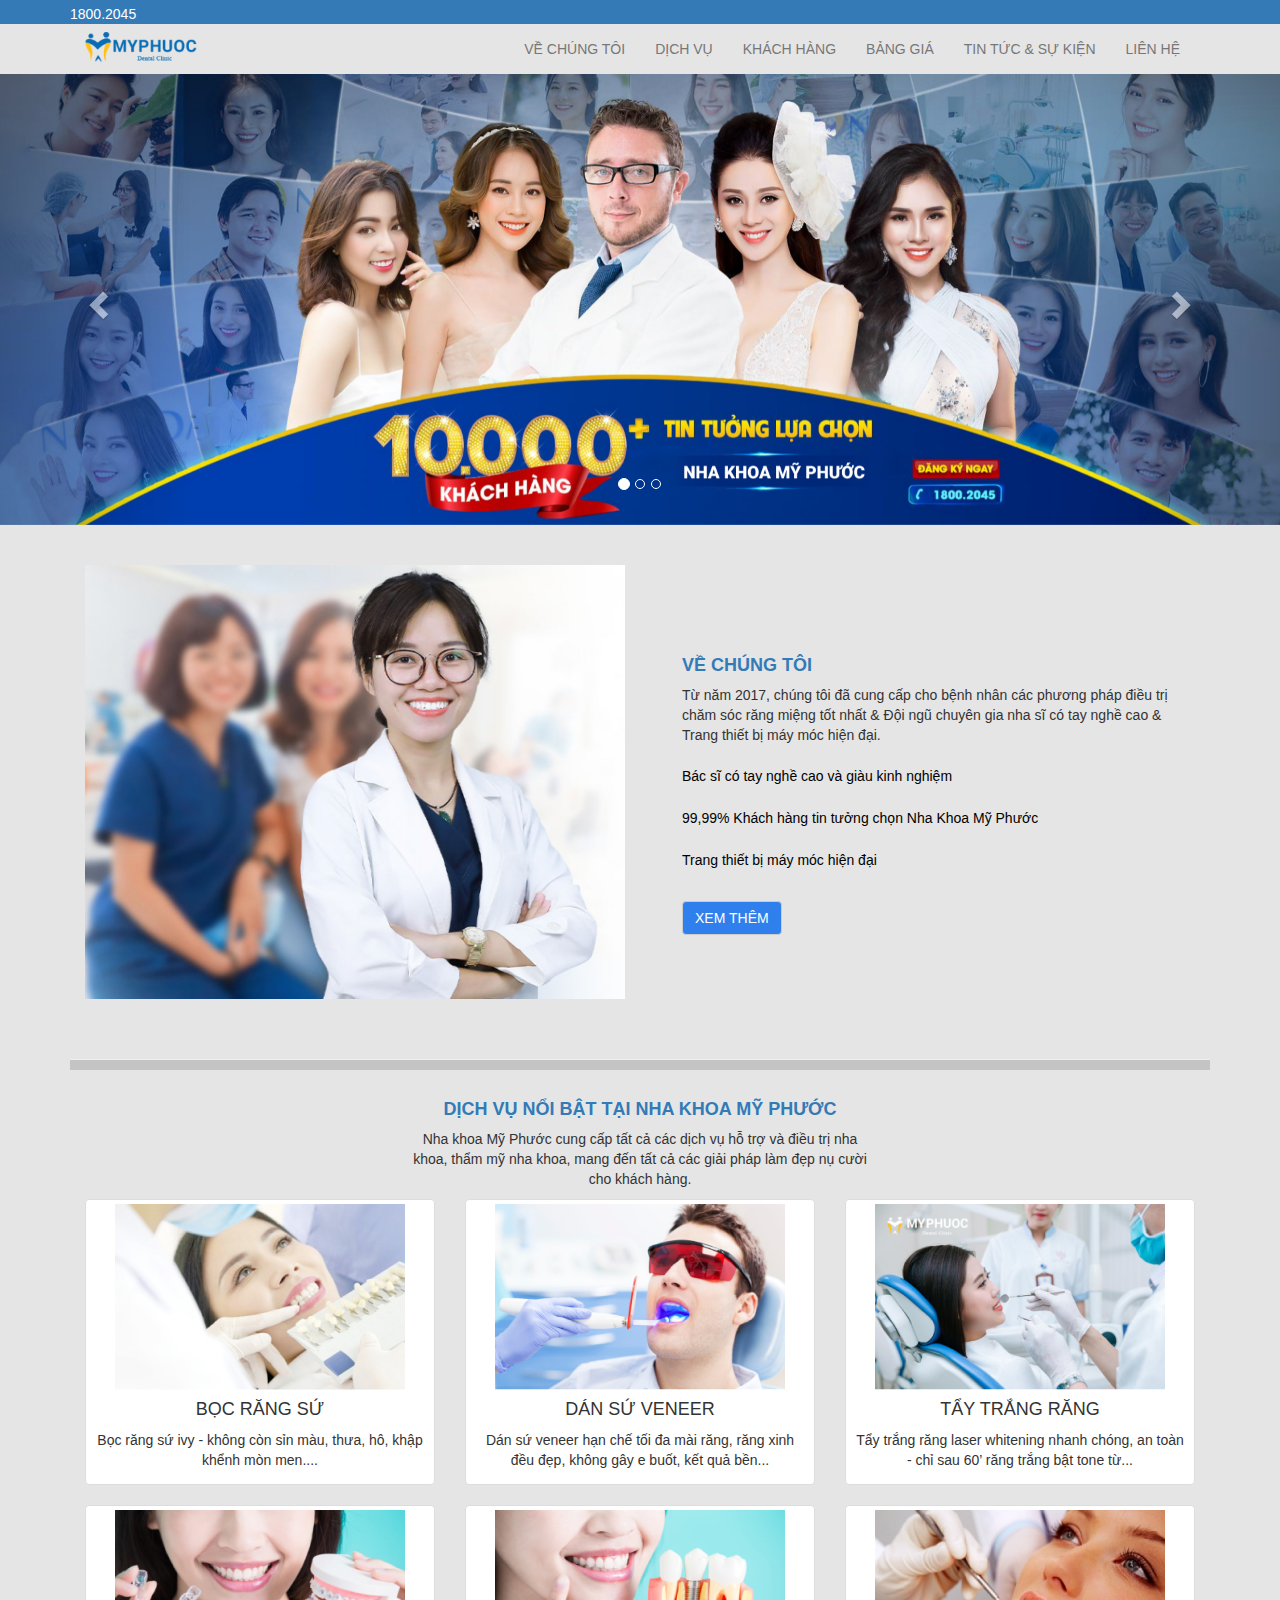
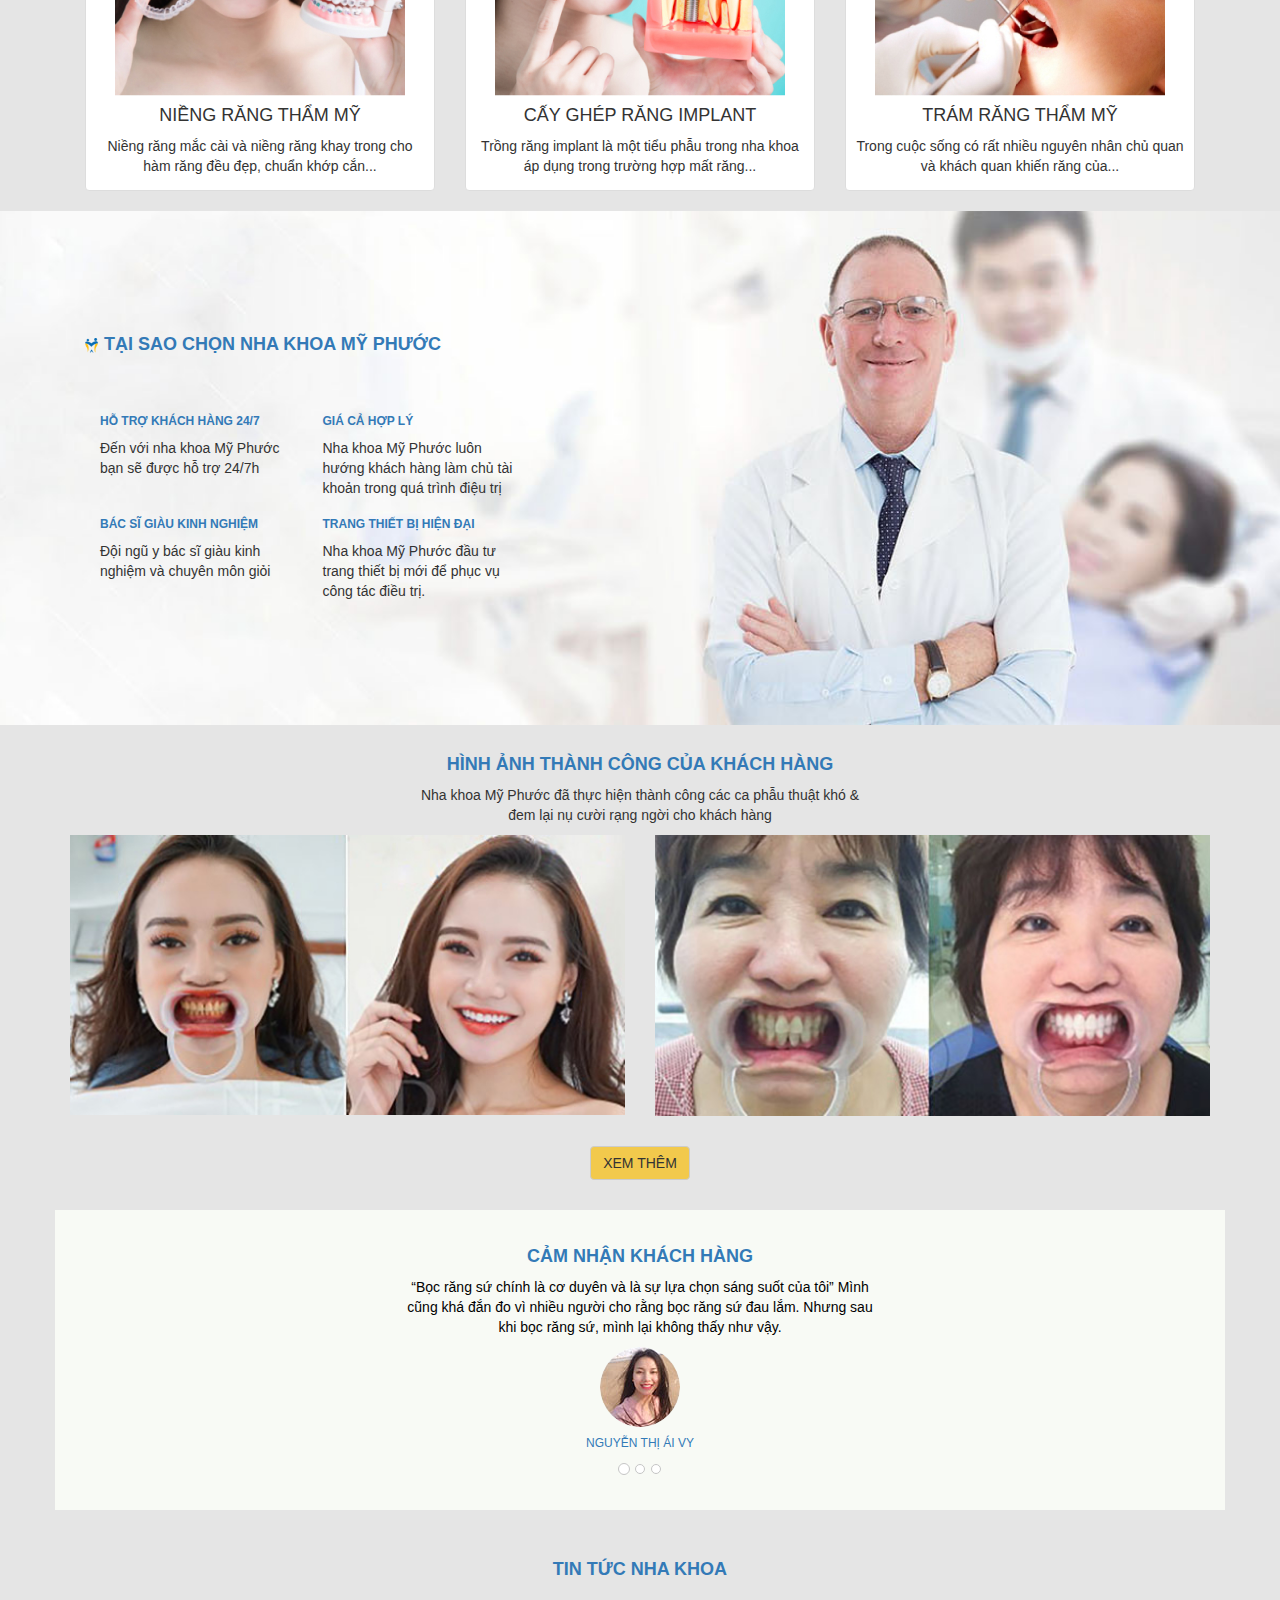
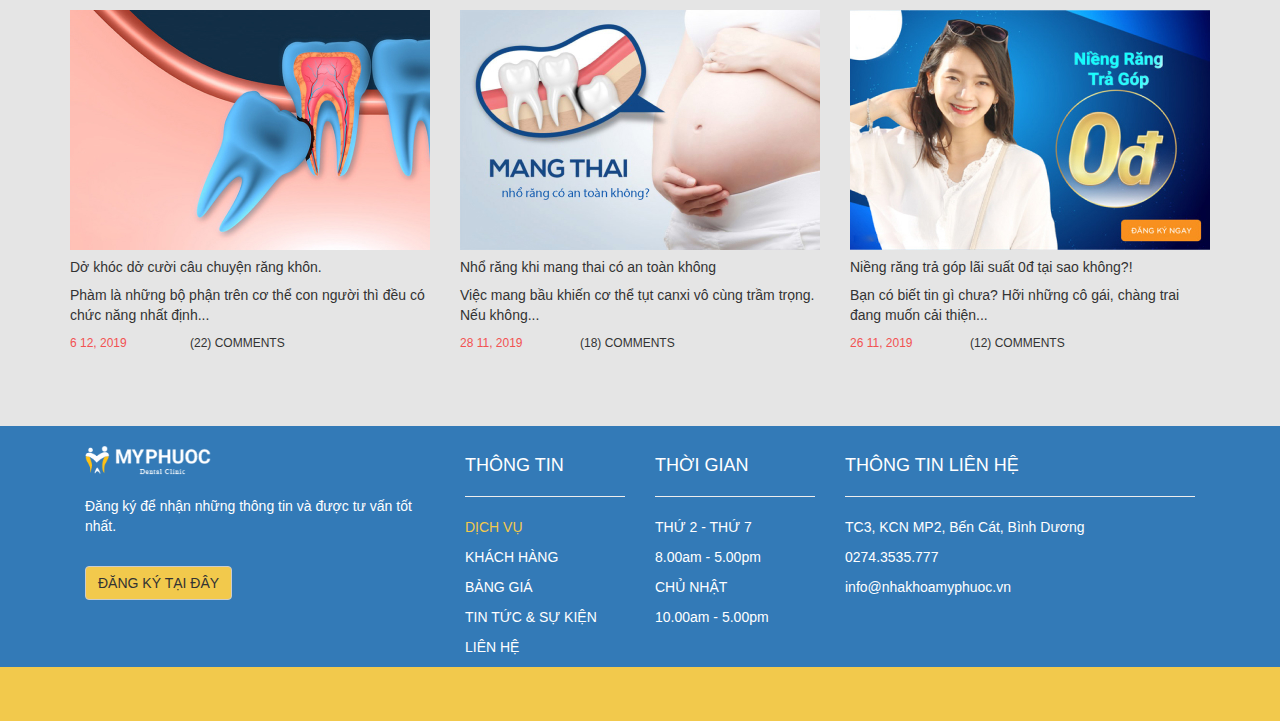
<file: index.html>
<!DOCTYPE html>
<html lang="en"><!-- InstanceBegin template="/Templates/template.dwt" codeOutsideHTMLIsLocked="false" -->
<head>
<meta charset="utf-8">
<meta http-equiv="X-UA-Compatible" content="IE=edge">
<meta name="viewport" content="width=device-width, initial-scale=1">
<!-- InstanceBeginEditable name="doctitle" -->
<title>Trang chủ</title>
<!-- InstanceEndEditable -->
<link rel="icon" href="img/icon_logo%201.png" type="image/gif" sizes="16x16">
<!-- Bootstrap -->
<link href="css/bootstrap-3.4.1.css" rel="stylesheet">
<link href="css/style.css" rel="stylesheet" type="text/css">
<link rel="stylesheet" href="https://pro.fontawesome.com/releases/v5.10.0/css/all.css" integrity="sha384-AYmEC3Yw5cVb3ZcuHtOA93w35dYTsvhLPVnYs9eStHfGJvOvKxVfELGroGkvsg+p" crossorigin="anonymous"/>

<!-- HTML5 shim and Respond.js for IE8 support of HTML5 elements and media queries --> 
<!-- WARNING: Respond.js doesn't work if you view the page via file:// --> 
<!--[if lt IE 9]>
		  <script src="https://oss.maxcdn.com/html5shiv/3.7.2/html5shiv.min.js"></script>
		  <script src="https://oss.maxcdn.com/respond/1.4.2/respond.min.js"></script>
		<![endif]-->
<!-- InstanceBeginEditable name="head" -->
<!-- InstanceEndEditable -->
</head>
<body>
<!-- body code goes here -->
<section>
  <div class="row">
    <div class="container-fluid bg-primary dai-tren">
      <div class="container "> <a><i class="fas fa-phone-alt"></i></a> 1800.2045 <a><i class="fab fa-facebook-f float-right"></i></a> </div>
    </div>
  </div>
</section>
<navbar>
  <div class="row">
    <div class="container">
      <nav class="navbar navbar-default bg-template border-none">
        <div class="container-fluid"> 
          <!-- Brand and toggle get grouped for better mobile display -->
          <div class="navbar-header">
            <button type="button" class="navbar-toggle collapsed" data-toggle="collapse" data-target="#defaultNavbar1" aria-expanded="false"><span class="sr-only">Toggle navigation</span><span class="icon-bar"></span><span class="icon-bar"></span><span class="icon-bar"></span></button>
            <a class="navbar-brand" href="index.html"><img src="img/LOGO%202%20MPHUOCHC%201.png" class="logobrand"></a></div>
          <!-- Collect the nav links, forms, and other content for toggling -->
          <div class="collapse navbar-collapse" id="defaultNavbar1">
            <ul class="nav navbar-nav navbar-right">
              <li ><a href="ve-chung-toi.html">VỀ CHÚNG TÔI<span class="sr-only">(current)</span></a></li>
              <li class="dropdown"><a href="#" class="dropdown-toggle" data-toggle="dropdown" role="button" aria-haspopup="true" aria-expanded="false">DỊCH VỤ</a>
                <ul class="dropdown-menu">
                  <li><a href="dich-vu.html">BỌC RĂNG SỨ</a></li>
                  <li role="separator" class="divider"></li>
                  <li><a href="dich-vu-rang-su.html">RĂNG SỨ THẨM MỸ</a></li>
                  <li role="separator" class="divider"></li>
					<li><a href="tin-tuc-su-kien-trang-con.html">NHỔ RĂNGG KHI MANG THAI</a></li>
                  <li role="separator" class="divider"></li>
                  <li><a href="#">TRỔNG IMPLANT</a></li>
                  <li role="separator" class="divider"></li>
                  <li><a href="#">NIỀNG RĂNG</a></li>
                  <li role="separator" class="divider"></li>
                  <li><a href="#">LẤY CAO RĂNG</a></li>
                  <li role="separator" class="divider"></li>
                  <li><a href="#">TRÁM RĂNG THẨM MỸ</a></li>
                </ul>
              </li>
              <li class="dropdown"><a href="#" class="dropdown-toggle" data-toggle="dropdown" role="button" aria-haspopup="true" aria-expanded="false">KHÁCH HÀNG</a>
                <ul class="dropdown-menu">
                  <li><a href="khach-hang-hinh-anh.html">HÌNH ẢNH</a></li>
                  <li role="separator" class="divider"></li>
                  <li><a href="khach-hang-cam-nhan.html">CẢM NHẬN</a></li>
                </ul>
              </li>
              <li><a href="#">BẢNG GIÁ<span class="sr-only">(current)</span></a></li>
              <li><a href="tin-tuc-su-kien.html">TIN TỨC & SỰ KIỆN<span class="sr-only">(current)</span></a></li>
              <li><a href="thong-tin-lien-he.html">LIÊN HỆ<span class="sr-only">(current)</span></a></li>
            </ul>
          </div>
          <!-- /.navbar-collapse --> 
        </div>
        <!-- /.container-fluid --> 
      </nav>
    </div>
  </div>
</navbar>
<!-- InstanceBeginEditable name="template" -->
<main> 
  <!--Phần slider-->
  <section class="slider">
    <div class="row">
      <div class="container-fluid">
        <div>
          <div id="carousel1" class="carousel slide" data-ride="carousel">
            <ol class="carousel-indicators">
              <li data-target="#carousel1" data-slide-to="0" class="active"></li>
              <li data-target="#carousel1" data-slide-to="1"></li>
              <li data-target="#carousel1" data-slide-to="2"></li>
            </ol>
            <div class="carousel-inner" role="listbox">
              <div class="item active"><img src="img/banner1.jpg" alt="First slide image" class="center-block img-responsive"> 
                <!-- <div class="carousel-caption">
	        <h3>First slide Heading</h3>
	        <p>First slide Caption</p>
          </div>--> 
              </div>
              <div class="item"><img src="img/banner2.jpg" alt="Second slide image" class="center-block img-responsive"> 
                <!--<div class="carousel-caption">
	        <h3>Second slide Heading</h3>
	        <p>Second slide Caption</p>
          </div>--> 
              </div>
              <div class="item"><img src="img/banner3.jpg" alt="Third slide image" class="center-block img-responsive"> 
                <!--<div class="carousel-caption">
	        <h3>Third slide Heading</h3>
	        <p>Third slide Caption</p>
          </div>--> 
              </div>
            </div>
            <a class="left carousel-control" href="#carousel1" role="button" data-slide="prev"><span class="glyphicon glyphicon-chevron-left" aria-hidden="true"></span><span class="sr-only">Previous</span></a><a class="right carousel-control" href="#carousel1" role="button" data-slide="next"><span class="glyphicon glyphicon-chevron-right" aria-hidden="true"></span><span class="sr-only">Next</span></a></div>
        </div>
      </div>
    </div>
  </section>
  <section class="about-us">
    <div class="row">
      <div class="container">
        <div class="col-sm-6">
          <div> <img src="img/about-pic 1.jpg" class="img-responsive"> </div>
        </div>
        <div class="col-sm-6 canvechungtoi">
          <div class="ndvechungtoi">
            <h4 class="h4aboutus text-primary">VỀ CHÚNG TÔI</h4>
            <p>Từ năm 2017, chúng tôi đã cung cấp cho bệnh nhân các phương pháp điều trị chăm sóc răng miệng tốt nhất & Đội ngũ chuyên gia nha sĩ có tay nghề cao & Trang thiết bị máy móc hiện đại.</p>
            <a><i class="fas fa-chevron-circle-right nutphai"></i> Bác sĩ có tay nghề cao và giàu kinh nghiệm</a> <br>
            <a><i class="fas fa-chevron-circle-right nutphai"></i> 99,99% Khách hàng tin tưởng chọn Nha Khoa Mỹ Phước</a> <br>
            <a><i class="fas fa-chevron-circle-right nutphai"></i> Trang thiết bị máy móc hiện đại</a> <br>
            <br>
            <button type="button" class="btn btn-default bg-blue text-white">XEM THÊM</button>
          </div>
        </div>
      </div>
    </div>
  </section>
  <section class="container">
    <hr class="gachngang">
  </section>
  <section class="dichvu">
    <div class="row">
      <div class="container">
        <div class="nddichvu">
          <div class="row text-center">
            <div class="ndtieudedichvu center-block">
              <h4 class="font-bold text-primary"> DỊCH VỤ NỔI BẬT TẠI NHA KHOA MỸ PHƯỚC </h4>
              <p>Nha khoa Mỹ Phước cung cấp tất cả các dịch vụ hỗ trợ và điều trị nha khoa, thẩm mỹ nha khoa,
                mang đến tất cả các giải pháp làm đẹp nụ cười cho khách hàng.</p>
            </div>
          </div>
          
            <div class="tungdichvu">
             
                <div class="col-sm-6 col-md-4">
                  <div class="thumbnail">
                    <div class=" bg-white"> <img src="img/dv_img1 1.jpg" alt="bọc răng sứ" class="center-block img-responsive"/>
                      <h4 class="text-center">BỌC RĂNG SỨ</h4>
                      <p>Bọc răng sứ ivy - không còn sỉn màu, thưa, hô, khập khểnh mòn men....</p>
                    </div>
                  </div>
                </div>
                <div class="col-sm-6 col-md-4">
                  <div class="thumbnail">
                    <div > <img src="img/dv_img2 1.jpg" alt="DÁN SỨ VENEER" class="center-block img-responsive"/>
                      <h4 class="text-center">DÁN SỨ VENEER</h4>
                      <p>Dán sứ veneer hạn chế tối đa mài răng, răng xinh đều đẹp, không gây e buốt, kết quả bền...</p>
                    </div>
                  </div>
                </div>
                <div class="col-sm-6 col-md-4">
                  <div class="thumbnail">
                    <div > <img src="img/dv_img4 1.jpg" alt="TẨY TRẮNG RĂNG" class="center-block img-responsive"/>
                      <h4 class="text-center">TẨY TRẮNG RĂNG</h4>
                      <p>Tẩy trắng răng laser whitening nhanh chóng, an toàn - chỉ sau 60’ răng trắng bật tone từ...</p>
                    </div>
                  </div>
                </div>
              
              	
                <div class="col-sm-6 col-md-4">
                  <div class="thumbnail">
                    <div> <img src="img/dv_img3 1.jpg" alt="NIỀNG RĂNG THẨM MỸ" class="center-block img-responsive"/>
                      <h4 class="text-center">NIỀNG RĂNG THẨM MỸ</h4>
                      <p>Niềng răng mắc cài và niềng răng khay trong cho hàm răng đều đẹp, chuẩn khớp cắn...</p>
                    </div>
                  </div>
                </div>
                <div class="col-sm-6 col-md-4">
                  <div class="thumbnail">
                    <div> <img src="img/dv_img5 1.jpg" alt="CẤY GHÉP RĂNG IMPLANT" class="center-block img-responsive"/>
                      <h4 class="text-center">CẤY GHÉP RĂNG IMPLANT</h4>
                      <p>Trồng răng implant là một tiểu phẫu trong nha khoa áp dụng trong trường hợp mất răng...</p>
                    </div>
                  </div>
                </div>
                <div class="col-sm-6 col-md-4">
                  <div class="thumbnail">
                    <div> <img src="img/dv_img6 1.jpg" alt="TRÁM RĂNG THẨM MỸ" class="center-block img-responsive"/>
                      <h4 class="text-center">TRÁM RĂNG THẨM MỸ</h4>
                      <p>Trong cuộc sống có rất nhiều nguyên nhân chủ quan và khách quan khiến răng của...</p>
                    </div>
                  </div>
                </div>
              
            </div>
          
        </div>
      </div>
    </div>
  </section>
  <section class="lydo">
    <div class="row bg-lydo">
      <div class="container">
        <div class="col-sm-8 col-md-5 ndlydo">
          <div>
            <h4 class="font-bold text-primary"><img src="img/icon_logo 1.png" /> TẠI SAO CHỌN NHA KHOA MỸ PHƯỚC</h4>
            <br>
            <br>
            <div>
              <div class="col-sm-6">
                <div>
                  <h6 class="text-primary font-bold">HỖ TRỢ KHÁCH HÀNG 24/7</h6>
                  <p>Đến với nha khoa Mỹ Phước bạn sẽ được hỗ trợ 24/7h</p>
                </div>
              </div>
              <div class="col-sm-6">
                <div>
                  <h6 class="text-primary font-bold">GIÁ CẢ HỢP LÝ</h6>
                  <p>Nha khoa Mỹ Phước luôn hướng khách hàng làm chủ tài khoản trong quá trình điệu trị</p>
                </div>
              </div>
              <div class="col-sm-6">
                <div>
                  <h6 class="text-primary font-bold">BÁC SĨ GIÀU KINH NGHIỆM</h6>
                  <p>Đội ngũ y bác sĩ giàu kinh nghiệm và chuyên môn giỏi</p>
                </div>
              </div>
              <div class="col-sm-6">
                <div>
                  <h6 class="text-primary font-bold">TRANG THIẾT BỊ HIỆN ĐẠI</h6>
                  <p>Nha khoa Mỹ Phước đầu tư trang thiết bị mới để phục vụ công tác điều trị.</p>
                </div>
              </div>
            </div>
          </div>
        </div>
      </div>
    </div>
  </section>
  <section class="hakhachhang">
    <div class="row">
      <div class="container"> <br>
        <div class="row text-center">
          <div class="ndtieudedichvu center-block">
            <h4 class="font-bold text-primary">HÌNH ẢNH THÀNH CÔNG CỦA KHÁCH HÀNG</h4>
            <p>Nha khoa Mỹ Phước đã thực hiện thành công các ca phẫu thuật khó
              & đem lại nụ cười rạng ngời cho khách hàng</p>
          </div>
          <div class="col-sm-6">
            <div> <img src="img/gallery-img-1 1.jpg" class="img-responsive"/> </div>
          </div>
          <div class="col-sm-6">
            <div> <img src="img/gallery-img-2 1.jpg" class="img-responsive"/> </div>
          </div>
          <button type="button" class="btn btn-default bg-yellow mg-bottom nxemthem">XEM THÊM</button>
        </div>
      </div>
    </div>
  </section>
  <section class="camnhan">
    <div class="row">
      <div class="container">
        <div class="row ">
          <div id="carousel2" class="carousel slide" data-ride="carousel">
            <ol class="carousel-indicators">
              <li data-target="#carousel2" data-slide-to="0" class="active"></li>
              <li data-target="#carousel2" data-slide-to="1"></li>
              <li data-target="#carousel2" data-slide-to="2"></li>
            </ol>
            <div class="carousel-inner" role="listbox">
              <div class="item active">
                <div class="carousel-caption text-black khongbong ndcamnhan center-block">
                  <h4 class="font-bold text-primary">CẢM NHẬN KHÁCH HÀNG</h4>
                  <p>“Bọc răng sứ chính là cơ duyên và là sự lựa chọn sáng suốt của tôi” Mình cũng khá đắn đo vì nhiều người cho rằng bọc răng sứ đau lắm. Nhưng sau khi bọc răng sứ, mình lại không thấy như vậy. </p>
                  <img src="img/testi-pic-1 1.png" class="hinhcamnhan" />
                  <h6 class="text-primary">NGUYỄN THỊ ÁI VY</h6>
                </div>
              </div>
              <div class="item">
                <div class="carousel-caption text-black khongbong ndcamnhan center-block">
                  <h4 class="font-bold text-primary">CẢM NHẬN KHÁCH HÀNG</h4>
                  <p>“Bọc răng sứ chính là cơ duyên và là sự lựa chọn sáng suốt của tôi” Mình cũng khá đắn đo vì nhiều người cho rằng bọc răng sứ đau lắm. Nhưng sau khi bọc răng sứ, mình lại không thấy như vậy. </p>
                  <img src="img/testi-pic-3 1.png" class="hinhcamnhan" />
                  <h6 class="text-primary">NGUYỄN THỊ HOÀNG LINH</h6>
                </div>
              </div>
              <div class="item">
                <div class="carousel-caption text-black khongbong ndcamnhan center-block">
                  <h4 class="font-bold text-primary">CẢM NHẬN KHÁCH HÀNG</h4>
                  <p>“Bọc răng sứ chính là cơ duyên và là sự lựa chọn sáng suốt của tôi” Mình cũng khá đắn đo vì nhiều người cho rằng bọc răng sứ đau lắm. Nhưng sau khi bọc răng sứ, mình lại không thấy như vậy. </p>
                  <img src="img/testi-pic-2 1.png" class="hinhcamnhan" />
                  <h6 class="text-primary">NGUYỄN THỊ HOÀNG LINH</h6>
                </div>
              </div>
            </div>
          </div>
        </div>
      </div>
    </div>
  </section>
  <br>
  <br>
  <section class="tintuc">
    <div class="row">
      <div class="container">
        <div class="row">
          <div>
            <h4 class="text-center text-primary font-bold">TIN TỨC NHA KHOA</h4>
          </div>
        </div>
        <br>
        <div class="row">
          <div>
            <div class="col-sm-4">
              <div> <img src="img/post-img-small-1 1.jpg" class="img-responsive"/>
                <h5 class="tieudetintuc">Dở khóc dở cười câu chuyện răng khôn.</h5>
                <p>Phàm là những bộ phận trên cơ thể con người thì đều có chức năng nhất định...</p>
                <div class="col-sm-4 bopd">
                  <p class="ngaythang">6 12, 2019</p>
                </div>
                <div class="col-sm-5 bopd">
                  <p class="chucomment">(22) COMMENTS</p>
                </div>
              </div>
            </div>
            <div class="col-sm-4">
              <div> <img src="img/post-img-small-2 1.jpg" class="img-responsive"/>
                <h5 class="tieudetintuc">Nhổ răng khi mang thai có an toàn không</h5>
                <p>Việc mang bầu khiến cơ thể tụt canxi vô cùng trầm trọng. Nếu không...</p>
                <div class="col-sm-4 bopd">
                  <p class="ngaythang">28 11, 2019</p>
                </div>
                <div class="col-sm-5 bopd">
                  <p class="chucomment">(18) COMMENTS</p>
                </div>
              </div>
            </div>
            <div class="col-sm-4">
              <div> <img src="img/post-img-small-3 1.jpg" class="img-responsive"/>
                <h5 class="tieudetintuc">Niềng răng trả góp lãi suất 0đ tại sao không?!</h5>
                <p>Bạn có biết tin gì chưa? Hỡi những cô gái, chàng trai đang muốn cải thiện...</p>
                <div class="col-sm-4 bopd">
                  <p class="ngaythang">26 11, 2019</p>
                </div>
                <div class="col-sm-5 bopd">
                  <p class="chucomment">(12) COMMENTS</p>
                </div>
              </div>
            </div>
          </div>
        </div>
      </div>
    </div>
  </section>
</main>
<!-- InstanceEndEditable -->
<footer>
  <div class="row bg-primary">
    <div class="container">
      <div class="col-sm-4"> <img src="img/logo_footer%20(1).png" class="logo-footer mg-top"> <br>
        <br>
        <p> Đăng ký để nhận những thông tin và được tư vấn tốt nhất. </p>
        <br>
        <button type="button" class="btn btn-default bg-yellow mg-bottom">ĐĂNG KÝ TẠI ĐÂY</button>
      </div>
      <div class="col-sm-2 mg-top">
        <h4> THÔNG TIN </h4>
        <hr>
        <p class="text-yellow">DỊCH VỤ</p>
        <p>KHÁCH HÀNG</p>
        <p>BẢNG GIÁ</p>
        <p>TIN TỨC & SỰ KIỆN</p>
        <p>LIÊN HỆ</p>
      </div>
      <div class="col-sm-2 mg-top">
        <h4> THỜI GIAN </h4>
        <hr>
        <p>THỨ 2 - THỨ 7</p>
        <p>8.00am - 5.00pm</p>
        <p>CHỦ NHẬT</p>
        <p>10.00am - 5.00pm</p>
      </div>
      <div class="col-sm-4 mg-top">
        <h4> THÔNG TIN LIÊN HỆ </h4>
        <hr>
        <p><i class="fas fa-map-marker-alt text-yellow"></i> TC3, KCN MP2, Bến Cát, Bình Dương</p>
        <p><i class="fas fa-phone-alt text-yellow"></i> 0274.3535.777</p>
        <p><i class="fas fa-envelope-open text-yellow"></i> info@nhakhoamyphuoc.vn</p>
        <p><i class="fab fa-facebook-f"></i> <i class="fab fa-google-plus-g"></i> <i class="fab fa-twitter"></i> <i class="fab fa-pinterest"></i> <i class="fab fa-linkedin"></i></p>
      </div>
    </div>
  </div>
</footer>
<section class="bg-yellow phanmau"> </section>

<!-- jQuery (necessary for Bootstrap's JavaScript plugins) --> 
<script src="js/jquery-1.12.4.min.js"></script> 

<!-- Include all compiled plugins (below), or include individual files as needed --> 

<script src="js/bootstrap-3.4.1.js"></script>
</body>
<!-- InstanceEnd --></html>
</file>
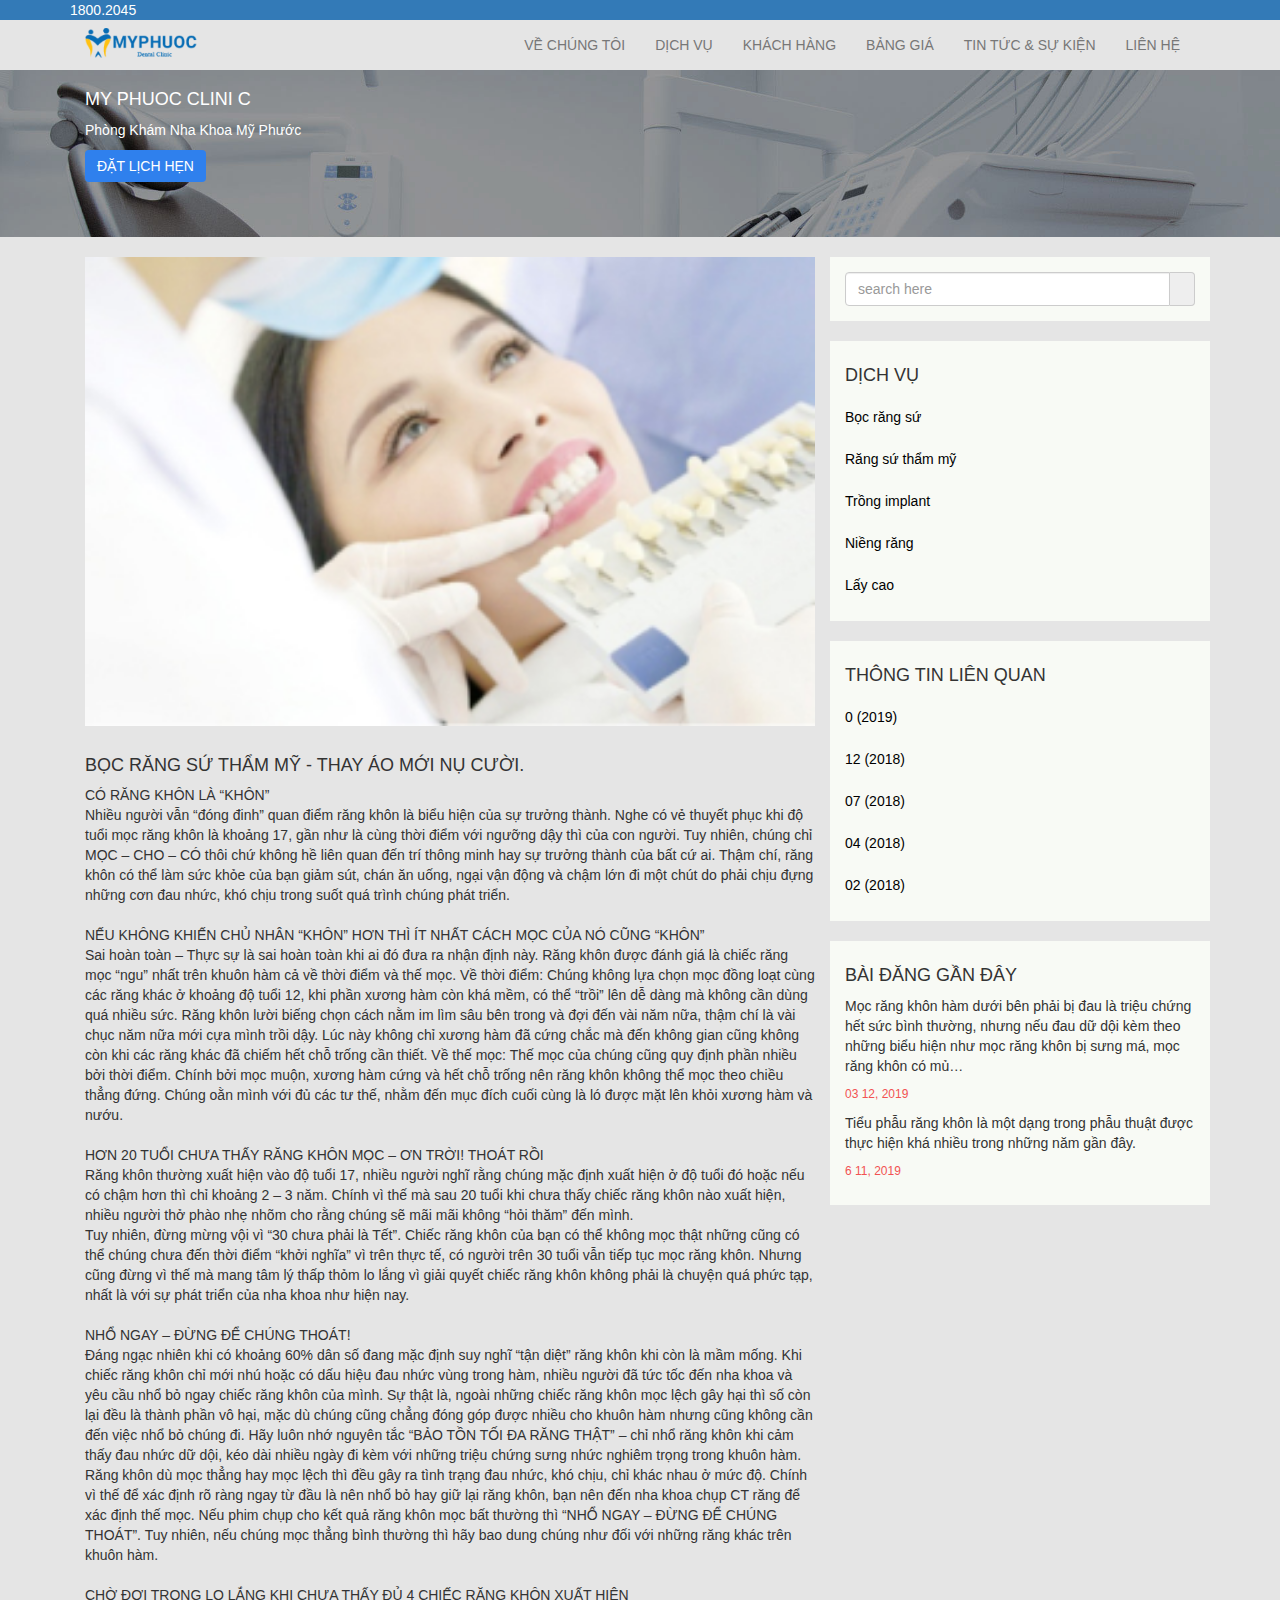
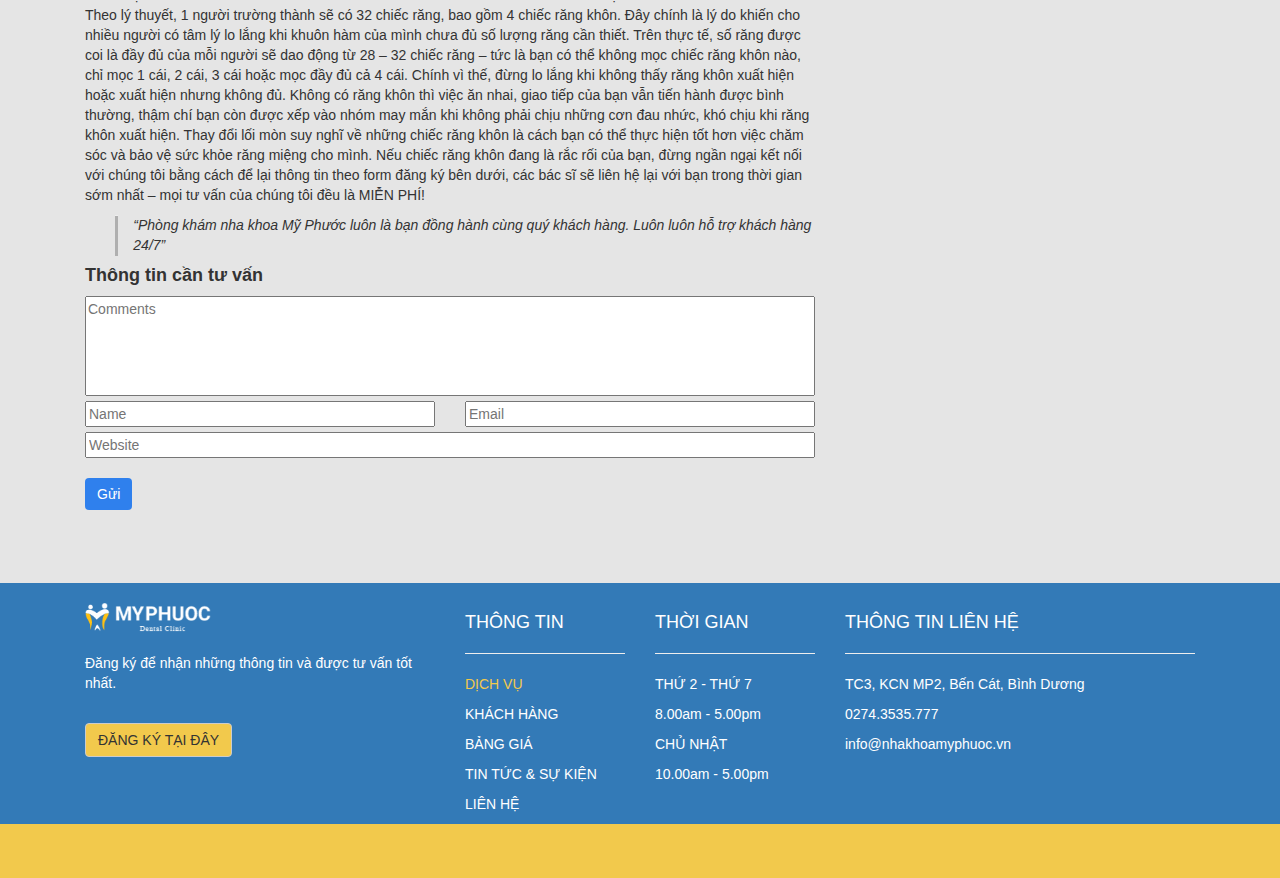
<file: dich-vu-rang-su.html>
<!DOCTYPE html>
<html lang="en"><!-- InstanceBegin template="/Templates/template 2.dwt" codeOutsideHTMLIsLocked="false" -->
<head>
<meta charset="utf-8">
<meta http-equiv="X-UA-Compatible" content="IE=edge">
<meta name="viewport" content="width=device-width, initial-scale=1">
<!-- InstanceBeginEditable name="doctitle" -->
<title>Dịch vụ răng sứ</title>
<!-- InstanceEndEditable -->
<link rel="icon" href="demo_icon.gif" type="image/gif" sizes="16x16">
<!-- Bootstrap -->
<link href="css/bootstrap-3.4.1.css" rel="stylesheet">
<link href="css/style.css" rel="stylesheet" type="text/css">
<link rel="stylesheet" href="https://pro.fontawesome.com/releases/v5.10.0/css/all.css" integrity="sha384-AYmEC3Yw5cVb3ZcuHtOA93w35dYTsvhLPVnYs9eStHfGJvOvKxVfELGroGkvsg+p" crossorigin="anonymous"/>

<!-- HTML5 shim and Respond.js for IE8 support of HTML5 elements and media queries --> 
<!-- WARNING: Respond.js doesn't work if you view the page via file:// --> 
<!--[if lt IE 9]>
		  <script src="https://oss.maxcdn.com/html5shiv/3.7.2/html5shiv.min.js"></script>
		  <script src="https://oss.maxcdn.com/respond/1.4.2/respond.min.js"></script>
		<![endif]-->
<!-- InstanceBeginEditable name="head" -->
<!-- InstanceEndEditable -->
</head>
<body>
<!-- body code goes here -->
<section>
  <div class="row">
    <div class="container-fluid bg-primary">
      <div class="container "> <a><i class="fas fa-phone-alt"></i></a> 1800.2045 <a><i class="fab fa-facebook-f float-right"></i></a> </div>
    </div>
  </div>
</section>
<navbar>
  <div class="row">
    <div class="container">
      <nav class="navbar navbar-default bg-template border-none">
        <div class="container-fluid"> 
          <!-- Brand and toggle get grouped for better mobile display -->
          <div class="navbar-header">
            <button type="button" class="navbar-toggle collapsed" data-toggle="collapse" data-target="#defaultNavbar1" aria-expanded="false"><span class="sr-only">Toggle navigation</span><span class="icon-bar"></span><span class="icon-bar"></span><span class="icon-bar"></span></button>
            <a class="navbar-brand" href="#"><img src="img/LOGO%202%20MPHUOCHC%201.png" class="logobrand"></a></div>
          <!-- Collect the nav links, forms, and other content for toggling -->
          <div class="collapse navbar-collapse" id="defaultNavbar1">
            <ul class="nav navbar-nav navbar-right">
              <li ><a href="ve-chung-toi.html">VỀ CHÚNG TÔI<span class="sr-only">(current)</span></a></li>
              <li class="dropdown"><a href="#" class="dropdown-toggle" data-toggle="dropdown" role="button" aria-haspopup="true" aria-expanded="false">DỊCH VỤ</a>
                <ul class="dropdown-menu">
                  <li><a href="dich-vu.html">BỌC RĂNG SỨ</a></li>
                  <li role="separator" class="divider"></li>
                  <li><a href="dich-vu-rang-su.html">RĂNG SỨ THẨM MỸ</a></li>
                  <li role="separator" class="divider"></li>
					<li><a href="tin-tuc-su-kien-trang-con.html">NHỔ RĂNGG KHI MANG THAI</a></li>
                  <li role="separator" class="divider"></li>
                  <li><a href="#">TRỔNG IMPLANT</a></li>
                  <li role="separator" class="divider"></li>
                  <li><a href="#">NIỀNG RĂNG</a></li>
                  <li role="separator" class="divider"></li>
                  <li><a href="#">LẤY CAO RĂNG</a></li>
                  <li role="separator" class="divider"></li>
                  <li><a href="#">TRÁM RĂNG THẨM MỸ</a></li>
                </ul>
              </li>
              <li class="dropdown"><a href="#" class="dropdown-toggle" data-toggle="dropdown" role="button" aria-haspopup="true" aria-expanded="false">KHÁCH HÀNG</a>
                <ul class="dropdown-menu">
                  <li><a href="khach-hang-hinh-anh.html">HÌNH ẢNH</a></li>
                  <li role="separator" class="divider"></li>
                  <li><a href="khach-hang-cam-nhan.html">CẢM NHẬN</a></li>
                </ul>
              </li>
              <li><a href="#">BẢNG GIÁ<span class="sr-only">(current)</span></a></li>
              <li><a href="tin-tuc-su-kien.html">TIN TỨC & SỰ KIỆN<span class="sr-only">(current)</span></a></li>
              <li><a href="thong-tin-lien-he.html">LIÊN HỆ<span class="sr-only">(current)</span></a></li>
            </ul>
          </div>
          <!-- /.navbar-collapse --> 
        </div>
        <!-- /.container-fluid --> 
      </nav>
    </div>
  </div>
</navbar>
<section class="banner">
  <div class="row">
    <div class="container">
      <div class="col-md-12">
        <h4 class="text-white mg-top">MY PHUOC CLINI C</h4>
        <p class="text-white">Phòng Khám Nha Khoa Mỹ Phước</p>
        <button type="button" class="btn btn-default bg-blue mg-bottom btn-banner text-white">ĐẶT LỊCH HẸN</button>
      </div>
    </div>
  </div>
</section>
<main>
  <div class="row">
    <div class="container"> <!-- InstanceBeginEditable name="noidung" -->
      <div class="col-md-8 mg-top">
        <section class="tintuc">
          <div class="row">
            <div class="col-sm-12"> <img src="img/dv_img1 1.jpg" class="img-responsive"/> <br>
              <h4 class="tieudetintuc">BỌC RĂNG SỨ THẨM MỸ - THAY ÁO MỚI NỤ CƯỜI.</h4>
              <p> CÓ RĂNG KHÔN LÀ “KHÔN” <br>
                Nhiều người vẫn “đóng đinh” quan điểm răng khôn là biểu hiện của sự trưởng thành. Nghe có vẻ thuyết phục khi độ tuổi mọc răng khôn là khoảng 17, gần như là cùng thời điểm với ngưỡng dậy thì của con người. Tuy nhiên, chúng chỉ MỌC – CHO – CÓ thôi chứ không hề liên quan đến trí thông minh hay sự trưởng thành của bất cứ ai. Thậm chí, răng khôn có thể làm sức khỏe của bạn giảm sút, chán ăn uống, ngại vận động và chậm lớn đi một chút do phải chịu đựng những cơn đau nhức, khó chịu trong suốt quá trình chúng phát triển. <br>
                <br>
                NẾU KHÔNG KHIẾN CHỦ NHÂN “KHÔN” HƠN THÌ ÍT NHẤT CÁCH MỌC CỦA NÓ CŨNG “KHÔN” <br>
                Sai hoàn toàn – Thực sự là sai hoàn toàn khi ai đó đưa ra nhận định này. Răng khôn được đánh giá là chiếc răng mọc “ngu” nhất trên khuôn hàm cả về thời điểm và thế mọc. Về thời điểm: Chúng không lựa chọn mọc đồng loạt cùng các răng khác ở khoảng độ tuổi 12, khi phần xương hàm còn khá mềm, có thể “trồi” lên dễ dàng mà không cần dùng quá nhiều sức. Răng khôn lười biếng chọn cách nằm im lìm sâu bên trong và đợi đến vài năm nữa, thậm chí là vài chục năm nữa mới cựa mình trồi dậy. Lúc này không chỉ xương hàm đã cứng chắc mà đến không gian cũng không còn khi các răng khác đã chiếm hết chỗ trống cần thiết. Về thế mọc: Thế mọc của chúng cũng quy định phần nhiều bởi thời điểm. Chính bởi mọc muộn, xương hàm cứng và hết chỗ trống nên răng khôn không thể mọc theo chiều thẳng đứng. Chúng oằn mình với đủ các tư thế, nhằm đến mục đích cuối cùng là ló được mặt lên khỏi xương hàm và nướu. <br>
                <br>
                HƠN 20 TUỔI CHƯA THẤY RĂNG KHÔN MỌC – ƠN TRỜI! THOÁT RỒI <br>
                Răng khôn thường xuất hiện vào độ tuổi 17, nhiều người nghĩ rằng chúng mặc định xuất hiện ở độ tuổi đó hoặc nếu có chậm hơn thì chỉ khoảng 2 – 3 năm. Chính vì thế mà sau 20 tuổi khi chưa thấy chiếc răng khôn nào xuất hiện, nhiều người thở phào nhẹ nhõm cho rằng chúng sẽ mãi mãi không “hỏi thăm” đến mình. <br>
                Tuy nhiên, đừng mừng vội vì “30 chưa phải là Tết”. Chiếc răng khôn của bạn có thể không mọc thật những cũng có thể chúng chưa đến thời điểm “khởi nghĩa” vì trên thực tế, có người trên 30 tuổi vẫn tiếp tục mọc răng khôn. Nhưng cũng đừng vì thế mà mang tâm lý thấp thỏm lo lắng vì giải quyết chiếc răng khôn không phải là chuyện quá phức tạp, nhất là với sự phát triển của nha khoa như hiện nay. <br>
                <br>
                NHỔ NGAY – ĐỪNG ĐỂ CHÚNG THOÁT! <br>
                Đáng ngạc nhiên khi có khoảng 60% dân số đang mặc định suy nghĩ “tận diệt” răng khôn khi còn là mầm mống. Khi chiếc răng khôn chỉ mới nhú hoặc có dấu hiệu đau nhức vùng trong hàm, nhiều người đã tức tốc đến nha khoa và yêu cầu nhổ bỏ ngay chiếc răng khôn của mình. Sự thật là, ngoài những chiếc răng khôn mọc lệch gây hại thì số còn lại đều là thành phần vô hại, mặc dù chúng cũng chẳng đóng góp được nhiều cho khuôn hàm nhưng cũng không cần đến việc nhổ bỏ chúng đi. Hãy luôn nhớ nguyên tắc “BẢO TỒN TỐI ĐA RĂNG THẬT” – chỉ nhổ răng khôn khi cảm thấy đau nhức dữ dội, kéo dài nhiều ngày đi kèm với những triệu chứng sưng nhức nghiêm trọng trong khuôn hàm. Răng khôn dù mọc thẳng hay mọc lệch thì đều gây ra tình trạng đau nhức, khó chịu, chỉ khác nhau ở mức độ. Chính vì thế để xác định rõ ràng ngay từ đầu là nên nhổ bỏ hay giữ lại răng khôn, bạn nên đến nha khoa chụp CT răng để xác định thế mọc. Nếu phim chụp cho kết quả răng khôn mọc bất thường thì “NHỔ NGAY – ĐỪNG ĐỂ CHÚNG THOÁT”. Tuy nhiên, nếu chúng mọc thẳng bình thường thì hãy bao dung chúng như đối với những răng khác trên khuôn hàm. <br>
                <br>
                CHỜ ĐỢI TRONG LO LẮNG KHI CHƯA THẤY ĐỦ 4 CHIẾC RĂNG KHÔN XUẤT HIỆN <br>
                Theo lý thuyết, 1 người trường thành sẽ có 32 chiếc răng, bao gồm 4 chiếc răng khôn. Đây chính là lý do khiến cho nhiều người có tâm lý lo lắng khi khuôn hàm của mình chưa đủ số lượng răng cần thiết. Trên thực tế, số răng được coi là đầy đủ của mỗi người sẽ dao động từ 28 – 32 chiếc răng – tức là bạn có thể không mọc chiếc răng khôn nào, chỉ mọc 1 cái, 2 cái, 3 cái hoặc mọc đầy đủ cả 4 cái. Chính vì thế, đừng lo lắng khi không thấy răng khôn xuất hiện hoặc xuất hiện nhưng không đủ. Không có răng khôn thì việc ăn nhai, giao tiếp của bạn vẫn tiến hành được bình thường, thậm chí bạn còn được xếp vào nhóm may mắn khi không phải chịu những cơn đau nhức, khó chịu khi răng khôn xuất hiện.
                Thay đổi lối mòn suy nghĩ về những chiếc răng khôn là cách bạn có thể thực hiện tốt hơn việc chăm sóc và bảo vệ sức khỏe răng miệng cho mình. Nếu chiếc răng khôn đang là rắc rối của bạn, đừng ngần ngại kết nối với chúng tôi bằng cách để lại thông tin theo form đăng ký bên dưới, các bác sĩ sẽ liên hệ lại với bạn trong thời gian sớm nhất – mọi tư vấn của chúng tôi đều là MIỄN PHÍ!</p>
            </div>
          </div>
          <div class="row">
            <div class="col-xs-1 chuagachdoc">
              <hr class="gachdoc">
            </div>
            <div class="col-xs-11 bopd">
              <quote class="font-italic"> “Phòng khám nha khoa Mỹ Phước luôn là bạn đồng hành cùng quý 
                khách hàng. Luôn luôn hỗ trợ khách hàng 24/7” </quote>
            </div>
          </div>
          <div class="row thong-tin-can-tu-van">
            <form>
              <div class="col-sm-12">
                <div>
                  <h4 class="font-bold">Thông tin cần tư vấn</h4>
                </div>
              </div>
              <div class="col-sm-12">
                <div>
                  <textarea class="khung-comments" placeholder="Comments"></textarea>
                </div>
              </div>
              <div class="col-sm-6">
                <div>
                  <input type="text" placeholder="Name" class="khung-viet-ten">
                </div>
              </div>
              <div class="col-sm-6">
                <div>
                  <input type="email" placeholder="Email" id="email" class="khung-viet-ten">
                </div>
              </div>
              <div class="col-sm-12 chua-viet-website">
                <div>
                  <input type="text" placeholder="Website" class="khung-viet-ten">
                </div>
              </div>
              <div class="col-sm-12 mg-top">
                <div>
                  <button type="button" class="btn btn-default bg-blue mg-bottom btn-banner text-white">Gửi</button>
                </div>
              </div>
            </form>
          </div>
        </section>
      </div>
      <!-- InstanceEndEditable -->
      <div class="col-md-4">
        <div class="row mg-bottom mg-top pdle maunenxanhnhat">
          <div>
            <div class="input-group">
              <input type="text" class="form-control" placeholder="search here" aria-describedby="contentaddon1">
              <span id="contentaddon1" class="input-group-addon btn btn-primary"><i class="fas fa-search"></i></span></div>
          </div>
        </div>
        <div class="row mg-bottom pdle cansidebar maunenxanhnhat">
          <div>
            <h4>DỊCH VỤ</h4>
            <a><i class="fas fa-chevron-circle-right nutphai"></i> Bọc răng sứ</a> <br>
            <a><i class="fas fa-chevron-circle-right nutphai"></i> Răng sứ thẩm mỹ</a> <br>
            <a><i class="fas fa-chevron-circle-right nutphai"></i> Trồng implant</a> <br>
            <a><i class="fas fa-chevron-circle-right nutphai"></i> Niềng răng</a> <br>
            <a><i class="fas fa-chevron-circle-right nutphai"></i> Lấy cao</a> </div>
        </div>
        <div class="row mg-bottom pdle cansidebar maunenxanhnhat">
          <div>
            <h4>THÔNG TIN LIÊN QUAN</h4>
            <a><i class="fas fa-chevron-circle-right nutphai"></i> 0 (2019)</a> <br>
            <a><i class="fas fa-chevron-circle-right nutphai"></i> 12 (2018)</a> <br>
            <a><i class="fas fa-chevron-circle-right nutphai"></i> 07 (2018)</a> <br>
            <a><i class="fas fa-chevron-circle-right nutphai"></i> 04 (2018)</a> <br>
            <a><i class="fas fa-chevron-circle-right nutphai"></i> 02 (2018)</a> </div>
        </div>
        <div class="row mg-bottom pdle cansidebar maunenxanhnhat">
          <div>
            <h4>BÀI ĐĂNG GẦN ĐÂY</h4>
            <p> Mọc răng khôn hàm dưới bên phải bị đau là triệu chứng hết sức bình thường, nhưng nếu đau dữ dội kèm theo những biểu hiện như mọc răng khôn bị sưng má, mọc răng khôn có mủ… </p>
            <p class="ngaythang">03 12, 2019</p>
            <p> Tiểu phẫu răng khôn là một dạng trong phẫu thuật được thực hiện khá nhiều trong những năm gần đây. </p>
            <p class="ngaythang">6 11, 2019</p>
          </div>
        </div>
      </div>
    </div>
  </div>
</main>
<footer>
  <div class="row bg-primary">
    <div class="container">
      <div class="col-sm-4"> <img src="img/logo_footer%20(1).png" class="logo-footer mg-top"> <br>
        <br>
        <p> Đăng ký để nhận những thông tin và được tư vấn tốt nhất. </p>
        <br>
        <button type="button" class="btn btn-default bg-yellow mg-bottom">ĐĂNG KÝ TẠI ĐÂY</button>
      </div>
      <div class="col-sm-2 mg-top">
        <h4> THÔNG TIN </h4>
        <hr>
        <p class="text-yellow">DỊCH VỤ</p>
        <p>KHÁCH HÀNG</p>
        <p>BẢNG GIÁ</p>
        <p>TIN TỨC & SỰ KIỆN</p>
        <p>LIÊN HỆ</p>
      </div>
      <div class="col-sm-2 mg-top">
        <h4> THỜI GIAN </h4>
        <hr>
        <p>THỨ 2 - THỨ 7</p>
        <p>8.00am - 5.00pm</p>
        <p>CHỦ NHẬT</p>
        <p>10.00am - 5.00pm</p>
      </div>
      <div class="col-sm-4 mg-top">
        <h4> THÔNG TIN LIÊN HỆ </h4>
        <hr>
        <p><i class="fas fa-map-marker-alt text-yellow"></i> TC3, KCN MP2, Bến Cát, Bình Dương</p>
        <p><i class="fas fa-phone-alt text-yellow"></i> 0274.3535.777</p>
        <p><i class="fas fa-envelope-open text-yellow"></i> info@nhakhoamyphuoc.vn</p>
        <p><i class="fab fa-facebook-f"></i> <i class="fab fa-google-plus-g"></i> <i class="fab fa-twitter"></i> <i class="fab fa-pinterest"></i> <i class="fab fa-linkedin"></i></p>
      </div>
    </div>
  </div>
</footer>
<section class="bg-yellow phanmau"> </section>

<!-- jQuery (necessary for Bootstrap's JavaScript plugins) --> 
<script src="js/jquery-1.12.4.min.js"></script> 

<!-- Include all compiled plugins (below), or include individual files as needed --> 

<script src="js/bootstrap-3.4.1.js"></script>
</body>
<!-- InstanceEnd --></html>
</file>
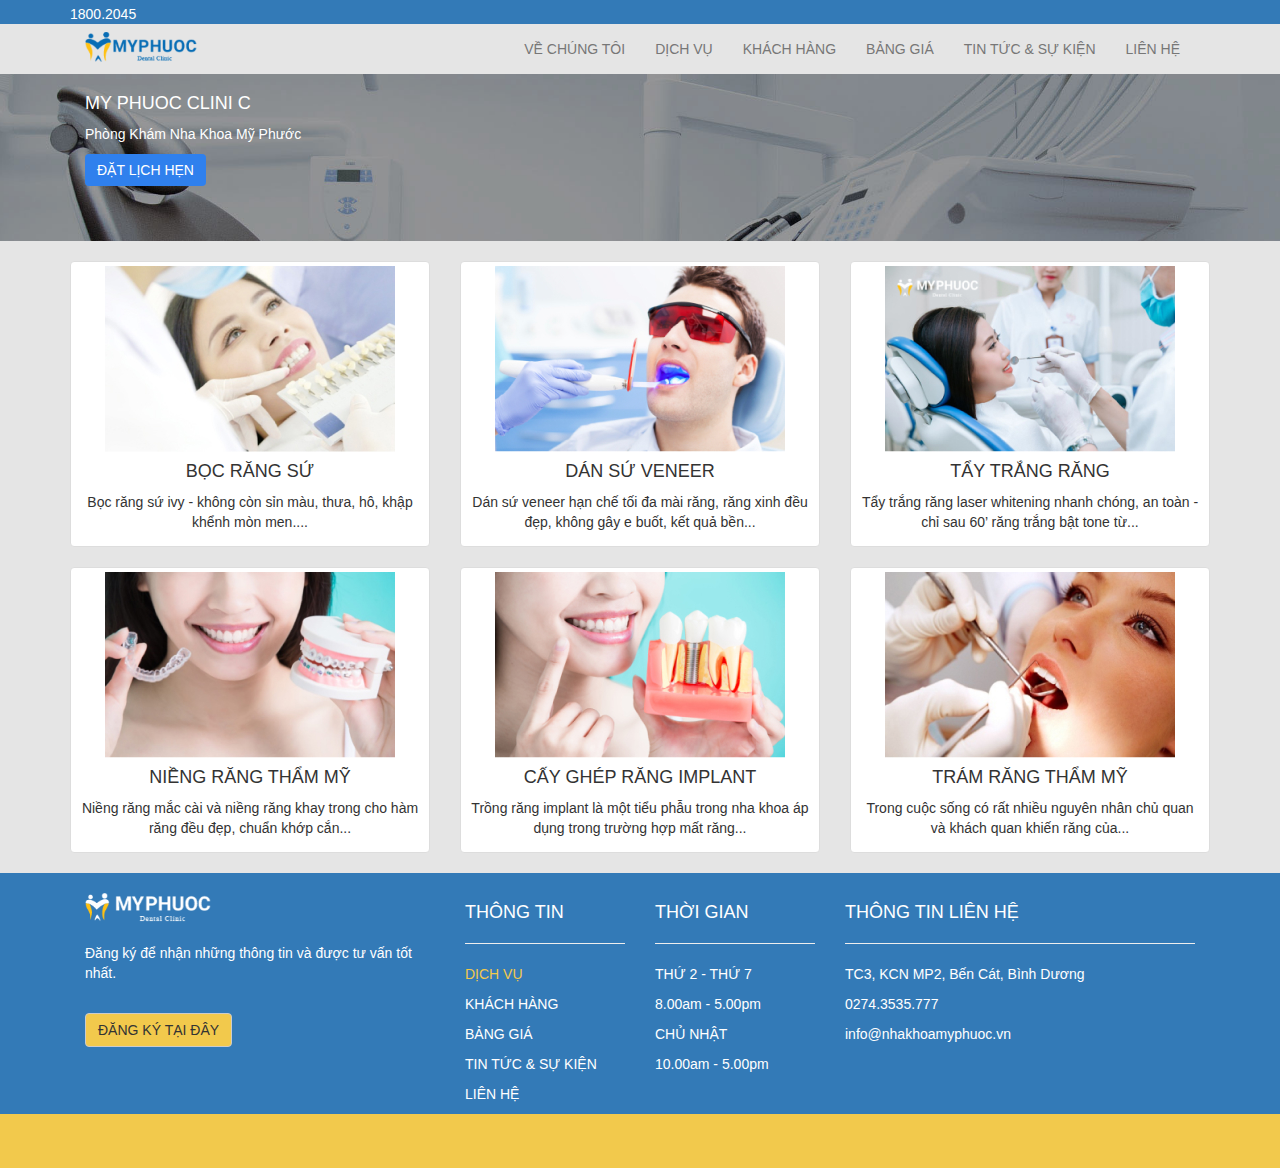
<file: dich-vu.html>
<!DOCTYPE html>
<html lang="en"><!-- InstanceBegin template="/Templates/template.dwt" codeOutsideHTMLIsLocked="false" -->
<head>
<meta charset="utf-8">
<meta http-equiv="X-UA-Compatible" content="IE=edge">
<meta name="viewport" content="width=device-width, initial-scale=1">
<!-- InstanceBeginEditable name="doctitle" -->
<title>Dịch vụ</title>
<!-- InstanceEndEditable -->
<link rel="icon" href="img/icon_logo%201.png" type="image/gif" sizes="16x16">
<!-- Bootstrap -->
<link href="css/bootstrap-3.4.1.css" rel="stylesheet">
<link href="css/style.css" rel="stylesheet" type="text/css">
<link rel="stylesheet" href="https://pro.fontawesome.com/releases/v5.10.0/css/all.css" integrity="sha384-AYmEC3Yw5cVb3ZcuHtOA93w35dYTsvhLPVnYs9eStHfGJvOvKxVfELGroGkvsg+p" crossorigin="anonymous"/>

<!-- HTML5 shim and Respond.js for IE8 support of HTML5 elements and media queries --> 
<!-- WARNING: Respond.js doesn't work if you view the page via file:// --> 
<!--[if lt IE 9]>
		  <script src="https://oss.maxcdn.com/html5shiv/3.7.2/html5shiv.min.js"></script>
		  <script src="https://oss.maxcdn.com/respond/1.4.2/respond.min.js"></script>
		<![endif]-->
<!-- InstanceBeginEditable name="head" -->
<!-- InstanceEndEditable -->
</head>
<body>
<!-- body code goes here -->
<section>
  <div class="row">
    <div class="container-fluid bg-primary dai-tren">
      <div class="container "> <a><i class="fas fa-phone-alt"></i></a> 1800.2045 <a><i class="fab fa-facebook-f float-right"></i></a> </div>
    </div>
  </div>
</section>
<navbar>
  <div class="row">
    <div class="container">
      <nav class="navbar navbar-default bg-template border-none">
        <div class="container-fluid"> 
          <!-- Brand and toggle get grouped for better mobile display -->
          <div class="navbar-header">
            <button type="button" class="navbar-toggle collapsed" data-toggle="collapse" data-target="#defaultNavbar1" aria-expanded="false"><span class="sr-only">Toggle navigation</span><span class="icon-bar"></span><span class="icon-bar"></span><span class="icon-bar"></span></button>
            <a class="navbar-brand" href="index.html"><img src="img/LOGO%202%20MPHUOCHC%201.png" class="logobrand"></a></div>
          <!-- Collect the nav links, forms, and other content for toggling -->
          <div class="collapse navbar-collapse" id="defaultNavbar1">
            <ul class="nav navbar-nav navbar-right">
              <li ><a href="ve-chung-toi.html">VỀ CHÚNG TÔI<span class="sr-only">(current)</span></a></li>
              <li class="dropdown"><a href="#" class="dropdown-toggle" data-toggle="dropdown" role="button" aria-haspopup="true" aria-expanded="false">DỊCH VỤ</a>
                <ul class="dropdown-menu">
                  <li><a href="dich-vu.html">BỌC RĂNG SỨ</a></li>
                  <li role="separator" class="divider"></li>
                  <li><a href="dich-vu-rang-su.html">RĂNG SỨ THẨM MỸ</a></li>
                  <li role="separator" class="divider"></li>
					<li><a href="tin-tuc-su-kien-trang-con.html">NHỔ RĂNGG KHI MANG THAI</a></li>
                  <li role="separator" class="divider"></li>
                  <li><a href="#">TRỔNG IMPLANT</a></li>
                  <li role="separator" class="divider"></li>
                  <li><a href="#">NIỀNG RĂNG</a></li>
                  <li role="separator" class="divider"></li>
                  <li><a href="#">LẤY CAO RĂNG</a></li>
                  <li role="separator" class="divider"></li>
                  <li><a href="#">TRÁM RĂNG THẨM MỸ</a></li>
                </ul>
              </li>
              <li class="dropdown"><a href="#" class="dropdown-toggle" data-toggle="dropdown" role="button" aria-haspopup="true" aria-expanded="false">KHÁCH HÀNG</a>
                <ul class="dropdown-menu">
                  <li><a href="khach-hang-hinh-anh.html">HÌNH ẢNH</a></li>
                  <li role="separator" class="divider"></li>
                  <li><a href="khach-hang-cam-nhan.html">CẢM NHẬN</a></li>
                </ul>
              </li>
              <li><a href="#">BẢNG GIÁ<span class="sr-only">(current)</span></a></li>
              <li><a href="tin-tuc-su-kien.html">TIN TỨC & SỰ KIỆN<span class="sr-only">(current)</span></a></li>
              <li><a href="thong-tin-lien-he.html">LIÊN HỆ<span class="sr-only">(current)</span></a></li>
            </ul>
          </div>
          <!-- /.navbar-collapse --> 
        </div>
        <!-- /.container-fluid --> 
      </nav>
    </div>
  </div>
</navbar>
<!-- InstanceBeginEditable name="template" -->
<main>
  <section class="banner">
  <div class="row">
    <div class="container">
      <div class="col-md-12">
        <h4 class="text-white mg-top">MY PHUOC CLINI C</h4>
        <p class="text-white">Phòng Khám Nha Khoa Mỹ Phước</p>
        <button type="button" class="btn btn-default bg-blue mg-bottom btn-banner text-white">ĐẶT LỊCH HẸN</button>
      </div>
    </div>
  </div>
</section>
  <section class="dichvu mg-top">
    <div class="row">
      <div class="container">
        <div class="nddichvu">
          <div class="row">
            <div class="tungdichvu">
             
                <div class="col-sm-6 col-md-4">
                  <div class="thumbnail">
                    <div class=" bg-white"> <img src="img/dv_img1 1.jpg" alt="bọc răng sứ" class="center-block img-responsive"/>
                      <h4 class="text-center">BỌC RĂNG SỨ</h4>
                      <p>Bọc răng sứ ivy - không còn sỉn màu, thưa, hô, khập khểnh mòn men....</p>
                    </div>
                  </div>
                </div>
                <div class="col-sm-6 col-md-4">
                  <div class="thumbnail">
                    <div > <img src="img/dv_img2 1.jpg" alt="DÁN SỨ VENEER" class="center-block img-responsive"/>
                      <h4 class="text-center">DÁN SỨ VENEER</h4>
                      <p>Dán sứ veneer hạn chế tối đa mài răng, răng xinh đều đẹp, không gây e buốt, kết quả bền...</p>
                    </div>
                  </div>
                </div>
                <div class="col-sm-6 col-md-4">
                  <div class="thumbnail">
                    <div > <img src="img/dv_img4 1.jpg" alt="TẨY TRẮNG RĂNG" class="center-block img-responsive"/>
                      <h4 class="text-center">TẨY TRẮNG RĂNG</h4>
                      <p>Tẩy trắng răng laser whitening nhanh chóng, an toàn - chỉ sau 60’ răng trắng bật tone từ...</p>
                    </div>
                  </div>
                </div>
              
              	
                <div class="col-sm-6 col-md-4">
                  <div class="thumbnail">
                    <div> <img src="img/dv_img3 1.jpg" alt="NIỀNG RĂNG THẨM MỸ" class="center-block img-responsive"/>
                      <h4 class="text-center">NIỀNG RĂNG THẨM MỸ</h4>
                      <p>Niềng răng mắc cài và niềng răng khay trong cho hàm răng đều đẹp, chuẩn khớp cắn...</p>
                    </div>
                  </div>
                </div>
                <div class="col-sm-6 col-md-4">
                  <div class="thumbnail">
                    <div> <img src="img/dv_img5 1.jpg" alt="CẤY GHÉP RĂNG IMPLANT" class="center-block img-responsive"/>
                      <h4 class="text-center">CẤY GHÉP RĂNG IMPLANT</h4>
                      <p>Trồng răng implant là một tiểu phẫu trong nha khoa áp dụng trong trường hợp mất răng...</p>
                    </div>
                  </div>
                </div>
                <div class="col-sm-6 col-md-4">
                  <div class="thumbnail">
                    <div> <img src="img/dv_img6 1.jpg" alt="TRÁM RĂNG THẨM MỸ" class="center-block img-responsive"/>
                      <h4 class="text-center">TRÁM RĂNG THẨM MỸ</h4>
                      <p>Trong cuộc sống có rất nhiều nguyên nhân chủ quan và khách quan khiến răng của...</p>
                    </div>
                  </div>
                </div>
              
            </div>
          </div>
        </div>
      </div>
    </div>
  </section>
</main>
<!-- InstanceEndEditable -->
<footer>
  <div class="row bg-primary">
    <div class="container">
      <div class="col-sm-4"> <img src="img/logo_footer%20(1).png" class="logo-footer mg-top"> <br>
        <br>
        <p> Đăng ký để nhận những thông tin và được tư vấn tốt nhất. </p>
        <br>
        <button type="button" class="btn btn-default bg-yellow mg-bottom">ĐĂNG KÝ TẠI ĐÂY</button>
      </div>
      <div class="col-sm-2 mg-top">
        <h4> THÔNG TIN </h4>
        <hr>
        <p class="text-yellow">DỊCH VỤ</p>
        <p>KHÁCH HÀNG</p>
        <p>BẢNG GIÁ</p>
        <p>TIN TỨC & SỰ KIỆN</p>
        <p>LIÊN HỆ</p>
      </div>
      <div class="col-sm-2 mg-top">
        <h4> THỜI GIAN </h4>
        <hr>
        <p>THỨ 2 - THỨ 7</p>
        <p>8.00am - 5.00pm</p>
        <p>CHỦ NHẬT</p>
        <p>10.00am - 5.00pm</p>
      </div>
      <div class="col-sm-4 mg-top">
        <h4> THÔNG TIN LIÊN HỆ </h4>
        <hr>
        <p><i class="fas fa-map-marker-alt text-yellow"></i> TC3, KCN MP2, Bến Cát, Bình Dương</p>
        <p><i class="fas fa-phone-alt text-yellow"></i> 0274.3535.777</p>
        <p><i class="fas fa-envelope-open text-yellow"></i> info@nhakhoamyphuoc.vn</p>
        <p><i class="fab fa-facebook-f"></i> <i class="fab fa-google-plus-g"></i> <i class="fab fa-twitter"></i> <i class="fab fa-pinterest"></i> <i class="fab fa-linkedin"></i></p>
      </div>
    </div>
  </div>
</footer>
<section class="bg-yellow phanmau"> </section>

<!-- jQuery (necessary for Bootstrap's JavaScript plugins) --> 
<script src="js/jquery-1.12.4.min.js"></script> 

<!-- Include all compiled plugins (below), or include individual files as needed --> 

<script src="js/bootstrap-3.4.1.js"></script>
</body>
<!-- InstanceEnd --></html>
</file>
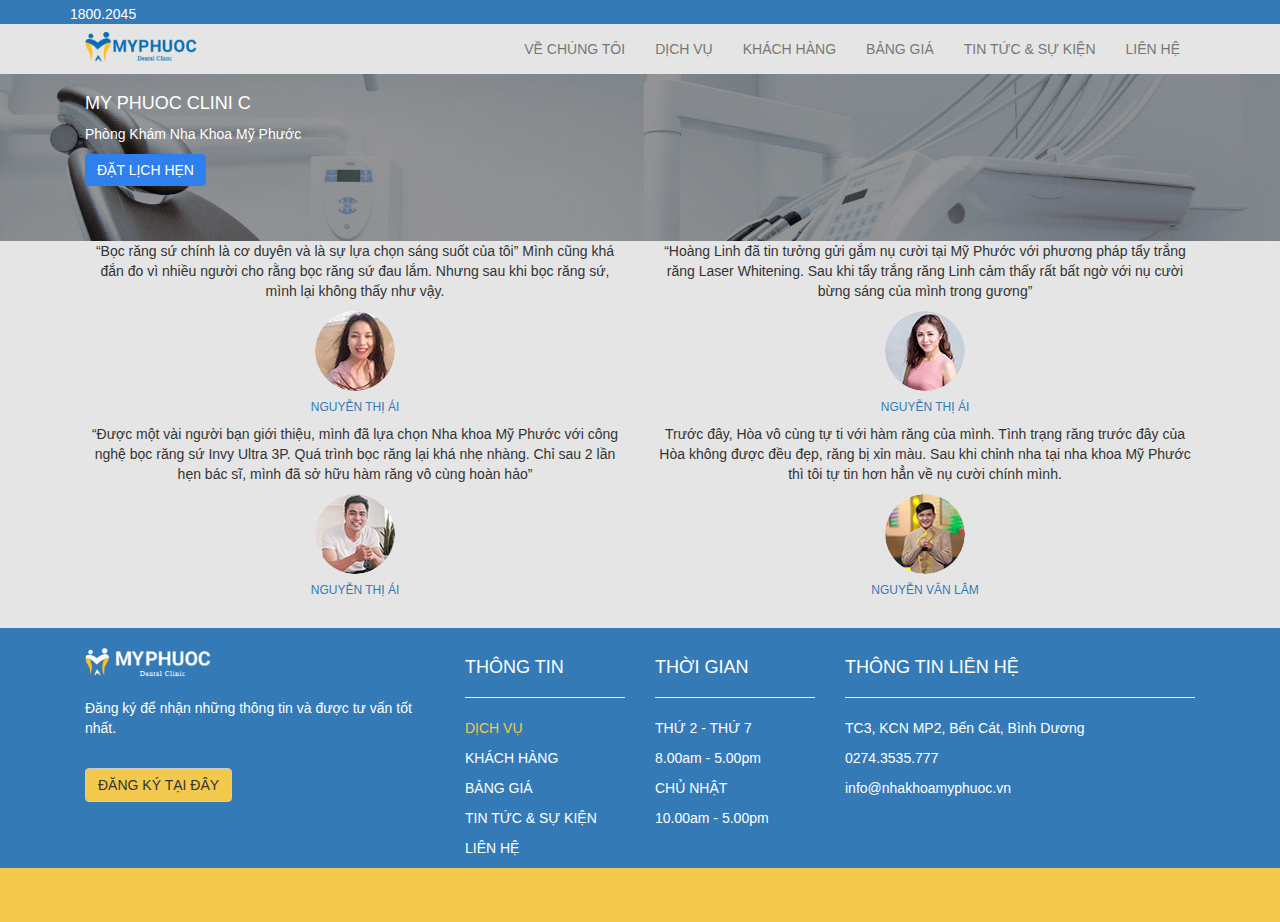
<file: khach-hang-cam-nhan.html>
<!DOCTYPE html>
<html lang="en"><!-- InstanceBegin template="/Templates/template.dwt" codeOutsideHTMLIsLocked="false" -->
<head>
<meta charset="utf-8">
<meta http-equiv="X-UA-Compatible" content="IE=edge">
<meta name="viewport" content="width=device-width, initial-scale=1">
<!-- InstanceBeginEditable name="doctitle" -->
<title>Khách hàng cảm nhận</title>
<!-- InstanceEndEditable -->
<link rel="icon" href="img/icon_logo%201.png" type="image/gif" sizes="16x16">
<!-- Bootstrap -->
<link href="css/bootstrap-3.4.1.css" rel="stylesheet">
<link href="css/style.css" rel="stylesheet" type="text/css">
<link rel="stylesheet" href="https://pro.fontawesome.com/releases/v5.10.0/css/all.css" integrity="sha384-AYmEC3Yw5cVb3ZcuHtOA93w35dYTsvhLPVnYs9eStHfGJvOvKxVfELGroGkvsg+p" crossorigin="anonymous"/>

<!-- HTML5 shim and Respond.js for IE8 support of HTML5 elements and media queries --> 
<!-- WARNING: Respond.js doesn't work if you view the page via file:// --> 
<!--[if lt IE 9]>
		  <script src="https://oss.maxcdn.com/html5shiv/3.7.2/html5shiv.min.js"></script>
		  <script src="https://oss.maxcdn.com/respond/1.4.2/respond.min.js"></script>
		<![endif]-->
<!-- InstanceBeginEditable name="head" -->
<!-- InstanceEndEditable -->
</head>
<body>
<!-- body code goes here -->
<section>
  <div class="row">
    <div class="container-fluid bg-primary dai-tren">
      <div class="container "> <a><i class="fas fa-phone-alt"></i></a> 1800.2045 <a><i class="fab fa-facebook-f float-right"></i></a> </div>
    </div>
  </div>
</section>
<navbar>
  <div class="row">
    <div class="container">
      <nav class="navbar navbar-default bg-template border-none">
        <div class="container-fluid"> 
          <!-- Brand and toggle get grouped for better mobile display -->
          <div class="navbar-header">
            <button type="button" class="navbar-toggle collapsed" data-toggle="collapse" data-target="#defaultNavbar1" aria-expanded="false"><span class="sr-only">Toggle navigation</span><span class="icon-bar"></span><span class="icon-bar"></span><span class="icon-bar"></span></button>
            <a class="navbar-brand" href="index.html"><img src="img/LOGO%202%20MPHUOCHC%201.png" class="logobrand"></a></div>
          <!-- Collect the nav links, forms, and other content for toggling -->
          <div class="collapse navbar-collapse" id="defaultNavbar1">
            <ul class="nav navbar-nav navbar-right">
              <li ><a href="ve-chung-toi.html">VỀ CHÚNG TÔI<span class="sr-only">(current)</span></a></li>
              <li class="dropdown"><a href="#" class="dropdown-toggle" data-toggle="dropdown" role="button" aria-haspopup="true" aria-expanded="false">DỊCH VỤ</a>
                <ul class="dropdown-menu">
                  <li><a href="dich-vu.html">BỌC RĂNG SỨ</a></li>
                  <li role="separator" class="divider"></li>
                  <li><a href="dich-vu-rang-su.html">RĂNG SỨ THẨM MỸ</a></li>
                  <li role="separator" class="divider"></li>
					<li><a href="tin-tuc-su-kien-trang-con.html">NHỔ RĂNGG KHI MANG THAI</a></li>
                  <li role="separator" class="divider"></li>
                  <li><a href="#">TRỔNG IMPLANT</a></li>
                  <li role="separator" class="divider"></li>
                  <li><a href="#">NIỀNG RĂNG</a></li>
                  <li role="separator" class="divider"></li>
                  <li><a href="#">LẤY CAO RĂNG</a></li>
                  <li role="separator" class="divider"></li>
                  <li><a href="#">TRÁM RĂNG THẨM MỸ</a></li>
                </ul>
              </li>
              <li class="dropdown"><a href="#" class="dropdown-toggle" data-toggle="dropdown" role="button" aria-haspopup="true" aria-expanded="false">KHÁCH HÀNG</a>
                <ul class="dropdown-menu">
                  <li><a href="khach-hang-hinh-anh.html">HÌNH ẢNH</a></li>
                  <li role="separator" class="divider"></li>
                  <li><a href="khach-hang-cam-nhan.html">CẢM NHẬN</a></li>
                </ul>
              </li>
              <li><a href="#">BẢNG GIÁ<span class="sr-only">(current)</span></a></li>
              <li><a href="tin-tuc-su-kien.html">TIN TỨC & SỰ KIỆN<span class="sr-only">(current)</span></a></li>
              <li><a href="thong-tin-lien-he.html">LIÊN HỆ<span class="sr-only">(current)</span></a></li>
            </ul>
          </div>
          <!-- /.navbar-collapse --> 
        </div>
        <!-- /.container-fluid --> 
      </nav>
    </div>
  </div>
</navbar>
<!-- InstanceBeginEditable name="template" -->
<main>
  <section class="banner">
  <div class="row">
    <div class="container">
      <div class="col-md-12">
        <h4 class="text-white mg-top">MY PHUOC CLINI C</h4>
        <p class="text-white">Phòng Khám Nha Khoa Mỹ Phước</p>
        <button type="button" class="btn btn-default bg-blue mg-bottom btn-banner text-white">ĐẶT LỊCH HẸN</button>
      </div>
    </div>
  </div>
</section>
  <section class="cam-nhan-khach-hang mg-bottom">
    <div class="row">
      <div class="container">
        <div>
          <div class="col-sm-6 text-center">
            <p>“Bọc răng sứ chính là cơ duyên và là sự lựa chọn sáng suốt của tôi” Mình cũng khá đắn đo vì nhiều người cho rằng bọc răng sứ đau lắm. Nhưng sau khi bọc răng sứ, mình lại không thấy như vậy.</p>
            <img src="img/testi-pic-1 1.png" class="hinhcamnhan" />
            <h6 class="text-primary">NGUYỄN THỊ ÁI</h6>
          </div>
          <div class="col-sm-6 text-center">
            <p>“Hoàng Linh đã tin tưởng gửi gắm nụ cười tại Mỹ Phước với phương pháp tẩy trắng răng Laser Whitening. Sau khi tẩy trắng răng Linh cảm thấy rất bất ngờ với nụ cười bừng sáng của mình trong gương”</p>
            <img src="img/testi-pic-2 1.png" class="hinhcamnhan" />
            <h6 class="text-primary">NGUYỄN THỊ ÁI</h6>
          </div>
          <div class="col-sm-6 text-center">
            <p>“Được một vài người bạn giới thiệu, mình đã lựa chọn Nha khoa Mỹ Phước với công nghệ bọc răng sứ Invy Ultra 3P. Quá trình bọc răng lại khá nhẹ nhàng. Chỉ sau 2 lần hẹn bác sĩ, mình đã sở hữu hàm răng vô cùng hoàn hảo”</p>
            <img src="img/testi-pic-3 1.png" class="hinhcamnhan" />
            <h6 class="text-primary">NGUYỄN THỊ ÁI</h6>
          </div>
          <div class="col-sm-6 text-center">
            <p>Trước đây, Hòa vô cùng tự ti với hàm răng của mình. Tình trạng răng trước đây của Hòa không được đều đẹp, răng bị xỉn màu. Sau khi chỉnh nha tại nha khoa Mỹ Phước thì tôi tự tin hơn hẳn về nụ cười chính mình.</p>
            <img src="img/Mask Group-4.png" class="hinhcamnhan" />
            <h6 class="text-primary">NGUYỄN VĂN LÂM</h6>
          </div>
        </div>
      </div>
    </div>
  </section>
</main>
<!-- InstanceEndEditable -->
<footer>
  <div class="row bg-primary">
    <div class="container">
      <div class="col-sm-4"> <img src="img/logo_footer%20(1).png" class="logo-footer mg-top"> <br>
        <br>
        <p> Đăng ký để nhận những thông tin và được tư vấn tốt nhất. </p>
        <br>
        <button type="button" class="btn btn-default bg-yellow mg-bottom">ĐĂNG KÝ TẠI ĐÂY</button>
      </div>
      <div class="col-sm-2 mg-top">
        <h4> THÔNG TIN </h4>
        <hr>
        <p class="text-yellow">DỊCH VỤ</p>
        <p>KHÁCH HÀNG</p>
        <p>BẢNG GIÁ</p>
        <p>TIN TỨC & SỰ KIỆN</p>
        <p>LIÊN HỆ</p>
      </div>
      <div class="col-sm-2 mg-top">
        <h4> THỜI GIAN </h4>
        <hr>
        <p>THỨ 2 - THỨ 7</p>
        <p>8.00am - 5.00pm</p>
        <p>CHỦ NHẬT</p>
        <p>10.00am - 5.00pm</p>
      </div>
      <div class="col-sm-4 mg-top">
        <h4> THÔNG TIN LIÊN HỆ </h4>
        <hr>
        <p><i class="fas fa-map-marker-alt text-yellow"></i> TC3, KCN MP2, Bến Cát, Bình Dương</p>
        <p><i class="fas fa-phone-alt text-yellow"></i> 0274.3535.777</p>
        <p><i class="fas fa-envelope-open text-yellow"></i> info@nhakhoamyphuoc.vn</p>
        <p><i class="fab fa-facebook-f"></i> <i class="fab fa-google-plus-g"></i> <i class="fab fa-twitter"></i> <i class="fab fa-pinterest"></i> <i class="fab fa-linkedin"></i></p>
      </div>
    </div>
  </div>
</footer>
<section class="bg-yellow phanmau"> </section>

<!-- jQuery (necessary for Bootstrap's JavaScript plugins) --> 
<script src="js/jquery-1.12.4.min.js"></script> 

<!-- Include all compiled plugins (below), or include individual files as needed --> 

<script src="js/bootstrap-3.4.1.js"></script>
</body>
<!-- InstanceEnd --></html>
</file>
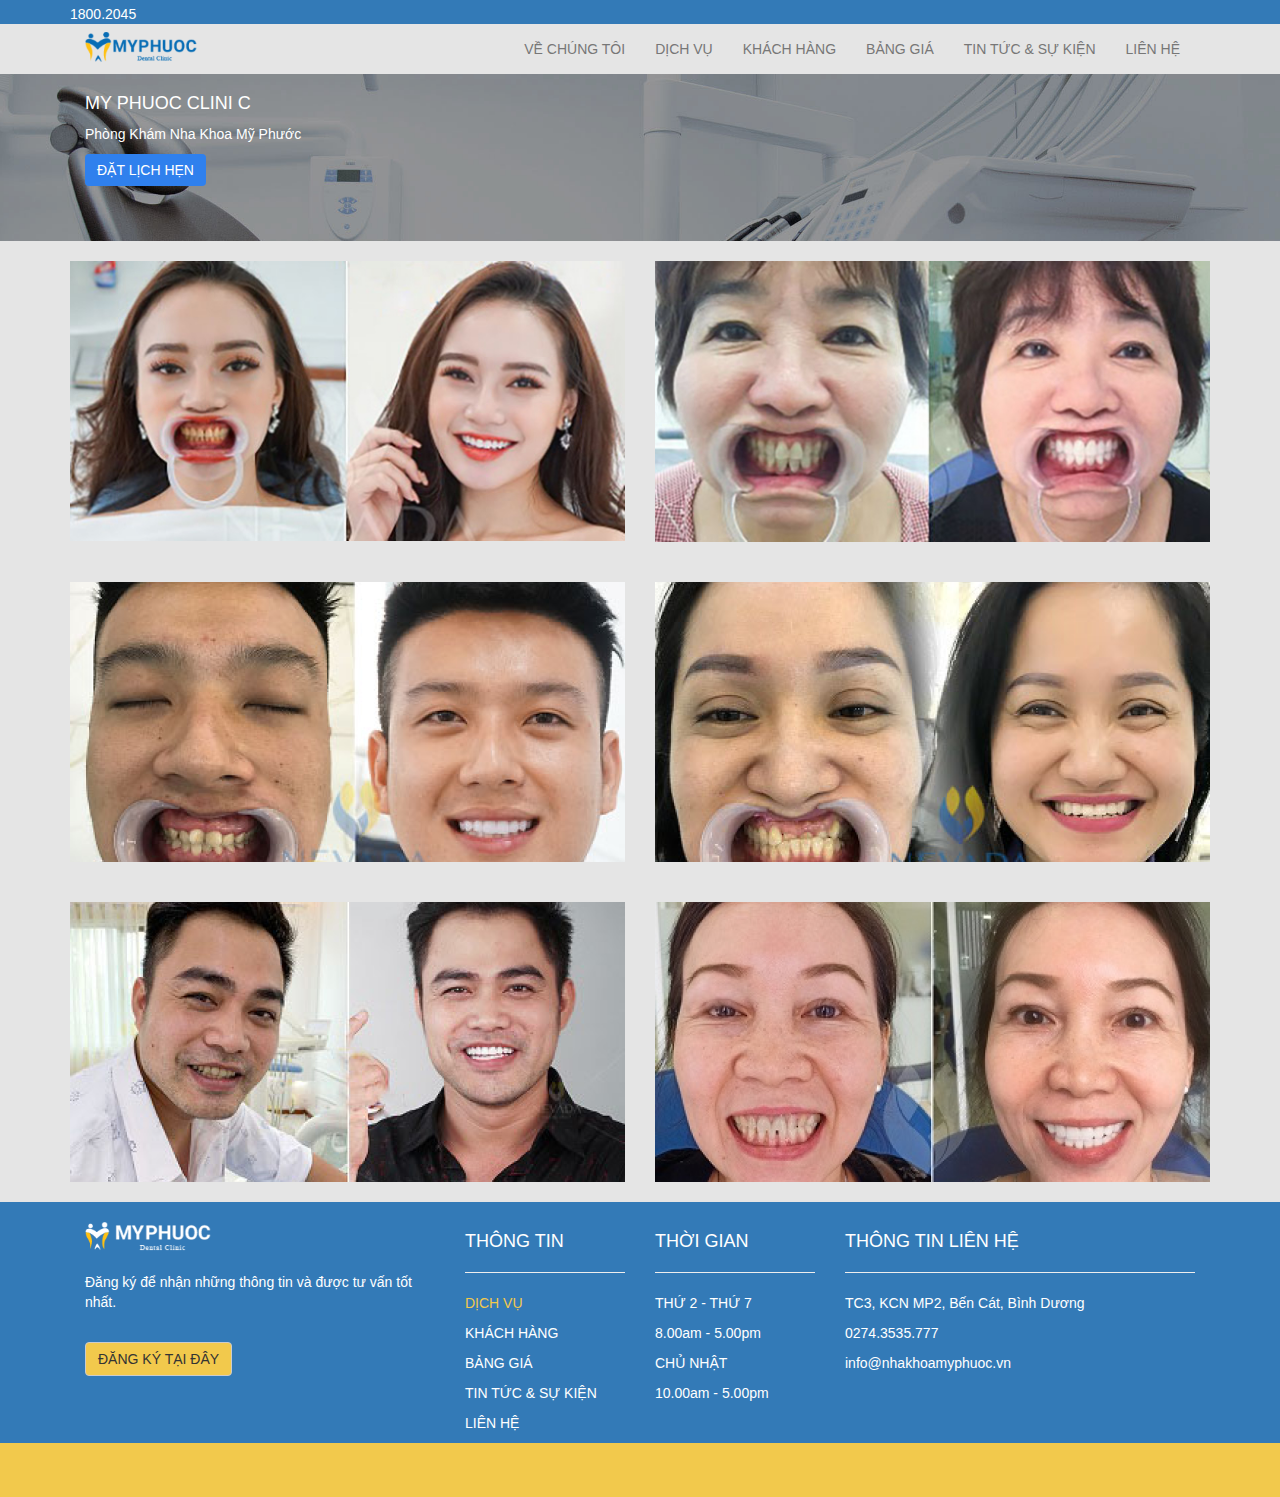
<file: khach-hang-hinh-anh.html>
<!DOCTYPE html>
<html lang="en"><!-- InstanceBegin template="/Templates/template.dwt" codeOutsideHTMLIsLocked="false" -->
<head>
<meta charset="utf-8">
<meta http-equiv="X-UA-Compatible" content="IE=edge">
<meta name="viewport" content="width=device-width, initial-scale=1">
<!-- InstanceBeginEditable name="doctitle" -->
<title>Hình ảnh khách hàng</title>
<!-- InstanceEndEditable -->
<link rel="icon" href="img/icon_logo%201.png" type="image/gif" sizes="16x16">
<!-- Bootstrap -->
<link href="css/bootstrap-3.4.1.css" rel="stylesheet">
<link href="css/style.css" rel="stylesheet" type="text/css">
<link rel="stylesheet" href="https://pro.fontawesome.com/releases/v5.10.0/css/all.css" integrity="sha384-AYmEC3Yw5cVb3ZcuHtOA93w35dYTsvhLPVnYs9eStHfGJvOvKxVfELGroGkvsg+p" crossorigin="anonymous"/>

<!-- HTML5 shim and Respond.js for IE8 support of HTML5 elements and media queries --> 
<!-- WARNING: Respond.js doesn't work if you view the page via file:// --> 
<!--[if lt IE 9]>
		  <script src="https://oss.maxcdn.com/html5shiv/3.7.2/html5shiv.min.js"></script>
		  <script src="https://oss.maxcdn.com/respond/1.4.2/respond.min.js"></script>
		<![endif]-->
<!-- InstanceBeginEditable name="head" -->
<!-- InstanceEndEditable -->
</head>
<body>
<!-- body code goes here -->
<section>
  <div class="row">
    <div class="container-fluid bg-primary dai-tren">
      <div class="container "> <a><i class="fas fa-phone-alt"></i></a> 1800.2045 <a><i class="fab fa-facebook-f float-right"></i></a> </div>
    </div>
  </div>
</section>
<navbar>
  <div class="row">
    <div class="container">
      <nav class="navbar navbar-default bg-template border-none">
        <div class="container-fluid"> 
          <!-- Brand and toggle get grouped for better mobile display -->
          <div class="navbar-header">
            <button type="button" class="navbar-toggle collapsed" data-toggle="collapse" data-target="#defaultNavbar1" aria-expanded="false"><span class="sr-only">Toggle navigation</span><span class="icon-bar"></span><span class="icon-bar"></span><span class="icon-bar"></span></button>
            <a class="navbar-brand" href="index.html"><img src="img/LOGO%202%20MPHUOCHC%201.png" class="logobrand"></a></div>
          <!-- Collect the nav links, forms, and other content for toggling -->
          <div class="collapse navbar-collapse" id="defaultNavbar1">
            <ul class="nav navbar-nav navbar-right">
              <li ><a href="ve-chung-toi.html">VỀ CHÚNG TÔI<span class="sr-only">(current)</span></a></li>
              <li class="dropdown"><a href="#" class="dropdown-toggle" data-toggle="dropdown" role="button" aria-haspopup="true" aria-expanded="false">DỊCH VỤ</a>
                <ul class="dropdown-menu">
                  <li><a href="dich-vu.html">BỌC RĂNG SỨ</a></li>
                  <li role="separator" class="divider"></li>
                  <li><a href="dich-vu-rang-su.html">RĂNG SỨ THẨM MỸ</a></li>
                  <li role="separator" class="divider"></li>
					<li><a href="tin-tuc-su-kien-trang-con.html">NHỔ RĂNGG KHI MANG THAI</a></li>
                  <li role="separator" class="divider"></li>
                  <li><a href="#">TRỔNG IMPLANT</a></li>
                  <li role="separator" class="divider"></li>
                  <li><a href="#">NIỀNG RĂNG</a></li>
                  <li role="separator" class="divider"></li>
                  <li><a href="#">LẤY CAO RĂNG</a></li>
                  <li role="separator" class="divider"></li>
                  <li><a href="#">TRÁM RĂNG THẨM MỸ</a></li>
                </ul>
              </li>
              <li class="dropdown"><a href="#" class="dropdown-toggle" data-toggle="dropdown" role="button" aria-haspopup="true" aria-expanded="false">KHÁCH HÀNG</a>
                <ul class="dropdown-menu">
                  <li><a href="khach-hang-hinh-anh.html">HÌNH ẢNH</a></li>
                  <li role="separator" class="divider"></li>
                  <li><a href="khach-hang-cam-nhan.html">CẢM NHẬN</a></li>
                </ul>
              </li>
              <li><a href="#">BẢNG GIÁ<span class="sr-only">(current)</span></a></li>
              <li><a href="tin-tuc-su-kien.html">TIN TỨC & SỰ KIỆN<span class="sr-only">(current)</span></a></li>
              <li><a href="thong-tin-lien-he.html">LIÊN HỆ<span class="sr-only">(current)</span></a></li>
            </ul>
          </div>
          <!-- /.navbar-collapse --> 
        </div>
        <!-- /.container-fluid --> 
      </nav>
    </div>
  </div>
</navbar>
<!-- InstanceBeginEditable name="template" -->
<main>
  <section class="banner">
  <div class="row">
    <div class="container">
      <div class="col-md-12">
        <h4 class="text-white mg-top">MY PHUOC CLINI C</h4>
        <p class="text-white">Phòng Khám Nha Khoa Mỹ Phước</p>
        <button type="button" class="btn btn-default bg-blue mg-bottom btn-banner text-white">ĐẶT LỊCH HẸN</button>
      </div>
    </div>
  </div>
</section>
  <section class="hakhachhang mg-bottom">
    <div class="row">
      <div class="container"> <br>
        <div class="row text-center">
          <div class="col-sm-6">
            <div> <img src="img/gallery-img-1 1.jpg" class="img-responsive"/> </div>
          </div>
          <div class="col-sm-6">
            <div> <img src="img/gallery-img-2 1.jpg" class="img-responsive"/> </div>
          </div>
        </div>
      </div>
    </div>
  </section>
	<section class="hakhachhang mg-bottom">
    <div class="row">
      <div class="container"> <br>
        <div class="row text-center">
          <div class="col-sm-6">
            <div> <img src="img/gallery-img-3 1.png" class="img-responsive"/> </div>
          </div>
          <div class="col-sm-6">
            <div> <img src="img/gallery-img-4 1.png" class="img-responsive"/> </div>
          </div>
        </div>
      </div>
    </div>
  </section>
	<section class="hakhachhang mg-bottom">
    <div class="row">
      <div class="container"> <br>
        <div class="row text-center">
          <div class="col-sm-6">
            <div> <img src="img/gallery-img-5 1.png" class="img-responsive"/> </div>
          </div>
          <div class="col-sm-6">
            <div> <img src="img/gallery-img-6 1.png" class="img-responsive"/> </div>
          </div>
        </div>
      </div>
    </div>
  </section>
</main>
<!-- InstanceEndEditable -->
<footer>
  <div class="row bg-primary">
    <div class="container">
      <div class="col-sm-4"> <img src="img/logo_footer%20(1).png" class="logo-footer mg-top"> <br>
        <br>
        <p> Đăng ký để nhận những thông tin và được tư vấn tốt nhất. </p>
        <br>
        <button type="button" class="btn btn-default bg-yellow mg-bottom">ĐĂNG KÝ TẠI ĐÂY</button>
      </div>
      <div class="col-sm-2 mg-top">
        <h4> THÔNG TIN </h4>
        <hr>
        <p class="text-yellow">DỊCH VỤ</p>
        <p>KHÁCH HÀNG</p>
        <p>BẢNG GIÁ</p>
        <p>TIN TỨC & SỰ KIỆN</p>
        <p>LIÊN HỆ</p>
      </div>
      <div class="col-sm-2 mg-top">
        <h4> THỜI GIAN </h4>
        <hr>
        <p>THỨ 2 - THỨ 7</p>
        <p>8.00am - 5.00pm</p>
        <p>CHỦ NHẬT</p>
        <p>10.00am - 5.00pm</p>
      </div>
      <div class="col-sm-4 mg-top">
        <h4> THÔNG TIN LIÊN HỆ </h4>
        <hr>
        <p><i class="fas fa-map-marker-alt text-yellow"></i> TC3, KCN MP2, Bến Cát, Bình Dương</p>
        <p><i class="fas fa-phone-alt text-yellow"></i> 0274.3535.777</p>
        <p><i class="fas fa-envelope-open text-yellow"></i> info@nhakhoamyphuoc.vn</p>
        <p><i class="fab fa-facebook-f"></i> <i class="fab fa-google-plus-g"></i> <i class="fab fa-twitter"></i> <i class="fab fa-pinterest"></i> <i class="fab fa-linkedin"></i></p>
      </div>
    </div>
  </div>
</footer>
<section class="bg-yellow phanmau"> </section>

<!-- jQuery (necessary for Bootstrap's JavaScript plugins) --> 
<script src="js/jquery-1.12.4.min.js"></script> 

<!-- Include all compiled plugins (below), or include individual files as needed --> 

<script src="js/bootstrap-3.4.1.js"></script>
</body>
<!-- InstanceEnd --></html>
</file>
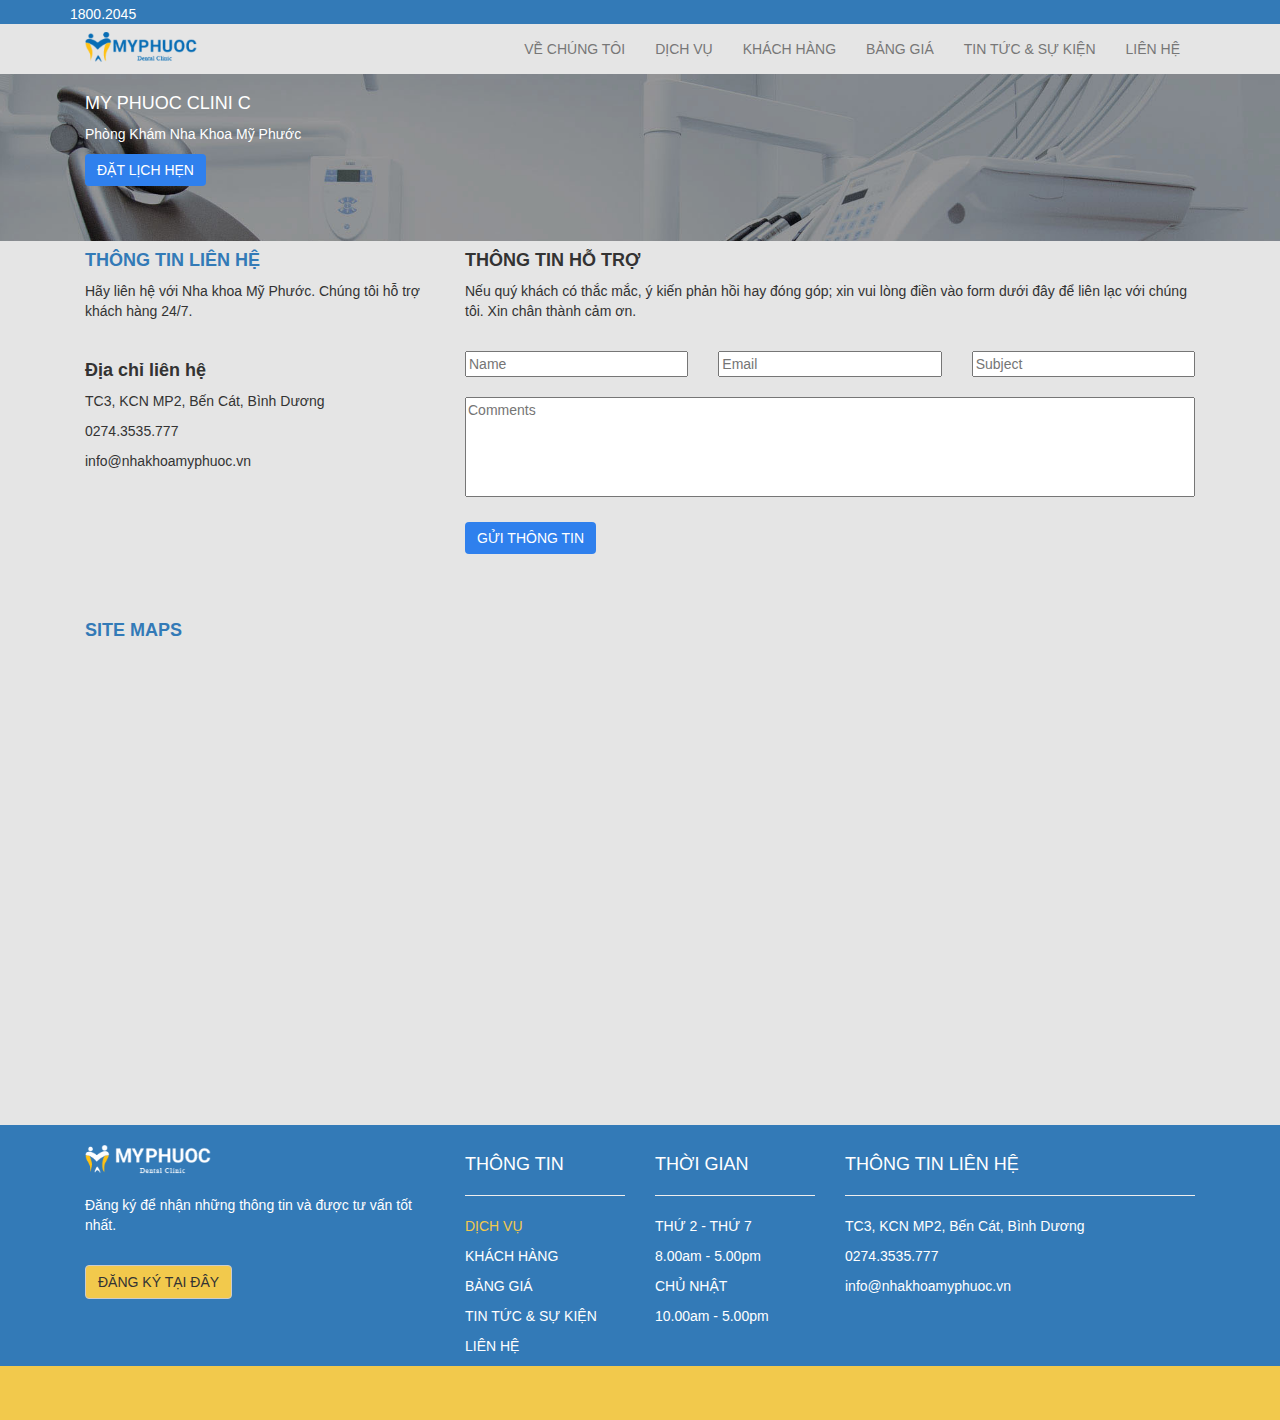
<file: thong-tin-lien-he.html>
<!DOCTYPE html>
<html lang="en"><!-- InstanceBegin template="/Templates/template.dwt" codeOutsideHTMLIsLocked="false" -->
<head>
<meta charset="utf-8">
<meta http-equiv="X-UA-Compatible" content="IE=edge">
<meta name="viewport" content="width=device-width, initial-scale=1">
<!-- InstanceBeginEditable name="doctitle" -->
<title>Thông tin liên hệ</title>
<!-- InstanceEndEditable -->
<link rel="icon" href="img/icon_logo%201.png" type="image/gif" sizes="16x16">
<!-- Bootstrap -->
<link href="css/bootstrap-3.4.1.css" rel="stylesheet">
<link href="css/style.css" rel="stylesheet" type="text/css">
<link rel="stylesheet" href="https://pro.fontawesome.com/releases/v5.10.0/css/all.css" integrity="sha384-AYmEC3Yw5cVb3ZcuHtOA93w35dYTsvhLPVnYs9eStHfGJvOvKxVfELGroGkvsg+p" crossorigin="anonymous"/>

<!-- HTML5 shim and Respond.js for IE8 support of HTML5 elements and media queries --> 
<!-- WARNING: Respond.js doesn't work if you view the page via file:// --> 
<!--[if lt IE 9]>
		  <script src="https://oss.maxcdn.com/html5shiv/3.7.2/html5shiv.min.js"></script>
		  <script src="https://oss.maxcdn.com/respond/1.4.2/respond.min.js"></script>
		<![endif]-->
<!-- InstanceBeginEditable name="head" -->
<!-- InstanceEndEditable -->
</head>
<body>
<!-- body code goes here -->
<section>
  <div class="row">
    <div class="container-fluid bg-primary dai-tren">
      <div class="container "> <a><i class="fas fa-phone-alt"></i></a> 1800.2045 <a><i class="fab fa-facebook-f float-right"></i></a> </div>
    </div>
  </div>
</section>
<navbar>
  <div class="row">
    <div class="container">
      <nav class="navbar navbar-default bg-template border-none">
        <div class="container-fluid"> 
          <!-- Brand and toggle get grouped for better mobile display -->
          <div class="navbar-header">
            <button type="button" class="navbar-toggle collapsed" data-toggle="collapse" data-target="#defaultNavbar1" aria-expanded="false"><span class="sr-only">Toggle navigation</span><span class="icon-bar"></span><span class="icon-bar"></span><span class="icon-bar"></span></button>
            <a class="navbar-brand" href="index.html"><img src="img/LOGO%202%20MPHUOCHC%201.png" class="logobrand"></a></div>
          <!-- Collect the nav links, forms, and other content for toggling -->
          <div class="collapse navbar-collapse" id="defaultNavbar1">
            <ul class="nav navbar-nav navbar-right">
              <li ><a href="ve-chung-toi.html">VỀ CHÚNG TÔI<span class="sr-only">(current)</span></a></li>
              <li class="dropdown"><a href="#" class="dropdown-toggle" data-toggle="dropdown" role="button" aria-haspopup="true" aria-expanded="false">DỊCH VỤ</a>
                <ul class="dropdown-menu">
                  <li><a href="dich-vu.html">BỌC RĂNG SỨ</a></li>
                  <li role="separator" class="divider"></li>
                  <li><a href="dich-vu-rang-su.html">RĂNG SỨ THẨM MỸ</a></li>
                  <li role="separator" class="divider"></li>
					<li><a href="tin-tuc-su-kien-trang-con.html">NHỔ RĂNGG KHI MANG THAI</a></li>
                  <li role="separator" class="divider"></li>
                  <li><a href="#">TRỔNG IMPLANT</a></li>
                  <li role="separator" class="divider"></li>
                  <li><a href="#">NIỀNG RĂNG</a></li>
                  <li role="separator" class="divider"></li>
                  <li><a href="#">LẤY CAO RĂNG</a></li>
                  <li role="separator" class="divider"></li>
                  <li><a href="#">TRÁM RĂNG THẨM MỸ</a></li>
                </ul>
              </li>
              <li class="dropdown"><a href="#" class="dropdown-toggle" data-toggle="dropdown" role="button" aria-haspopup="true" aria-expanded="false">KHÁCH HÀNG</a>
                <ul class="dropdown-menu">
                  <li><a href="khach-hang-hinh-anh.html">HÌNH ẢNH</a></li>
                  <li role="separator" class="divider"></li>
                  <li><a href="khach-hang-cam-nhan.html">CẢM NHẬN</a></li>
                </ul>
              </li>
              <li><a href="#">BẢNG GIÁ<span class="sr-only">(current)</span></a></li>
              <li><a href="tin-tuc-su-kien.html">TIN TỨC & SỰ KIỆN<span class="sr-only">(current)</span></a></li>
              <li><a href="thong-tin-lien-he.html">LIÊN HỆ<span class="sr-only">(current)</span></a></li>
            </ul>
          </div>
          <!-- /.navbar-collapse --> 
        </div>
        <!-- /.container-fluid --> 
      </nav>
    </div>
  </div>
</navbar>
<!-- InstanceBeginEditable name="template" -->
<main>
<section class="banner">
  <div class="row">
    <div class="container">
      <div class="col-md-12">
        <h4 class="text-white mg-top">MY PHUOC CLINI C</h4>
        <p class="text-white">Phòng Khám Nha Khoa Mỹ Phước</p>
        <button type="button" class="btn btn-default bg-blue mg-bottom btn-banner text-white">ĐẶT LỊCH HẸN</button>
      </div>
    </div>
  </div>
</section>
<section class="thong-tin-lien-he">
<div class="row">
<div class="container">
  <div class="col-sm-4">
    <div>
      <h4 class="font-bold text-primary"> THÔNG TIN LIÊN HỆ </h4>
      <p> Hãy liên hệ với Nha khoa Mỹ Phước. Chúng tôi hỗ trợ khách hàng 24/7. </p>
      <br>
      <h4 class="font-bold"> Địa chỉ liên hệ </h4>
      <p><i class="fas fa-map-marker-alt text-yellow"></i> TC3, KCN MP2, Bến Cát, Bình Dương</p>
      <p><i class="fas fa-phone-alt text-yellow"></i> 0274.3535.777</p>
      <p><i class="fas fa-envelope-open text-yellow"></i> info@nhakhoamyphuoc.vn</p>
    </div>
  </div>
  <div class="col-sm-8">
    <div>
      <h4 class="font-bold text"> THÔNG TIN HỖ TRỢ </h4>
      <p> Nếu quý khách có thắc mắc, ý kiến phản hồi hay đóng góp; xin vui lòng điền vào form dưới đây để liên lạc với chúng tôi. Xin chân thành cảm ơn. </p>
      <br>
      <div class="row">
        <div class="col-sm-4">
          <div>
            <input type="text" placeholder="Name" class="khung-viet-ten">
          </div>
        </div>
        <div class="col-sm-4">
          <div>
            <input type="email" placeholder="Email" id="email" class="khung-viet-ten">
          </div>
        </div>
        <div class="col-sm-4">
          <div>
            <input type="text" placeholder="Subject" class="khung-viet-ten">
          </div>
        </div>
      </div>
      <br>
      <div class="row">
        <div class="col-sm-12">
          <div>
            <textarea class="khung-comments" placeholder="Comments"></textarea>
          </div>
        </div>
      </div>
		<div class="row">
			 <div class="col-sm-12 mg-top">
					 	<div>
						 	<button type="button" class="btn btn-default bg-blue mg-bottom btn-banner text-white">GỬI THÔNG TIN</button>
						 </div>
					 </div>
		</div>
    </div>
  </div>
</div>
	</div>
</section>
<section class="ban-do  mg-top mg-bottom">
		<div class="row">
			<div class="container">
				<div>
					<div class="col-sm-12">
													<h4 class="font-bold text-primary">
						SITE MAPS
					</h4>
					</div>
					<div class="col-sm-12">
						<iframe src="https://www.google.com/maps/embed?pb=!1m18!1m12!1m3!1d3919.424677922882!2d106.6878402147442!3d10.778749962098328!2m3!1f0!2f0!3f0!3m2!1i1024!2i768!4f13.1!3m3!1m2!1s0x31752f3a9d92c4a7%3A0x6293396afcadc8a5!2zMjEyIE5ndXnhu4VuIMSQw6xuaCBDaGnhu4N1LCBQaMaw4budbmcgNiwgUXXhuq1uIDMsIFRow6BuaCBwaOG7kSBI4buTIENow60gTWluaCwgVmnhu4d0IE5hbQ!5e0!3m2!1svi!2s!4v1608859888616!5m2!1svi!2s" width="100%" height="450" frameborder="0" style="border:0;" allowfullscreen="" aria-hidden="false" tabindex="0"></iframe>
					</div>
				</div>
			</div>
	</div>
	</section>
</main>
<!-- InstanceEndEditable -->
<footer>
  <div class="row bg-primary">
    <div class="container">
      <div class="col-sm-4"> <img src="img/logo_footer%20(1).png" class="logo-footer mg-top"> <br>
        <br>
        <p> Đăng ký để nhận những thông tin và được tư vấn tốt nhất. </p>
        <br>
        <button type="button" class="btn btn-default bg-yellow mg-bottom">ĐĂNG KÝ TẠI ĐÂY</button>
      </div>
      <div class="col-sm-2 mg-top">
        <h4> THÔNG TIN </h4>
        <hr>
        <p class="text-yellow">DỊCH VỤ</p>
        <p>KHÁCH HÀNG</p>
        <p>BẢNG GIÁ</p>
        <p>TIN TỨC & SỰ KIỆN</p>
        <p>LIÊN HỆ</p>
      </div>
      <div class="col-sm-2 mg-top">
        <h4> THỜI GIAN </h4>
        <hr>
        <p>THỨ 2 - THỨ 7</p>
        <p>8.00am - 5.00pm</p>
        <p>CHỦ NHẬT</p>
        <p>10.00am - 5.00pm</p>
      </div>
      <div class="col-sm-4 mg-top">
        <h4> THÔNG TIN LIÊN HỆ </h4>
        <hr>
        <p><i class="fas fa-map-marker-alt text-yellow"></i> TC3, KCN MP2, Bến Cát, Bình Dương</p>
        <p><i class="fas fa-phone-alt text-yellow"></i> 0274.3535.777</p>
        <p><i class="fas fa-envelope-open text-yellow"></i> info@nhakhoamyphuoc.vn</p>
        <p><i class="fab fa-facebook-f"></i> <i class="fab fa-google-plus-g"></i> <i class="fab fa-twitter"></i> <i class="fab fa-pinterest"></i> <i class="fab fa-linkedin"></i></p>
      </div>
    </div>
  </div>
</footer>
<section class="bg-yellow phanmau"> </section>

<!-- jQuery (necessary for Bootstrap's JavaScript plugins) --> 
<script src="js/jquery-1.12.4.min.js"></script> 

<!-- Include all compiled plugins (below), or include individual files as needed --> 

<script src="js/bootstrap-3.4.1.js"></script>
</body>
<!-- InstanceEnd --></html>
</file>
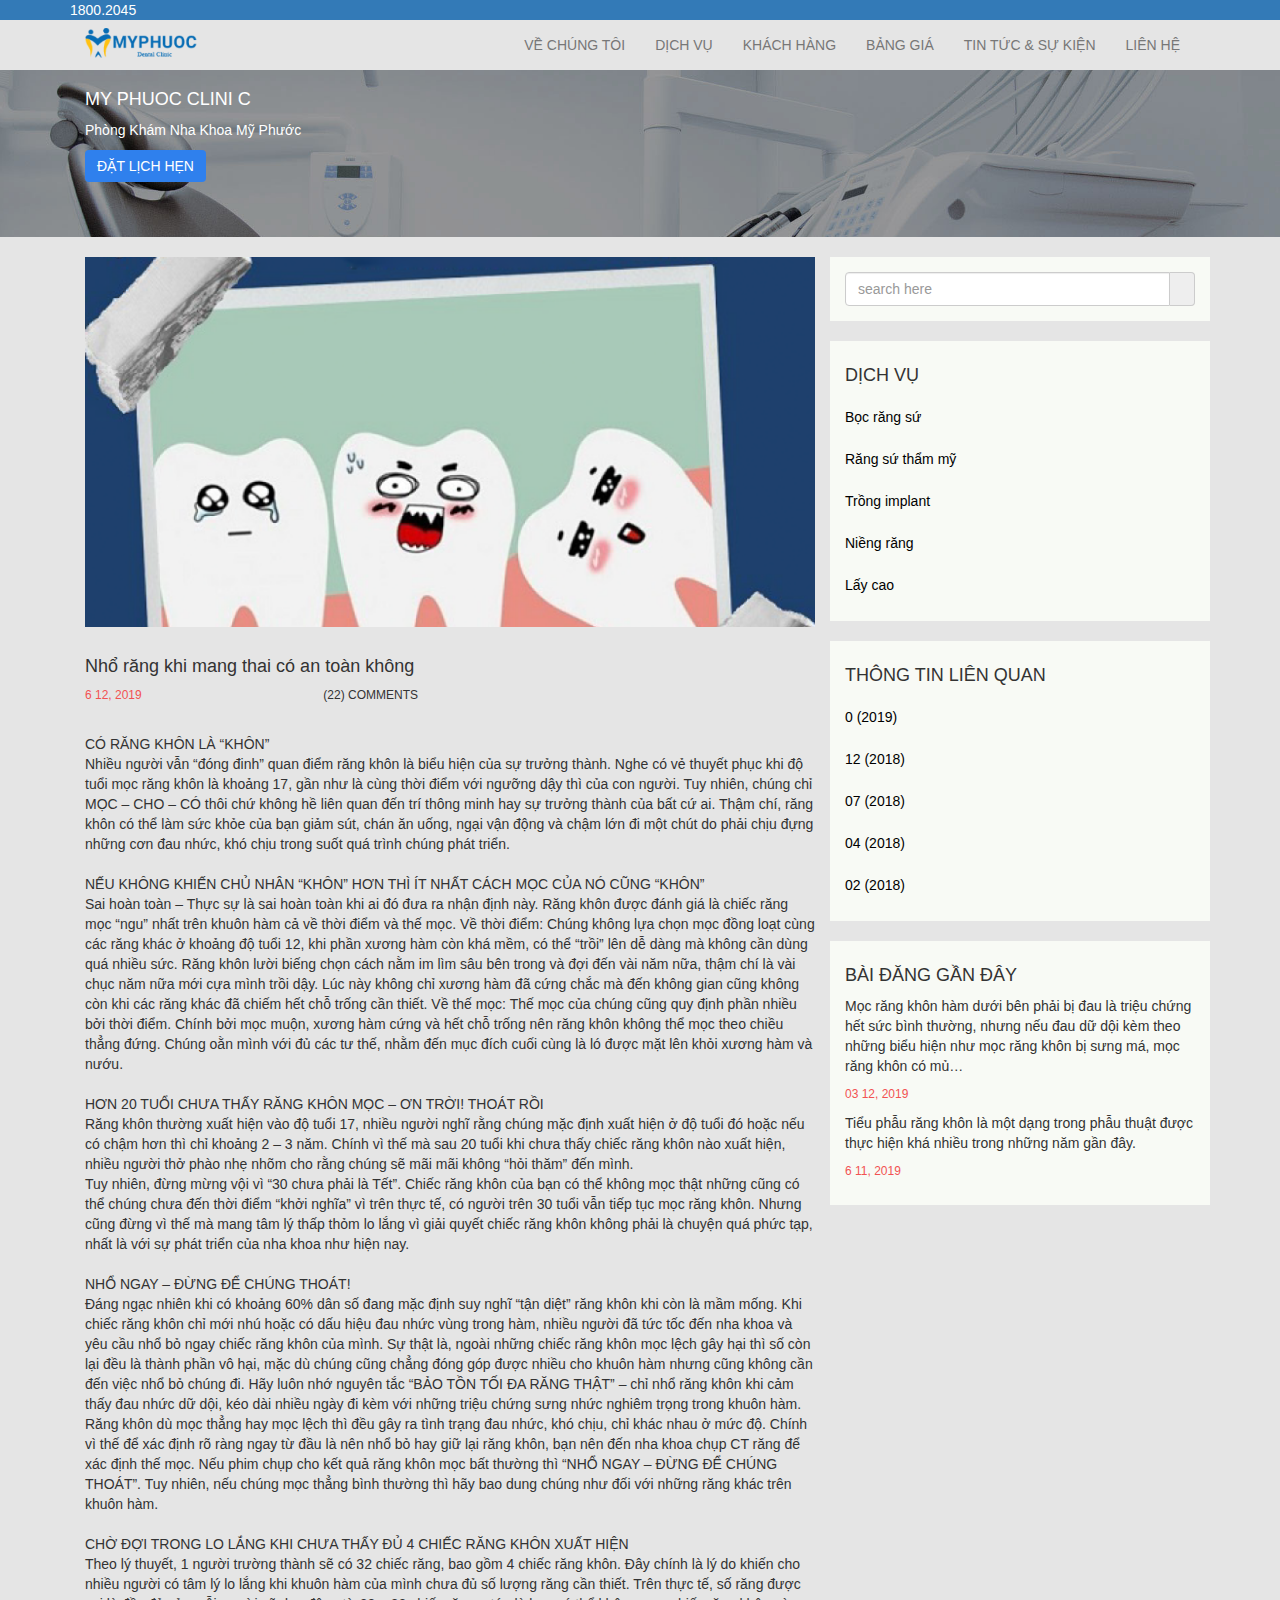
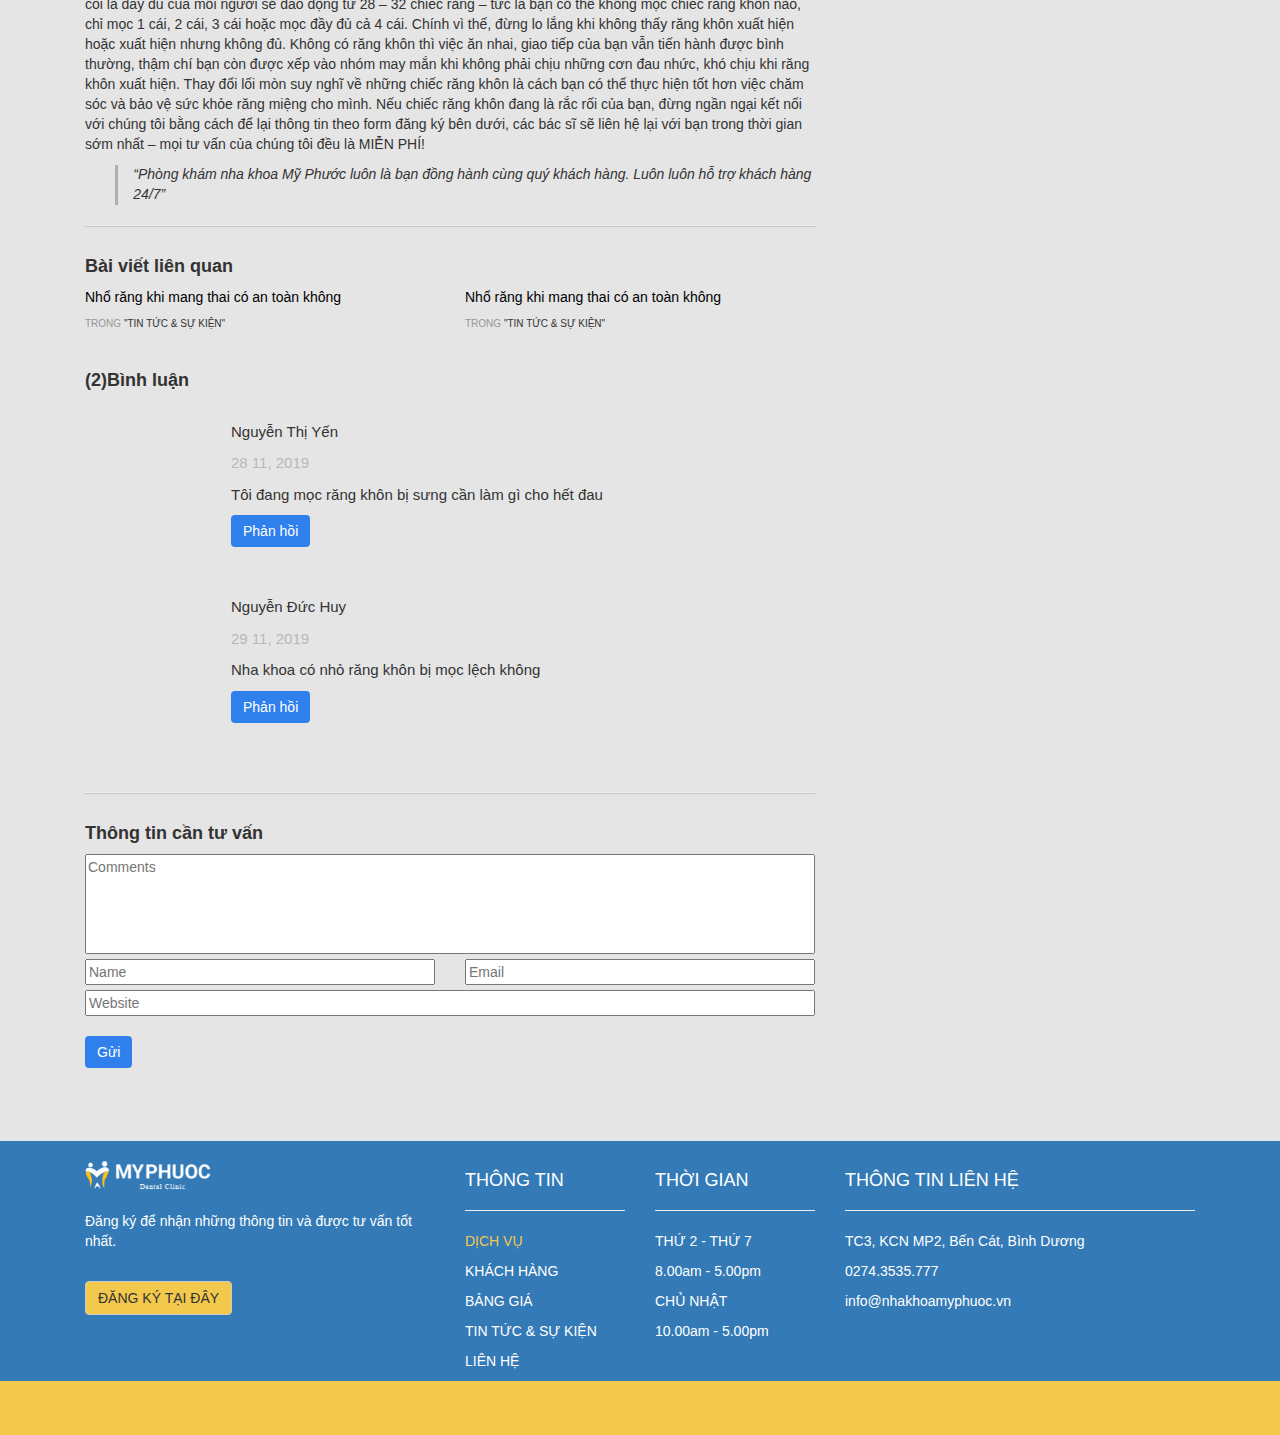
<file: tin-tuc-su-kien-trang-con.html>
<!DOCTYPE html>
<html lang="en"><!-- InstanceBegin template="/Templates/template 2.dwt" codeOutsideHTMLIsLocked="false" -->
<head>
<meta charset="utf-8">
<meta http-equiv="X-UA-Compatible" content="IE=edge">
<meta name="viewport" content="width=device-width, initial-scale=1">
<!-- InstanceBeginEditable name="doctitle" -->
<title>Tin tức sự kiện trang con</title>
<!-- InstanceEndEditable -->
<link rel="icon" href="demo_icon.gif" type="image/gif" sizes="16x16">
<!-- Bootstrap -->
<link href="css/bootstrap-3.4.1.css" rel="stylesheet">
<link href="css/style.css" rel="stylesheet" type="text/css">
<link rel="stylesheet" href="https://pro.fontawesome.com/releases/v5.10.0/css/all.css" integrity="sha384-AYmEC3Yw5cVb3ZcuHtOA93w35dYTsvhLPVnYs9eStHfGJvOvKxVfELGroGkvsg+p" crossorigin="anonymous"/>

<!-- HTML5 shim and Respond.js for IE8 support of HTML5 elements and media queries --> 
<!-- WARNING: Respond.js doesn't work if you view the page via file:// --> 
<!--[if lt IE 9]>
		  <script src="https://oss.maxcdn.com/html5shiv/3.7.2/html5shiv.min.js"></script>
		  <script src="https://oss.maxcdn.com/respond/1.4.2/respond.min.js"></script>
		<![endif]-->
<!-- InstanceBeginEditable name="head" -->
<!-- InstanceEndEditable -->
</head>
<body>
<!-- body code goes here -->
<section>
  <div class="row">
    <div class="container-fluid bg-primary">
      <div class="container "> <a><i class="fas fa-phone-alt"></i></a> 1800.2045 <a><i class="fab fa-facebook-f float-right"></i></a> </div>
    </div>
  </div>
</section>
<navbar>
  <div class="row">
    <div class="container">
      <nav class="navbar navbar-default bg-template border-none">
        <div class="container-fluid"> 
          <!-- Brand and toggle get grouped for better mobile display -->
          <div class="navbar-header">
            <button type="button" class="navbar-toggle collapsed" data-toggle="collapse" data-target="#defaultNavbar1" aria-expanded="false"><span class="sr-only">Toggle navigation</span><span class="icon-bar"></span><span class="icon-bar"></span><span class="icon-bar"></span></button>
            <a class="navbar-brand" href="#"><img src="img/LOGO%202%20MPHUOCHC%201.png" class="logobrand"></a></div>
          <!-- Collect the nav links, forms, and other content for toggling -->
          <div class="collapse navbar-collapse" id="defaultNavbar1">
            <ul class="nav navbar-nav navbar-right">
              <li ><a href="ve-chung-toi.html">VỀ CHÚNG TÔI<span class="sr-only">(current)</span></a></li>
              <li class="dropdown"><a href="#" class="dropdown-toggle" data-toggle="dropdown" role="button" aria-haspopup="true" aria-expanded="false">DỊCH VỤ</a>
                <ul class="dropdown-menu">
                  <li><a href="dich-vu.html">BỌC RĂNG SỨ</a></li>
                  <li role="separator" class="divider"></li>
                  <li><a href="dich-vu-rang-su.html">RĂNG SỨ THẨM MỸ</a></li>
                  <li role="separator" class="divider"></li>
					<li><a href="tin-tuc-su-kien-trang-con.html">NHỔ RĂNGG KHI MANG THAI</a></li>
                  <li role="separator" class="divider"></li>
                  <li><a href="#">TRỔNG IMPLANT</a></li>
                  <li role="separator" class="divider"></li>
                  <li><a href="#">NIỀNG RĂNG</a></li>
                  <li role="separator" class="divider"></li>
                  <li><a href="#">LẤY CAO RĂNG</a></li>
                  <li role="separator" class="divider"></li>
                  <li><a href="#">TRÁM RĂNG THẨM MỸ</a></li>
                </ul>
              </li>
              <li class="dropdown"><a href="#" class="dropdown-toggle" data-toggle="dropdown" role="button" aria-haspopup="true" aria-expanded="false">KHÁCH HÀNG</a>
                <ul class="dropdown-menu">
                  <li><a href="khach-hang-hinh-anh.html">HÌNH ẢNH</a></li>
                  <li role="separator" class="divider"></li>
                  <li><a href="khach-hang-cam-nhan.html">CẢM NHẬN</a></li>
                </ul>
              </li>
              <li><a href="#">BẢNG GIÁ<span class="sr-only">(current)</span></a></li>
              <li><a href="tin-tuc-su-kien.html">TIN TỨC & SỰ KIỆN<span class="sr-only">(current)</span></a></li>
              <li><a href="thong-tin-lien-he.html">LIÊN HỆ<span class="sr-only">(current)</span></a></li>
            </ul>
          </div>
          <!-- /.navbar-collapse --> 
        </div>
        <!-- /.container-fluid --> 
      </nav>
    </div>
  </div>
</navbar>
<section class="banner">
  <div class="row">
    <div class="container">
      <div class="col-md-12">
        <h4 class="text-white mg-top">MY PHUOC CLINI C</h4>
        <p class="text-white">Phòng Khám Nha Khoa Mỹ Phước</p>
        <button type="button" class="btn btn-default bg-blue mg-bottom btn-banner text-white">ĐẶT LỊCH HẸN</button>
      </div>
    </div>
  </div>
</section>
<main>
  <div class="row">
    <div class="container"> <!-- InstanceBeginEditable name="noidung" -->
      <div class="col-md-8 mg-top">
        <section class="tintuc">
          <div class="row">
            <div class="col-sm-12"> <img src="img/post-img-1 1.png" class="img-responsive"/> <br>
              <h4 class="tieudetintuc">Nhổ răng khi mang thai có an toàn không</h4>
              <div class="col-sm-12 mg-bottom bopd">
                <div class="col-sm-4 bopd">
                  <p class="ngaythang">6 12, 2019</p>
                </div>
                <div class="col-sm-5 bopd">
                  <p class="chucomment">(22) COMMENTS</p>
                </div>
              </div>
              <p> CÓ RĂNG KHÔN LÀ “KHÔN” <br>
                Nhiều người vẫn “đóng đinh” quan điểm răng khôn là biểu hiện của sự trưởng thành. Nghe có vẻ thuyết phục khi độ tuổi mọc răng khôn là khoảng 17, gần như là cùng thời điểm với ngưỡng dậy thì của con người. Tuy nhiên, chúng chỉ MỌC – CHO – CÓ thôi chứ không hề liên quan đến trí thông minh hay sự trưởng thành của bất cứ ai. Thậm chí, răng khôn có thể làm sức khỏe của bạn giảm sút, chán ăn uống, ngại vận động và chậm lớn đi một chút do phải chịu đựng những cơn đau nhức, khó chịu trong suốt quá trình chúng phát triển. <br>
                <br>
                NẾU KHÔNG KHIẾN CHỦ NHÂN “KHÔN” HƠN THÌ ÍT NHẤT CÁCH MỌC CỦA NÓ CŨNG “KHÔN” <br>
                Sai hoàn toàn – Thực sự là sai hoàn toàn khi ai đó đưa ra nhận định này. Răng khôn được đánh giá là chiếc răng mọc “ngu” nhất trên khuôn hàm cả về thời điểm và thế mọc. Về thời điểm: Chúng không lựa chọn mọc đồng loạt cùng các răng khác ở khoảng độ tuổi 12, khi phần xương hàm còn khá mềm, có thể “trồi” lên dễ dàng mà không cần dùng quá nhiều sức. Răng khôn lười biếng chọn cách nằm im lìm sâu bên trong và đợi đến vài năm nữa, thậm chí là vài chục năm nữa mới cựa mình trồi dậy. Lúc này không chỉ xương hàm đã cứng chắc mà đến không gian cũng không còn khi các răng khác đã chiếm hết chỗ trống cần thiết. Về thế mọc: Thế mọc của chúng cũng quy định phần nhiều bởi thời điểm. Chính bởi mọc muộn, xương hàm cứng và hết chỗ trống nên răng khôn không thể mọc theo chiều thẳng đứng. Chúng oằn mình với đủ các tư thế, nhằm đến mục đích cuối cùng là ló được mặt lên khỏi xương hàm và nướu. <br>
                <br>
                HƠN 20 TUỔI CHƯA THẤY RĂNG KHÔN MỌC – ƠN TRỜI! THOÁT RỒI <br>
                Răng khôn thường xuất hiện vào độ tuổi 17, nhiều người nghĩ rằng chúng mặc định xuất hiện ở độ tuổi đó hoặc nếu có chậm hơn thì chỉ khoảng 2 – 3 năm. Chính vì thế mà sau 20 tuổi khi chưa thấy chiếc răng khôn nào xuất hiện, nhiều người thở phào nhẹ nhõm cho rằng chúng sẽ mãi mãi không “hỏi thăm” đến mình. <br>
                Tuy nhiên, đừng mừng vội vì “30 chưa phải là Tết”. Chiếc răng khôn của bạn có thể không mọc thật những cũng có thể chúng chưa đến thời điểm “khởi nghĩa” vì trên thực tế, có người trên 30 tuổi vẫn tiếp tục mọc răng khôn. Nhưng cũng đừng vì thế mà mang tâm lý thấp thỏm lo lắng vì giải quyết chiếc răng khôn không phải là chuyện quá phức tạp, nhất là với sự phát triển của nha khoa như hiện nay. <br>
                <br>
                NHỔ NGAY – ĐỪNG ĐỂ CHÚNG THOÁT! <br>
                Đáng ngạc nhiên khi có khoảng 60% dân số đang mặc định suy nghĩ “tận diệt” răng khôn khi còn là mầm mống. Khi chiếc răng khôn chỉ mới nhú hoặc có dấu hiệu đau nhức vùng trong hàm, nhiều người đã tức tốc đến nha khoa và yêu cầu nhổ bỏ ngay chiếc răng khôn của mình. Sự thật là, ngoài những chiếc răng khôn mọc lệch gây hại thì số còn lại đều là thành phần vô hại, mặc dù chúng cũng chẳng đóng góp được nhiều cho khuôn hàm nhưng cũng không cần đến việc nhổ bỏ chúng đi. Hãy luôn nhớ nguyên tắc “BẢO TỒN TỐI ĐA RĂNG THẬT” – chỉ nhổ răng khôn khi cảm thấy đau nhức dữ dội, kéo dài nhiều ngày đi kèm với những triệu chứng sưng nhức nghiêm trọng trong khuôn hàm. Răng khôn dù mọc thẳng hay mọc lệch thì đều gây ra tình trạng đau nhức, khó chịu, chỉ khác nhau ở mức độ. Chính vì thế để xác định rõ ràng ngay từ đầu là nên nhổ bỏ hay giữ lại răng khôn, bạn nên đến nha khoa chụp CT răng để xác định thế mọc. Nếu phim chụp cho kết quả răng khôn mọc bất thường thì “NHỔ NGAY – ĐỪNG ĐỂ CHÚNG THOÁT”. Tuy nhiên, nếu chúng mọc thẳng bình thường thì hãy bao dung chúng như đối với những răng khác trên khuôn hàm. <br>
                <br>
                CHỜ ĐỢI TRONG LO LẮNG KHI CHƯA THẤY ĐỦ 4 CHIẾC RĂNG KHÔN XUẤT HIỆN <br>
                Theo lý thuyết, 1 người trường thành sẽ có 32 chiếc răng, bao gồm 4 chiếc răng khôn. Đây chính là lý do khiến cho nhiều người có tâm lý lo lắng khi khuôn hàm của mình chưa đủ số lượng răng cần thiết. Trên thực tế, số răng được coi là đầy đủ của mỗi người sẽ dao động từ 28 – 32 chiếc răng – tức là bạn có thể không mọc chiếc răng khôn nào, chỉ mọc 1 cái, 2 cái, 3 cái hoặc mọc đầy đủ cả 4 cái. Chính vì thế, đừng lo lắng khi không thấy răng khôn xuất hiện hoặc xuất hiện nhưng không đủ. Không có răng khôn thì việc ăn nhai, giao tiếp của bạn vẫn tiến hành được bình thường, thậm chí bạn còn được xếp vào nhóm may mắn khi không phải chịu những cơn đau nhức, khó chịu khi răng khôn xuất hiện.
                Thay đổi lối mòn suy nghĩ về những chiếc răng khôn là cách bạn có thể thực hiện tốt hơn việc chăm sóc và bảo vệ sức khỏe răng miệng cho mình. Nếu chiếc răng khôn đang là rắc rối của bạn, đừng ngần ngại kết nối với chúng tôi bằng cách để lại thông tin theo form đăng ký bên dưới, các bác sĩ sẽ liên hệ lại với bạn trong thời gian sớm nhất – mọi tư vấn của chúng tôi đều là MIỄN PHÍ!</p>
            </div>
          </div>
          <div class="row">
            <div class="col-sm-1 chuagachdoc">
              <hr class="gachdoc">
            </div>
            <div class="col-sm-11 bopd">
              <quote class="font-italic"> “Phòng khám nha khoa Mỹ Phước luôn là bạn đồng hành cùng quý 
                khách hàng. Luôn luôn hỗ trợ khách hàng 24/7” </quote>
            </div>
          </div>
          <hr class="gachnho">
          <div class="row baivietlienquan">
            <div class="col-sm-12">
              <div>
                <h4 class="font-bold">Bài viết liên quan</h4>
              </div>
            </div>
            <div class="col-sm-6">
              <div> <a>Nhổ răng khi mang thai có an toàn không</a>
                <p class="font-nho pd-top"><span class="chunhathon">TRONG</span> "TIN TỨC & SỰ KIỆN"</p>
              </div>
            </div>
            <div class="col-sm-6">
              <div> <a>Nhổ răng khi mang thai có an toàn không</a>
                <p class="font-nho pd-top"><span class="chunhathon">TRONG</span> "TIN TỨC & SỰ KIỆN"</p>
              </div>
            </div>
          </div>
		<div class="row binhluan mg-top">
			<div class="col-sm-12">
			 <div>
					<h4 class="font-bold">
				 	(2)Bình luận
				 </h4>
				 <br>
				</div>
			</div>
				<div class="col-sm-12">
					<div class="ndbinhluan">
						<p class=" ">Nguyễn Thị Yến</p>
						<p class="ngay-thang-nhat">28 11, 2019</p>
        <p>Tôi đang mọc răng khôn bị sưng cần làm gì cho hết đau</p>
        <button type="button" class="btn btn-default bg-blue mg-bottom btn-banner text-white">Phản hồi</button>
					</div>
					<div class="ndbinhluan">
						<p class=" ">Nguyễn Đức Huy</p>
						<p class="ngay-thang-nhat">29 11, 2019</p>
        <p>Nha khoa có nhỏ răng khôn bị mọc lệch không</p>
        <button type="button" class="btn btn-default bg-blue mg-bottom btn-banner text-white">Phản hồi</button>
					</div>
			</div>
			</div>
			 <hr class="gachnho">
		  <div class="row thong-tin-can-tu-van">
				 <form>
					<div class="col-sm-12">
					 	<div>
							<h4 class="font-bold">Thông tin cần tư vấn</h4>
						</div>
					 </div>
					 <div class="col-sm-12">
					 	<div>
						 	<textarea class="khung-comments" placeholder="Comments"></textarea>
						 </div>
					 </div>
					 <div class="col-sm-6">
					 	<div>
						 	<input type="text" placeholder="Name" class="khung-viet-ten">
						 </div>
					 </div>
					 					 <div class="col-sm-6">
					 	<div>
						 	<input type="email" placeholder="Email" id="email" class="khung-viet-ten">
						 </div>
					 </div>
					  <div class="col-sm-12 chua-viet-website">
					 	<div>
						 	<input type="text" placeholder="Website" class="khung-viet-ten">
						 </div>
					 </div>
					 <div class="col-sm-12 mg-top">
					 	<div>
						 	<button type="button" class="btn btn-default bg-blue mg-bottom btn-banner text-white">Gửi</button>
						 </div>
					 </div>
				</form>
      		  </div>
        </section>
      </div>
      <!-- InstanceEndEditable -->
      <div class="col-md-4">
        <div class="row mg-bottom mg-top pdle maunenxanhnhat">
          <div>
            <div class="input-group">
              <input type="text" class="form-control" placeholder="search here" aria-describedby="contentaddon1">
              <span id="contentaddon1" class="input-group-addon btn btn-primary"><i class="fas fa-search"></i></span></div>
          </div>
        </div>
        <div class="row mg-bottom pdle cansidebar maunenxanhnhat">
          <div>
            <h4>DỊCH VỤ</h4>
            <a><i class="fas fa-chevron-circle-right nutphai"></i> Bọc răng sứ</a> <br>
            <a><i class="fas fa-chevron-circle-right nutphai"></i> Răng sứ thẩm mỹ</a> <br>
            <a><i class="fas fa-chevron-circle-right nutphai"></i> Trồng implant</a> <br>
            <a><i class="fas fa-chevron-circle-right nutphai"></i> Niềng răng</a> <br>
            <a><i class="fas fa-chevron-circle-right nutphai"></i> Lấy cao</a> </div>
        </div>
        <div class="row mg-bottom pdle cansidebar maunenxanhnhat">
          <div>
            <h4>THÔNG TIN LIÊN QUAN</h4>
            <a><i class="fas fa-chevron-circle-right nutphai"></i> 0 (2019)</a> <br>
            <a><i class="fas fa-chevron-circle-right nutphai"></i> 12 (2018)</a> <br>
            <a><i class="fas fa-chevron-circle-right nutphai"></i> 07 (2018)</a> <br>
            <a><i class="fas fa-chevron-circle-right nutphai"></i> 04 (2018)</a> <br>
            <a><i class="fas fa-chevron-circle-right nutphai"></i> 02 (2018)</a> </div>
        </div>
        <div class="row mg-bottom pdle cansidebar maunenxanhnhat">
          <div>
            <h4>BÀI ĐĂNG GẦN ĐÂY</h4>
            <p> Mọc răng khôn hàm dưới bên phải bị đau là triệu chứng hết sức bình thường, nhưng nếu đau dữ dội kèm theo những biểu hiện như mọc răng khôn bị sưng má, mọc răng khôn có mủ… </p>
            <p class="ngaythang">03 12, 2019</p>
            <p> Tiểu phẫu răng khôn là một dạng trong phẫu thuật được thực hiện khá nhiều trong những năm gần đây. </p>
            <p class="ngaythang">6 11, 2019</p>
          </div>
        </div>
      </div>
    </div>
  </div>
</main>
<footer>
  <div class="row bg-primary">
    <div class="container">
      <div class="col-sm-4"> <img src="img/logo_footer%20(1).png" class="logo-footer mg-top"> <br>
        <br>
        <p> Đăng ký để nhận những thông tin và được tư vấn tốt nhất. </p>
        <br>
        <button type="button" class="btn btn-default bg-yellow mg-bottom">ĐĂNG KÝ TẠI ĐÂY</button>
      </div>
      <div class="col-sm-2 mg-top">
        <h4> THÔNG TIN </h4>
        <hr>
        <p class="text-yellow">DỊCH VỤ</p>
        <p>KHÁCH HÀNG</p>
        <p>BẢNG GIÁ</p>
        <p>TIN TỨC & SỰ KIỆN</p>
        <p>LIÊN HỆ</p>
      </div>
      <div class="col-sm-2 mg-top">
        <h4> THỜI GIAN </h4>
        <hr>
        <p>THỨ 2 - THỨ 7</p>
        <p>8.00am - 5.00pm</p>
        <p>CHỦ NHẬT</p>
        <p>10.00am - 5.00pm</p>
      </div>
      <div class="col-sm-4 mg-top">
        <h4> THÔNG TIN LIÊN HỆ </h4>
        <hr>
        <p><i class="fas fa-map-marker-alt text-yellow"></i> TC3, KCN MP2, Bến Cát, Bình Dương</p>
        <p><i class="fas fa-phone-alt text-yellow"></i> 0274.3535.777</p>
        <p><i class="fas fa-envelope-open text-yellow"></i> info@nhakhoamyphuoc.vn</p>
        <p><i class="fab fa-facebook-f"></i> <i class="fab fa-google-plus-g"></i> <i class="fab fa-twitter"></i> <i class="fab fa-pinterest"></i> <i class="fab fa-linkedin"></i></p>
      </div>
    </div>
  </div>
</footer>
<section class="bg-yellow phanmau"> </section>

<!-- jQuery (necessary for Bootstrap's JavaScript plugins) --> 
<script src="js/jquery-1.12.4.min.js"></script> 

<!-- Include all compiled plugins (below), or include individual files as needed --> 

<script src="js/bootstrap-3.4.1.js"></script>
</body>
<!-- InstanceEnd --></html>
</file>
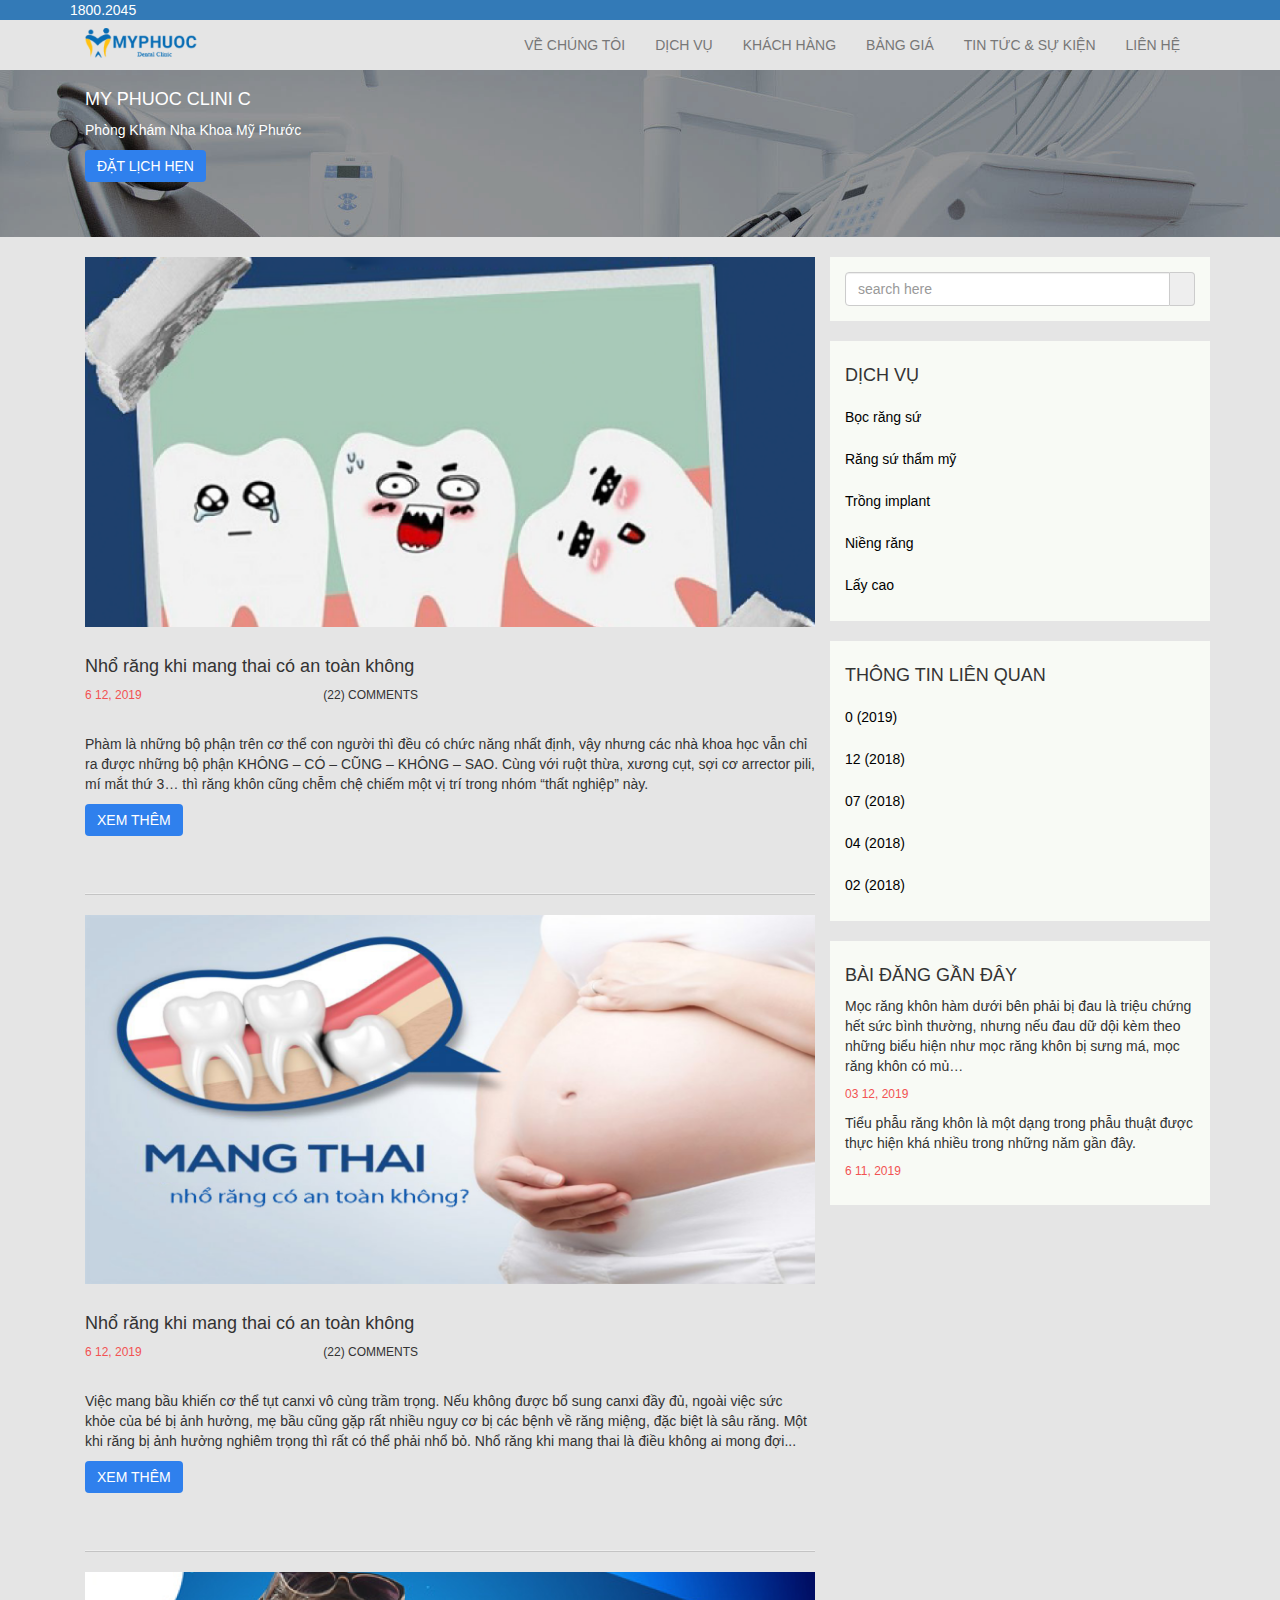
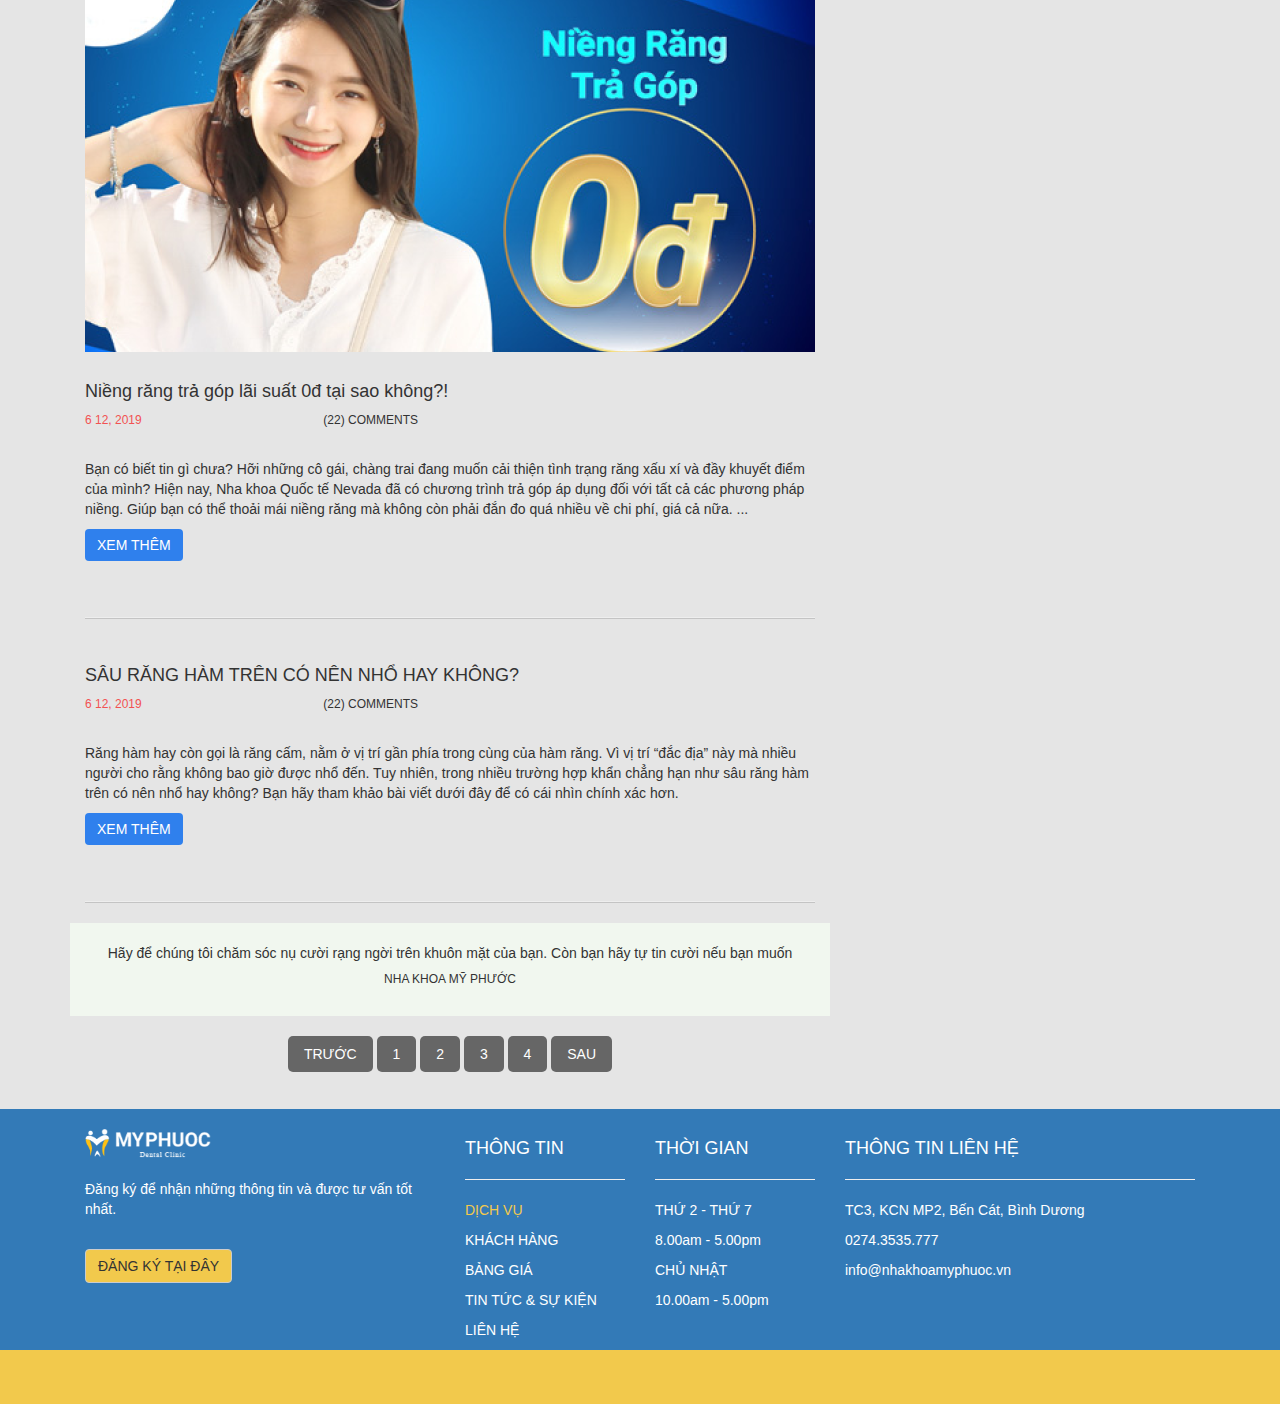
<file: tin-tuc-su-kien.html>
<!DOCTYPE html>
<html lang="en"><!-- InstanceBegin template="/Templates/template 2.dwt" codeOutsideHTMLIsLocked="false" -->
<head>
<meta charset="utf-8">
<meta http-equiv="X-UA-Compatible" content="IE=edge">
<meta name="viewport" content="width=device-width, initial-scale=1">
<!-- InstanceBeginEditable name="doctitle" -->
<title>Tin tức và sự kiện</title>
<!-- InstanceEndEditable -->
<link rel="icon" href="demo_icon.gif" type="image/gif" sizes="16x16">
<!-- Bootstrap -->
<link href="css/bootstrap-3.4.1.css" rel="stylesheet">
<link href="css/style.css" rel="stylesheet" type="text/css">
<link rel="stylesheet" href="https://pro.fontawesome.com/releases/v5.10.0/css/all.css" integrity="sha384-AYmEC3Yw5cVb3ZcuHtOA93w35dYTsvhLPVnYs9eStHfGJvOvKxVfELGroGkvsg+p" crossorigin="anonymous"/>

<!-- HTML5 shim and Respond.js for IE8 support of HTML5 elements and media queries --> 
<!-- WARNING: Respond.js doesn't work if you view the page via file:// --> 
<!--[if lt IE 9]>
		  <script src="https://oss.maxcdn.com/html5shiv/3.7.2/html5shiv.min.js"></script>
		  <script src="https://oss.maxcdn.com/respond/1.4.2/respond.min.js"></script>
		<![endif]-->
<!-- InstanceBeginEditable name="head" -->
<!-- InstanceEndEditable -->
</head>
<body>
<!-- body code goes here -->
<section>
  <div class="row">
    <div class="container-fluid bg-primary">
      <div class="container "> <a><i class="fas fa-phone-alt"></i></a> 1800.2045 <a><i class="fab fa-facebook-f float-right"></i></a> </div>
    </div>
  </div>
</section>
<navbar>
  <div class="row">
    <div class="container">
      <nav class="navbar navbar-default bg-template border-none">
        <div class="container-fluid"> 
          <!-- Brand and toggle get grouped for better mobile display -->
          <div class="navbar-header">
            <button type="button" class="navbar-toggle collapsed" data-toggle="collapse" data-target="#defaultNavbar1" aria-expanded="false"><span class="sr-only">Toggle navigation</span><span class="icon-bar"></span><span class="icon-bar"></span><span class="icon-bar"></span></button>
            <a class="navbar-brand" href="#"><img src="img/LOGO%202%20MPHUOCHC%201.png" class="logobrand"></a></div>
          <!-- Collect the nav links, forms, and other content for toggling -->
          <div class="collapse navbar-collapse" id="defaultNavbar1">
            <ul class="nav navbar-nav navbar-right">
              <li ><a href="ve-chung-toi.html">VỀ CHÚNG TÔI<span class="sr-only">(current)</span></a></li>
              <li class="dropdown"><a href="#" class="dropdown-toggle" data-toggle="dropdown" role="button" aria-haspopup="true" aria-expanded="false">DỊCH VỤ</a>
                <ul class="dropdown-menu">
                  <li><a href="dich-vu.html">BỌC RĂNG SỨ</a></li>
                  <li role="separator" class="divider"></li>
                  <li><a href="dich-vu-rang-su.html">RĂNG SỨ THẨM MỸ</a></li>
                  <li role="separator" class="divider"></li>
					<li><a href="tin-tuc-su-kien-trang-con.html">NHỔ RĂNGG KHI MANG THAI</a></li>
                  <li role="separator" class="divider"></li>
                  <li><a href="#">TRỔNG IMPLANT</a></li>
                  <li role="separator" class="divider"></li>
                  <li><a href="#">NIỀNG RĂNG</a></li>
                  <li role="separator" class="divider"></li>
                  <li><a href="#">LẤY CAO RĂNG</a></li>
                  <li role="separator" class="divider"></li>
                  <li><a href="#">TRÁM RĂNG THẨM MỸ</a></li>
                </ul>
              </li>
              <li class="dropdown"><a href="#" class="dropdown-toggle" data-toggle="dropdown" role="button" aria-haspopup="true" aria-expanded="false">KHÁCH HÀNG</a>
                <ul class="dropdown-menu">
                  <li><a href="khach-hang-hinh-anh.html">HÌNH ẢNH</a></li>
                  <li role="separator" class="divider"></li>
                  <li><a href="khach-hang-cam-nhan.html">CẢM NHẬN</a></li>
                </ul>
              </li>
              <li><a href="#">BẢNG GIÁ<span class="sr-only">(current)</span></a></li>
              <li><a href="tin-tuc-su-kien.html">TIN TỨC & SỰ KIỆN<span class="sr-only">(current)</span></a></li>
              <li><a href="thong-tin-lien-he.html">LIÊN HỆ<span class="sr-only">(current)</span></a></li>
            </ul>
          </div>
          <!-- /.navbar-collapse --> 
        </div>
        <!-- /.container-fluid --> 
      </nav>
    </div>
  </div>
</navbar>
<section class="banner">
  <div class="row">
    <div class="container">
      <div class="col-md-12">
        <h4 class="text-white mg-top">MY PHUOC CLINI C</h4>
        <p class="text-white">Phòng Khám Nha Khoa Mỹ Phước</p>
        <button type="button" class="btn btn-default bg-blue mg-bottom btn-banner text-white">ĐẶT LỊCH HẸN</button>
      </div>
    </div>
  </div>
</section>
<main>
  <div class="row">
    <div class="container"> <!-- InstanceBeginEditable name="noidung" -->
      <div class="col-md-8 mg-top">
		<section class="tintuc">
		  	<div class="row">
				<div class="col-sm-12">
					<img src="img/post-img-1 1.png" class="img-responsive"/>
					<br>
					<h4 class="tieudetintuc">Nhổ răng khi mang thai có an toàn không</h4>
					<div class="col-sm-12 mg-bottom bopd">
					<div class="col-sm-4 bopd">
                  <p class="ngaythang">6 12, 2019</p>
                </div>
                <div class="col-sm-5 bopd">
                  <p class="chucomment">(22) COMMENTS</p>
                </div>
					</div> 
					<p>	
					Phàm là những bộ phận trên cơ thể con người thì đều có chức năng nhất định, vậy nhưng các nhà khoa học vẫn chỉ ra được những bộ phận KHÔNG – CÓ – CŨNG – KHÔNG – SAO. Cùng với ruột thừa, xương cụt, sợi cơ arrector pili, mí mắt thứ 3… thì răng khôn cũng chễm chệ chiếm một vị trí trong nhóm “thất nghiệp” này.
					</p>
					<button type="button" class="btn btn-default bg-blue mg-bottom btn-banner text-white">XEM THÊM</button>
				</div>
							
			</div>
			<hr class="gachnho">
			<div class="row">
				<div class="col-sm-12">
					<img src="img/post-img-2 1.png" class="img-responsive"/>
					<br>
					<h4 class="tieudetintuc">Nhổ răng khi mang thai có an toàn không</h4>
					<div class="col-sm-12 mg-bottom bopd">
					<div class="col-sm-4 bopd">
                  <p class="ngaythang">6 12, 2019</p>
                </div>
                <div class="col-sm-5 bopd">
                  <p class="chucomment">(22) COMMENTS</p>
                </div>
					</div> 
					<p>	
					Việc mang bầu khiến cơ thể tụt canxi vô cùng trầm trọng. Nếu không được bổ sung canxi đầy đủ, ngoài việc sức khỏe của bé bị ảnh hưởng, mẹ bầu cũng gặp rất nhiều nguy cơ bị các bệnh về răng miệng, đặc biệt là sâu răng. Một khi răng bị ảnh hưởng nghiêm trọng thì rất có thể phải nhổ bỏ. Nhổ răng khi mang thai là điều không ai mong đợi...
					</p>
					<button type="button" class="btn btn-default bg-blue mg-bottom btn-banner text-white">XEM THÊM</button>
				</div>
			</div>
			<hr class="gachnho">
			<div class="row">
				<div class="col-sm-12">
					<img src="img/Rectangle 92.png" class="img-responsive"/>
					<br>
					<h4 class="tieudetintuc">Niềng răng trả góp lãi suất 0đ tại sao không?!</h4>
					<div class="col-sm-12 mg-bottom bopd">
					<div class="col-sm-4 bopd">
                  <p class="ngaythang">6 12, 2019</p>
                </div>
                <div class="col-sm-5 bopd">
                  <p class="chucomment">(22) COMMENTS</p>
                </div>
					</div> 
					<p>	
					Bạn có biết tin gì chưa? Hỡi những cô gái, chàng trai đang muốn cải thiện tình trạng răng xấu xí và đầy khuyết điểm của mình? Hiện nay, Nha khoa Quốc tế Nevada đã có chương trình trả góp áp dụng đối với tất cả các phương pháp niềng. Giúp bạn có thể thoải mái niềng răng mà không còn phải đắn đo quá nhiều về chi phí, giá cả nữa. ...
					</p>
					<button type="button" class="btn btn-default bg-blue mg-bottom btn-banner text-white">XEM THÊM</button>
				</div>
			</div>
			<hr class="gachnho">
			<div class="row tincuoi">
				<div class="col-sm-12">
									<h4 class="tieudetintuc">SÂU RĂNG HÀM TRÊN CÓ NÊN NHỔ HAY KHÔNG?</h4>
					<div class="col-sm-12 mg-bottom bopd">
					<div class="col-sm-4 bopd">
                  <p class="ngaythang">6 12, 2019</p>
                </div>
                <div class="col-sm-5 bopd">
                  <p class="chucomment">(22) COMMENTS</p>
                </div>
					</div> 
					<p>	
					Răng hàm hay còn gọi là răng cấm, nằm ở vị trí gần phía trong cùng của hàm răng. Vì vị trí “đắc địa” này mà nhiều người cho rằng không bao giờ được nhổ đến. Tuy nhiên, trong nhiều trường hợp khẩn chẳng hạn như sâu răng hàm trên có nên nhổ hay không? Bạn hãy tham khảo bài viết dưới đây để có cái nhìn chính xác hơn.
					</p>
					<button type="button" class="btn btn-default bg-blue mg-bottom btn-banner text-white">XEM THÊM</button>
				</div>
			</div>
			<hr class="gachnho">
			<div class="row quote">
				<div class="row text-center">
					<div class="col-sm-12 center-block pd-all">
					<p>
						Hãy để chúng tôi chăm sóc nụ cười rạng ngời trên khuôn mặt của bạn. Còn bạn hãy tự tin cười nếu bạn muốn
					</p>
						<h6>NHA KHOA MỸ PHƯỚC</h6>
						</div>
				</div>
			</div>
			<div>
				<div class="chuyentrang row mg-top">
					<div class="col-sm-12 text-center">
					<a href="#" class="nutchuyentrang">TRƯỚC</a>
						<a href="#" class="nutchuyentrang">1</a>
						<a href="#" class="nutchuyentrang">2</a>
						<a href="#" class="nutchuyentrang">3</a>
						<a href="#" class="nutchuyentrang">4</a>
						<a href="#" class="nutchuyentrang">SAU</a>
						</div>
				</div>
			</div>
		  </section>
		
		</div>
      <!-- InstanceEndEditable -->
      <div class="col-md-4">
        <div class="row mg-bottom mg-top pdle maunenxanhnhat">
          <div>
            <div class="input-group">
              <input type="text" class="form-control" placeholder="search here" aria-describedby="contentaddon1">
              <span id="contentaddon1" class="input-group-addon btn btn-primary"><i class="fas fa-search"></i></span></div>
          </div>
        </div>
        <div class="row mg-bottom pdle cansidebar maunenxanhnhat">
          <div>
            <h4>DỊCH VỤ</h4>
            <a><i class="fas fa-chevron-circle-right nutphai"></i> Bọc răng sứ</a> <br>
            <a><i class="fas fa-chevron-circle-right nutphai"></i> Răng sứ thẩm mỹ</a> <br>
            <a><i class="fas fa-chevron-circle-right nutphai"></i> Trồng implant</a> <br>
            <a><i class="fas fa-chevron-circle-right nutphai"></i> Niềng răng</a> <br>
            <a><i class="fas fa-chevron-circle-right nutphai"></i> Lấy cao</a> </div>
        </div>
        <div class="row mg-bottom pdle cansidebar maunenxanhnhat">
          <div>
            <h4>THÔNG TIN LIÊN QUAN</h4>
            <a><i class="fas fa-chevron-circle-right nutphai"></i> 0 (2019)</a> <br>
            <a><i class="fas fa-chevron-circle-right nutphai"></i> 12 (2018)</a> <br>
            <a><i class="fas fa-chevron-circle-right nutphai"></i> 07 (2018)</a> <br>
            <a><i class="fas fa-chevron-circle-right nutphai"></i> 04 (2018)</a> <br>
            <a><i class="fas fa-chevron-circle-right nutphai"></i> 02 (2018)</a> </div>
        </div>
        <div class="row mg-bottom pdle cansidebar maunenxanhnhat">
          <div>
            <h4>BÀI ĐĂNG GẦN ĐÂY</h4>
            <p> Mọc răng khôn hàm dưới bên phải bị đau là triệu chứng hết sức bình thường, nhưng nếu đau dữ dội kèm theo những biểu hiện như mọc răng khôn bị sưng má, mọc răng khôn có mủ… </p>
            <p class="ngaythang">03 12, 2019</p>
            <p> Tiểu phẫu răng khôn là một dạng trong phẫu thuật được thực hiện khá nhiều trong những năm gần đây. </p>
            <p class="ngaythang">6 11, 2019</p>
          </div>
        </div>
      </div>
    </div>
  </div>
</main>
<footer>
  <div class="row bg-primary">
    <div class="container">
      <div class="col-sm-4"> <img src="img/logo_footer%20(1).png" class="logo-footer mg-top"> <br>
        <br>
        <p> Đăng ký để nhận những thông tin và được tư vấn tốt nhất. </p>
        <br>
        <button type="button" class="btn btn-default bg-yellow mg-bottom">ĐĂNG KÝ TẠI ĐÂY</button>
      </div>
      <div class="col-sm-2 mg-top">
        <h4> THÔNG TIN </h4>
        <hr>
        <p class="text-yellow">DỊCH VỤ</p>
        <p>KHÁCH HÀNG</p>
        <p>BẢNG GIÁ</p>
        <p>TIN TỨC & SỰ KIỆN</p>
        <p>LIÊN HỆ</p>
      </div>
      <div class="col-sm-2 mg-top">
        <h4> THỜI GIAN </h4>
        <hr>
        <p>THỨ 2 - THỨ 7</p>
        <p>8.00am - 5.00pm</p>
        <p>CHỦ NHẬT</p>
        <p>10.00am - 5.00pm</p>
      </div>
      <div class="col-sm-4 mg-top">
        <h4> THÔNG TIN LIÊN HỆ </h4>
        <hr>
        <p><i class="fas fa-map-marker-alt text-yellow"></i> TC3, KCN MP2, Bến Cát, Bình Dương</p>
        <p><i class="fas fa-phone-alt text-yellow"></i> 0274.3535.777</p>
        <p><i class="fas fa-envelope-open text-yellow"></i> info@nhakhoamyphuoc.vn</p>
        <p><i class="fab fa-facebook-f"></i> <i class="fab fa-google-plus-g"></i> <i class="fab fa-twitter"></i> <i class="fab fa-pinterest"></i> <i class="fab fa-linkedin"></i></p>
      </div>
    </div>
  </div>
</footer>
<section class="bg-yellow phanmau"> </section>

<!-- jQuery (necessary for Bootstrap's JavaScript plugins) --> 
<script src="js/jquery-1.12.4.min.js"></script> 

<!-- Include all compiled plugins (below), or include individual files as needed --> 

<script src="js/bootstrap-3.4.1.js"></script>
</body>
<!-- InstanceEnd --></html>
</file>
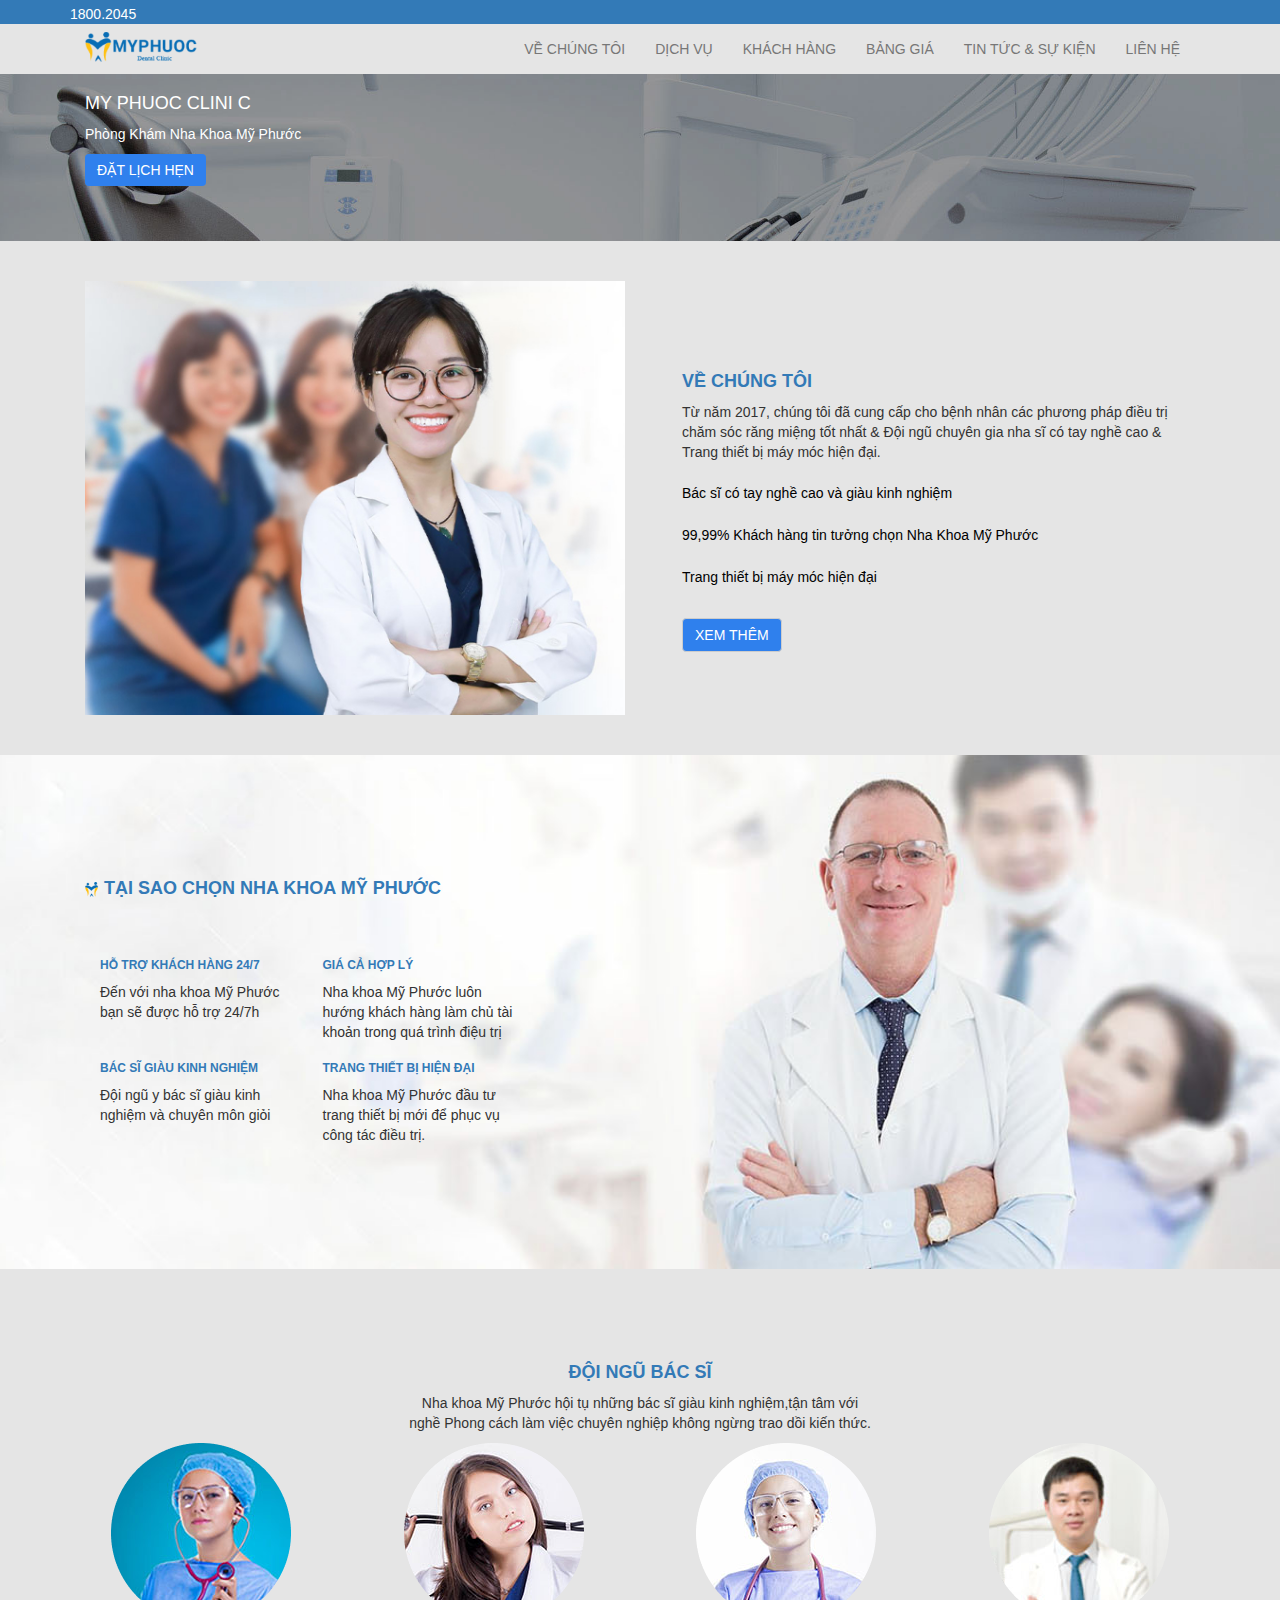
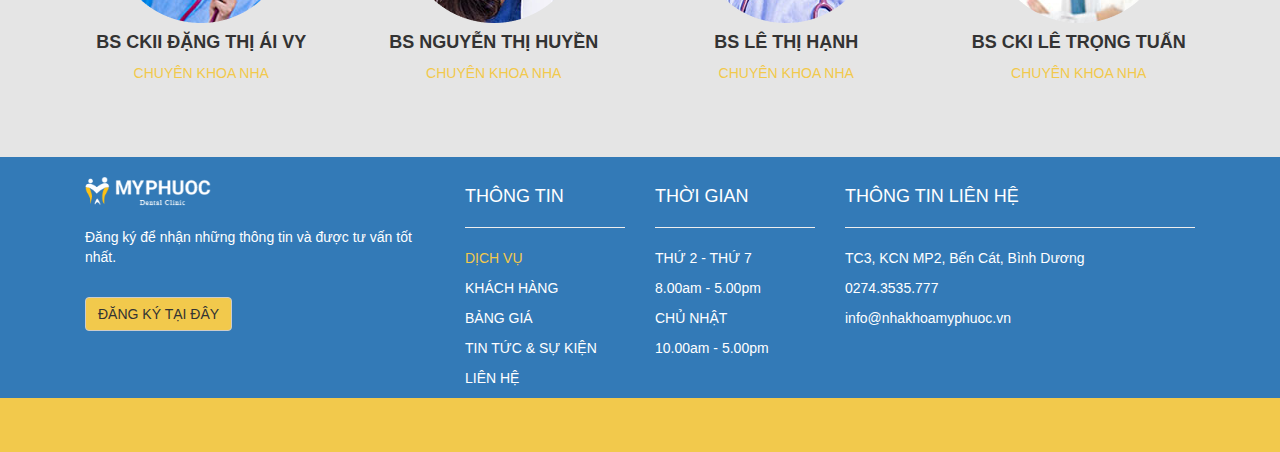
<file: ve-chung-toi.html>
<!DOCTYPE html>
<html lang="en"><!-- InstanceBegin template="/Templates/template.dwt" codeOutsideHTMLIsLocked="false" -->
<head>
<meta charset="utf-8">
<meta http-equiv="X-UA-Compatible" content="IE=edge">
<meta name="viewport" content="width=device-width, initial-scale=1">
<!-- InstanceBeginEditable name="doctitle" -->
<title>Về chúng tôi</title>
<!-- InstanceEndEditable -->
<link rel="icon" href="img/icon_logo%201.png" type="image/gif" sizes="16x16">
<!-- Bootstrap -->
<link href="css/bootstrap-3.4.1.css" rel="stylesheet">
<link href="css/style.css" rel="stylesheet" type="text/css">
<link rel="stylesheet" href="https://pro.fontawesome.com/releases/v5.10.0/css/all.css" integrity="sha384-AYmEC3Yw5cVb3ZcuHtOA93w35dYTsvhLPVnYs9eStHfGJvOvKxVfELGroGkvsg+p" crossorigin="anonymous"/>

<!-- HTML5 shim and Respond.js for IE8 support of HTML5 elements and media queries --> 
<!-- WARNING: Respond.js doesn't work if you view the page via file:// --> 
<!--[if lt IE 9]>
		  <script src="https://oss.maxcdn.com/html5shiv/3.7.2/html5shiv.min.js"></script>
		  <script src="https://oss.maxcdn.com/respond/1.4.2/respond.min.js"></script>
		<![endif]-->
<!-- InstanceBeginEditable name="head" -->
<!-- InstanceEndEditable -->
</head>
<body>
<!-- body code goes here -->
<section>
  <div class="row">
    <div class="container-fluid bg-primary dai-tren">
      <div class="container "> <a><i class="fas fa-phone-alt"></i></a> 1800.2045 <a><i class="fab fa-facebook-f float-right"></i></a> </div>
    </div>
  </div>
</section>
<navbar>
  <div class="row">
    <div class="container">
      <nav class="navbar navbar-default bg-template border-none">
        <div class="container-fluid"> 
          <!-- Brand and toggle get grouped for better mobile display -->
          <div class="navbar-header">
            <button type="button" class="navbar-toggle collapsed" data-toggle="collapse" data-target="#defaultNavbar1" aria-expanded="false"><span class="sr-only">Toggle navigation</span><span class="icon-bar"></span><span class="icon-bar"></span><span class="icon-bar"></span></button>
            <a class="navbar-brand" href="index.html"><img src="img/LOGO%202%20MPHUOCHC%201.png" class="logobrand"></a></div>
          <!-- Collect the nav links, forms, and other content for toggling -->
          <div class="collapse navbar-collapse" id="defaultNavbar1">
            <ul class="nav navbar-nav navbar-right">
              <li ><a href="ve-chung-toi.html">VỀ CHÚNG TÔI<span class="sr-only">(current)</span></a></li>
              <li class="dropdown"><a href="#" class="dropdown-toggle" data-toggle="dropdown" role="button" aria-haspopup="true" aria-expanded="false">DỊCH VỤ</a>
                <ul class="dropdown-menu">
                  <li><a href="dich-vu.html">BỌC RĂNG SỨ</a></li>
                  <li role="separator" class="divider"></li>
                  <li><a href="dich-vu-rang-su.html">RĂNG SỨ THẨM MỸ</a></li>
                  <li role="separator" class="divider"></li>
					<li><a href="tin-tuc-su-kien-trang-con.html">NHỔ RĂNGG KHI MANG THAI</a></li>
                  <li role="separator" class="divider"></li>
                  <li><a href="#">TRỔNG IMPLANT</a></li>
                  <li role="separator" class="divider"></li>
                  <li><a href="#">NIỀNG RĂNG</a></li>
                  <li role="separator" class="divider"></li>
                  <li><a href="#">LẤY CAO RĂNG</a></li>
                  <li role="separator" class="divider"></li>
                  <li><a href="#">TRÁM RĂNG THẨM MỸ</a></li>
                </ul>
              </li>
              <li class="dropdown"><a href="#" class="dropdown-toggle" data-toggle="dropdown" role="button" aria-haspopup="true" aria-expanded="false">KHÁCH HÀNG</a>
                <ul class="dropdown-menu">
                  <li><a href="khach-hang-hinh-anh.html">HÌNH ẢNH</a></li>
                  <li role="separator" class="divider"></li>
                  <li><a href="khach-hang-cam-nhan.html">CẢM NHẬN</a></li>
                </ul>
              </li>
              <li><a href="#">BẢNG GIÁ<span class="sr-only">(current)</span></a></li>
              <li><a href="tin-tuc-su-kien.html">TIN TỨC & SỰ KIỆN<span class="sr-only">(current)</span></a></li>
              <li><a href="thong-tin-lien-he.html">LIÊN HỆ<span class="sr-only">(current)</span></a></li>
            </ul>
          </div>
          <!-- /.navbar-collapse --> 
        </div>
        <!-- /.container-fluid --> 
      </nav>
    </div>
  </div>
</navbar>
<!-- InstanceBeginEditable name="template" -->
<main>
  <section class="banner">
  <div class="row">
    <div class="container">
      <div class="col-md-12">
        <h4 class="text-white mg-top">MY PHUOC CLINI C</h4>
        <p class="text-white">Phòng Khám Nha Khoa Mỹ Phước</p>
        <button type="button" class="btn btn-default bg-blue mg-bottom btn-banner text-white">ĐẶT LỊCH HẸN</button>
      </div>
    </div>
  </div>
</section>
  <section class="about-us">
    <div class="row">
      <div class="container">
        <div class="col-sm-6">
          <div> <img src="img/about-pic 1.jpg" class="img-responsive"></div>
        </div>
        <div class="col-sm-6 canvechungtoi">
          <div class="ndvechungtoi">
            <h4 class="h4aboutus text-primary">VỀ CHÚNG TÔI</h4>
            <p>Từ năm 2017, chúng tôi đã cung cấp cho bệnh nhân các phương pháp điều trị chăm sóc răng miệng tốt nhất & Đội ngũ chuyên gia nha sĩ có tay nghề cao & Trang thiết bị máy móc hiện đại.</p>
            <a><i class="fas fa-chevron-circle-right nutphai"></i> Bác sĩ có tay nghề cao và giàu kinh nghiệm</a> <br>
            <a><i class="fas fa-chevron-circle-right nutphai"></i> 99,99% Khách hàng tin tưởng chọn Nha Khoa Mỹ Phước</a> <br>
            <a><i class="fas fa-chevron-circle-right nutphai"></i> Trang thiết bị máy móc hiện đại</a> <br>
            <br>
            <button type="button" class="btn btn-default bg-blue text-white">XEM THÊM</button>
          </div>
        </div>
      </div>
    </div>
  </section>
  <section class="lydo">
    <div class="row bg-lydo">
      <div class="container">
        <div class="col-sm-7 col-md-5 ndlydo">
          <div>
            <h4 class="font-bold text-primary"><img src="img/icon_logo 1.png" /> TẠI SAO CHỌN NHA KHOA MỸ PHƯỚC</h4>
            <br>
            <br>
            <div>
              <div class="col-sm-6">
                <div>
                  <h6 class="text-primary font-bold">HỖ TRỢ KHÁCH HÀNG 24/7</h6>
                  <p>Đến với nha khoa Mỹ Phước bạn sẽ được hỗ trợ 24/7h</p>
                </div>
              </div>
              <div class="col-sm-6">
                <div>
                  <h6 class="text-primary font-bold">GIÁ CẢ HỢP LÝ</h6>
                  <p>Nha khoa Mỹ Phước luôn hướng khách hàng làm chủ tài khoản trong quá trình điệu trị</p>
                </div>
              </div>
              <div class="col-sm-6">
                <div>
                  <h6 class="text-primary font-bold">BÁC SĨ GIÀU KINH NGHIỆM</h6>
                  <p>Đội ngũ y bác sĩ giàu kinh nghiệm và chuyên môn giỏi</p>
                </div>
              </div>
              <div class="col-sm-6">
                <div>
                  <h6 class="text-primary font-bold">TRANG THIẾT BỊ HIỆN ĐẠI</h6>
                  <p>Nha khoa Mỹ Phước đầu tư trang thiết bị mới để phục vụ công tác điều trị.</p>
                </div>
              </div>
            </div>
          </div>
        </div>
      </div>
    </div>
  </section>
  <section class="doingu">
    <div class="row">
      <div class="container"> <br>
        <div class="row text-center">
          <div class="ndtieudedichvu center-block">
            <h4 class="font-bold text-primary">ĐỘI NGŨ BÁC SĨ</h4>
            <p>Nha khoa Mỹ Phước hội tụ những bác sĩ giàu kinh nghiệm,tận tâm với nghề
              Phong cách làm việc chuyên nghiệp không ngừng trao dồi kiến thức.</p>
          </div>
        </div>
        <div class="row">
          <div class="col-sm-3">
            <div class="text-center"> <img src="img/Mask Group.png" class="img-responsive hbacsi center-block"/>
              <h4 class="font-bold">BS CKII ĐẶNG THỊ ÁI VY</h4>
              <p class="text-yellow">CHUYÊN KHOA NHA</p>
            </div>
          </div>
          <div class="col-sm-3">
            <div class="text-center"> <img src="img/Mask Group (1).png" class="img-responsive hbacsi center-block"/>
              <h4 class="font-bold">BS NGUYỄN THỊ HUYỀN</h4>
              <p class="text-yellow">CHUYÊN KHOA NHA</p>
            </div>
          </div>
          <div class="col-sm-3">
            <div class="text-center"> <img src="img/Mask Group (2).png" class="img-responsive hbacsi center-block"/>
              <h4 class="font-bold">BS LÊ THỊ HẠNH</h4>
              <p class="text-yellow">CHUYÊN KHOA NHA</p>
            </div>
          </div>
          <div class="col-sm-3">
            <div class="text-center"> <img src="img/Mask Group (3).png" class="img-responsive hbacsi center-block"/>
              <h4 class="font-bold">BS CKI LÊ TRỌNG TUẤN</h4>
              <p class="text-yellow">CHUYÊN KHOA NHA</p>
            </div>
          </div>
        </div>
      </div>
    </div>
  </section>
</main>
<!-- InstanceEndEditable -->
<footer>
  <div class="row bg-primary">
    <div class="container">
      <div class="col-sm-4"> <img src="img/logo_footer%20(1).png" class="logo-footer mg-top"> <br>
        <br>
        <p> Đăng ký để nhận những thông tin và được tư vấn tốt nhất. </p>
        <br>
        <button type="button" class="btn btn-default bg-yellow mg-bottom">ĐĂNG KÝ TẠI ĐÂY</button>
      </div>
      <div class="col-sm-2 mg-top">
        <h4> THÔNG TIN </h4>
        <hr>
        <p class="text-yellow">DỊCH VỤ</p>
        <p>KHÁCH HÀNG</p>
        <p>BẢNG GIÁ</p>
        <p>TIN TỨC & SỰ KIỆN</p>
        <p>LIÊN HỆ</p>
      </div>
      <div class="col-sm-2 mg-top">
        <h4> THỜI GIAN </h4>
        <hr>
        <p>THỨ 2 - THỨ 7</p>
        <p>8.00am - 5.00pm</p>
        <p>CHỦ NHẬT</p>
        <p>10.00am - 5.00pm</p>
      </div>
      <div class="col-sm-4 mg-top">
        <h4> THÔNG TIN LIÊN HỆ </h4>
        <hr>
        <p><i class="fas fa-map-marker-alt text-yellow"></i> TC3, KCN MP2, Bến Cát, Bình Dương</p>
        <p><i class="fas fa-phone-alt text-yellow"></i> 0274.3535.777</p>
        <p><i class="fas fa-envelope-open text-yellow"></i> info@nhakhoamyphuoc.vn</p>
        <p><i class="fab fa-facebook-f"></i> <i class="fab fa-google-plus-g"></i> <i class="fab fa-twitter"></i> <i class="fab fa-pinterest"></i> <i class="fab fa-linkedin"></i></p>
      </div>
    </div>
  </div>
</footer>
<section class="bg-yellow phanmau"> </section>

<!-- jQuery (necessary for Bootstrap's JavaScript plugins) --> 
<script src="js/jquery-1.12.4.min.js"></script> 

<!-- Include all compiled plugins (below), or include individual files as needed --> 

<script src="js/bootstrap-3.4.1.js"></script>
</body>
<!-- InstanceEnd --></html>
</file>
<file: css/style.css>
@charset "utf-8";
.navbar-default .navbar-brand {
	height: 50px;
}
.navbar-default .navbar-brand img{
	height: 30px;
	width: auto;
	padding: 0;
	margin: 0;
}
.fa-phone-alt{
	color: aliceblue
}
.fa-facebook-f{
	color: white;
}
.float-right{
	float: right;
}
.float-left{
	float: left;
}
.logo-footer{
	height: 30px;
	width: auto;
}
.bg-yellow{
	background-color: #F2C94C;
}
.mg-bottom{
	margin-bottom: 20px
}
.mg-top{
	margin-top: 20px;
}
.mg-left{
	margin-left: 20px;
}
.mg-right{
	margin-right: 20px;
}
.text-yellow{
	color: #F2C94C;
}
.text-white{
	color: white;
}
.phanmau{
	height: 6vh;
}
.glyphicon:hover{
	color: #F2C94C;
}
.bg-white{
	background-color: white;
}
.border-none{
	border: none;
}
.h4aboutus{
	font-weight: bold;
}
.font-bold{
	font-weight: bold;
}
.banner{
	background-image: url("../img/pageheader.png");
	background-repeat: no-repeat;
	background-size: cover;
	color: white;
}
.text-white{
	color: white;	
}
.bg-blue{
	background-color: #2F80ED;
}
.btn-banner{
	border: none;
	color: white;
	background-color: #2F80ED;
	margin-bottom: 5%;
}
.btn-banner:hover{
	background-color: #F2C94C;
}
.pdle{
	padding: 15px;
}
.cansidebar a, .canvechungtoi a{
	text-decoration: none;
	color: black;
	line-height: 3;
}
.nutphai{
	color: #F25252;
}
.nutphai:hover{
	color: #FFC113;
}
.ngaythang{
	color: #F25252;
	font-size: 12px;
}
.chucomment{
	font-size: 12px;
}
.maunenxanhnhat{
	background-color: #F8FAF5;
}
.ndvechungtoi{
	padding-top:15%;
	padding-left: 5%;
}
.navbar{
	margin-bottom: 0;
}
.about-us{
	margin: 40px 0;
}
.gachngang{
	height: 10px;
	background-color: #C4C4C4;
}
.ndtieudedichvu{
	width: 40%;	
}
.tieudetungdichvu:hover{
	color: #F2C94C;
}
body{
	background-color: #E5E5E5;
}
.bg-lydo{
	background-image: url("../img/about-pic-2.png");
	background-size: cover;
	background-repeat: no-repeat;
	background-position: right;
}
.ndlydo{
	padding-top: 10%;
	padding-bottom: 10%;
}
.nxemthem{
	margin-top: 30px;
	margin-bottom: 30px;
}
.text-black{
	color: black;
}
.camnhan .carousel-inner > .item{
	min-height: 300px; 
	background:#F8FAF5;
}
.khongbong{
	text-shadow: none;
}
.camnhan .carousel-indicators li{
	background-color: white;
	border: thin solid #C4C4C4;
}
.camnhan .carousel-indicators li:hover{
	background-color: #F2C94C;
}
.hinhcamnhan{
	border-radius: 50%;
}
.ndcamnhan{
	width: 40%;
}
.bopd{
	padding-left: 0;
}
.tieudetintuc:hover{
	color: #F2C94C;
}
.tintuc{
	margin-bottom: 5%;
}
.bg-template{
	background-color: #E5E5E5;
}
.doingu{
	margin: 5% 0;
}
.tintuc img{
	width: 100%;
}
.tincuoi{
	margin-top: 5%;
}
.gachnho{
	height: 1px;
	background-color: #C4C4C4;
}
.quote{
	background-color: #F1F7EF;
}
.pd-left{
	padding-left: 20px;
}
.pd-right{
	padding-right: 20px;
}
.pd-all{
	padding: 20px;
}
.nutchuyentrang{
  background-color: #666666;
  color: white;
	border-radius: 5px;
}
.nutchuyentrang:hover{
	background: #056CB6;
	color: white;
}
.chuyentrang a {
  text-decoration: none;
  display: inline-block;
  padding: 8px 16px;
}
.font-italic{
	font-style: italic;
}
.gachdoc{
	height: 40px;
	width: 3px;
	background-color: #AFAFAF;
	margin-top: 0;
	margin-bottom: 0;
	margin-right: 0;
}
.baivietlienquan a{
	color: black;
	text-decoration: none;
}
.baivietlienquan a:hover{
	color: #F2C94C;
}
.font-nho{
	font-size: 10px;
}
.baivietlienquan p{
	padding-top: 10px;
}
.chunhathon{
	color: #959595;
}
.ndbinhluan{
	margin-left: 20%;
	font-size: 15px!important;
	padding-bottom: 20px;
}
.ngay-thang-nhat{
	color: #B8B8B8;
}
.khung-comments{
	width: 100%;
	resize: none;
	height: 100px;
}
.khung-viet-ten{
	width: 100%;
}
.chua-viet-website{
	padding-top: 5px;
}
.bo-pd-left{
	padding-left: 0;
}
.bo-pd-right{
	padding-right: 0;
}
.dai-tren{
	padding-top: 4px;
}
.tungdichvu p{
	padding-left: 5px;
	padding-right: 5px;
	text-align: center;
}
.navbar > .container-fluid .navbar-brand{
	padding-top: 7.5px;
}
@media only screen and (max-width: 992px) and (min-width: 768px){
	.navbar > .container-fluid .navbar-brand{
		margin-left: 280px;
	}	
	.navbar-right{
		margin-right: 0;
	}
	.nav > li > a{
		font-size: 13px;
	}
	.ndtieudedichvu{
		width: 70%;
	}
	.camnhan .carousel-inner > .item{
		min-height: 320px;
	}
	.ndvechungtoi{
		padding-top: 0;
	}
}
@media only screen and (max-width: 768px){
	.camnhan .carousel-inner > .item{
		min-height: 410px;
	}
	.mg-iphone{
		margin-left: 10px;
	}
	.ndvechungtoi{
		padding-left: 0px;
	}
	.tungdichvu p{
	padding-left: 20px;
	padding-right: 20px;
}
}
</file>
